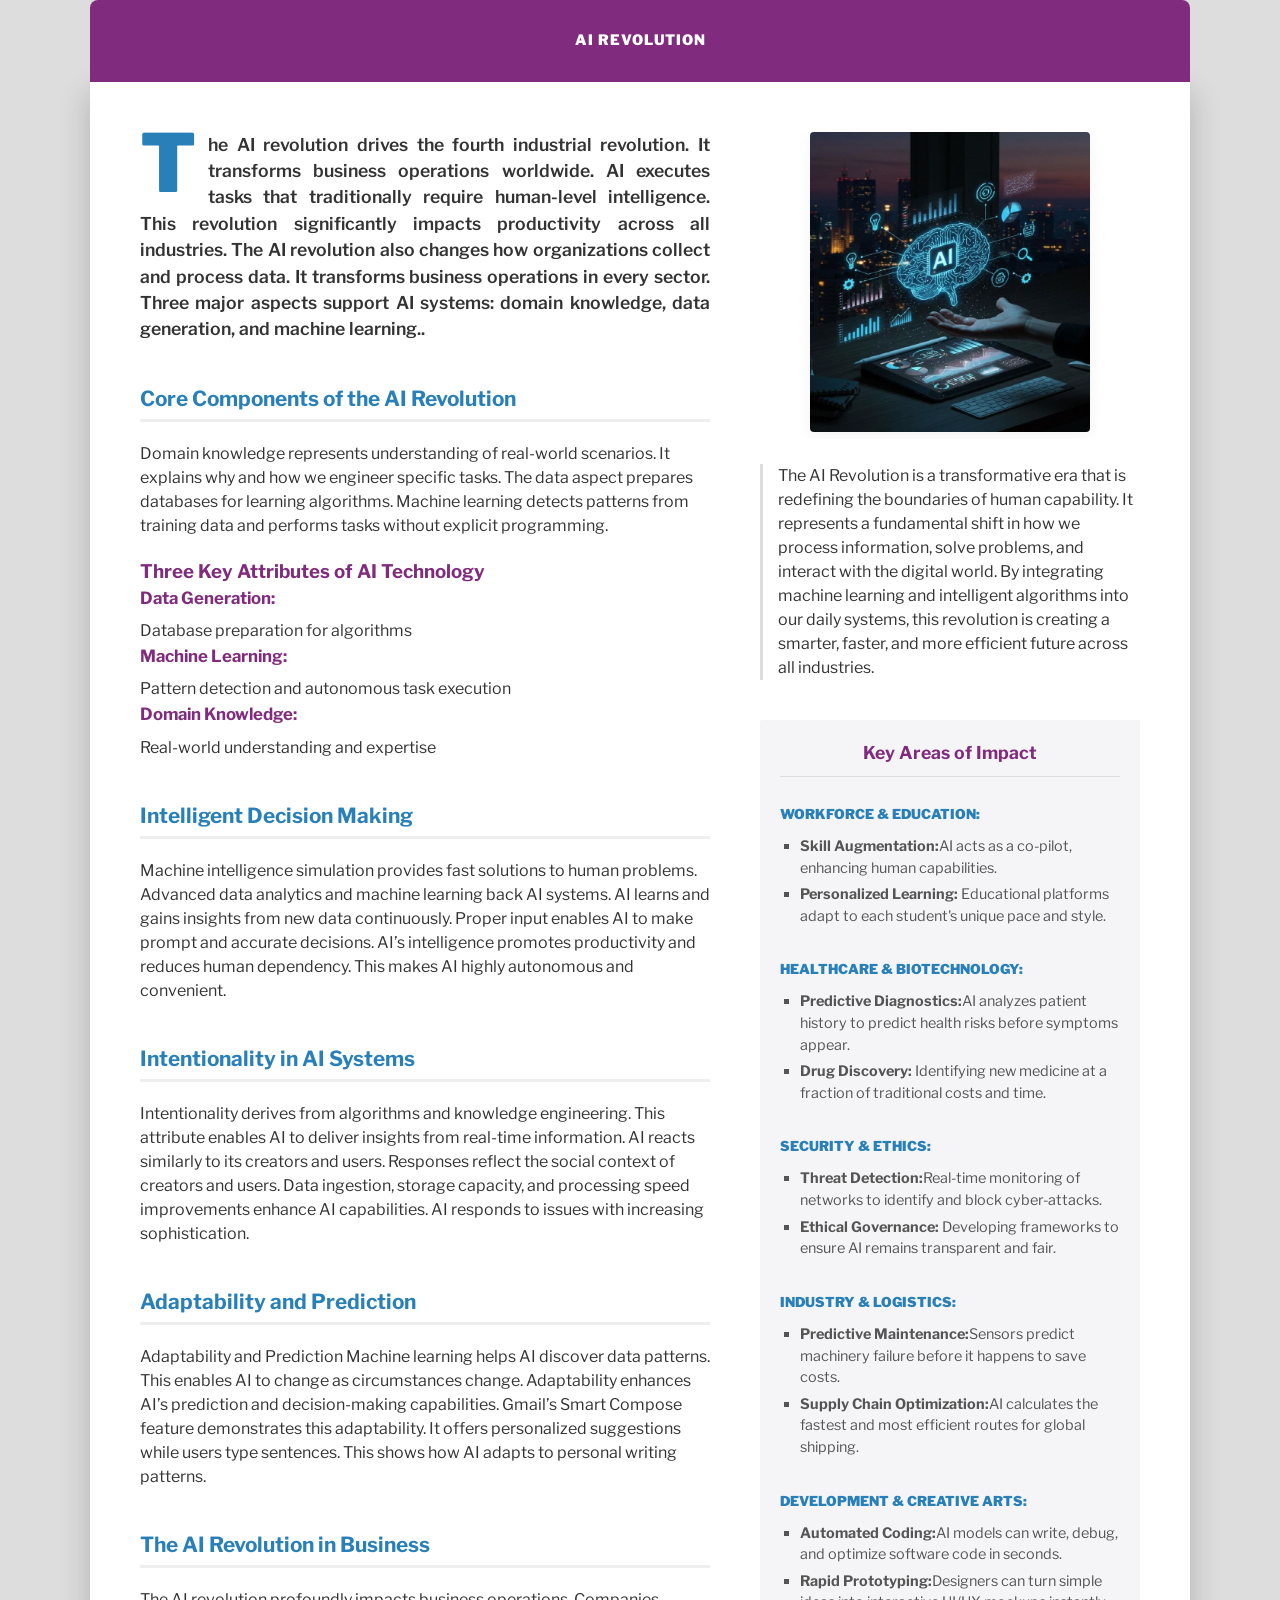
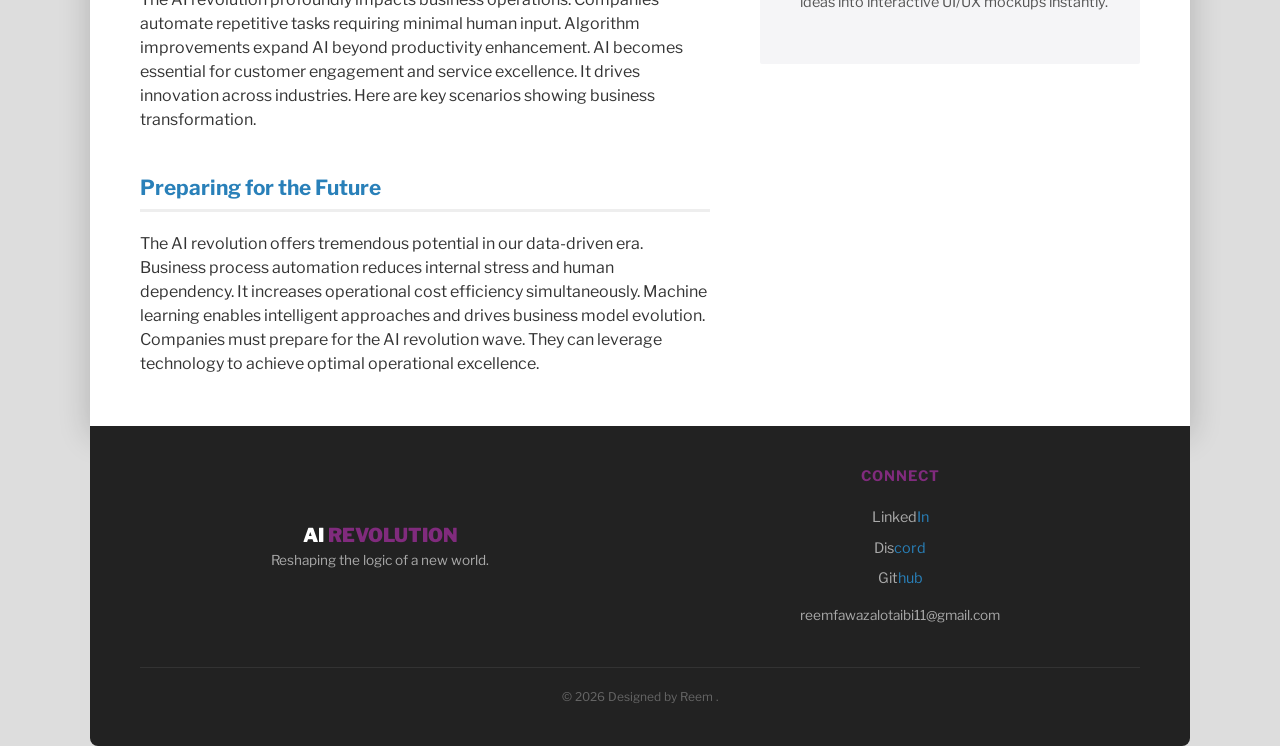
<file: article/ai/index.html>
<!DOCTYPE html>
<html lang="en">

<head>
    <meta charset="UTF-8">
    <meta name="viewport" content="width=device-width, initial-scale=1.0">
    <title>AI Revolution</title>
    <link rel="stylesheet" href="style.css">
    <link href="https://fonts.googleapis.com/css2?family=Libre+Franklin:wght@300;400;600;700;900&display=swap"
        rel="stylesheet">
</head>

<body>

    <div class="top-bar">
        <div class="nav-container">
            <div class="logo">AI Revolution </div>
        </div>
    </div>

    <main class="article-container">

        <section class="intro-grid">
            <div class="column-left">
                <!--start intro   -->
                <p class="intro">
                    <span class="intro-span">T</span> he AI revolution drives the fourth industrial revolution. It
                    transforms business operations worldwide. AI executes tasks that traditionally require human-level
                    intelligence. This revolution significantly impacts productivity across all industries.
                    The AI revolution also changes how organizations collect and process data. It
                    transforms business operations in every sector. Three major aspects support AI systems: domain
                    knowledge, data generation, and machine learning..
                </p>
                <!--end intro   -->

                <!--start first section   -->

                <h2 id="intro" class="section-title">Core Components of the AI Revolution</h2>
                <p>Domain knowledge represents understanding of real-world scenarios. It
                    explains why and how we
                    engineer specific tasks. The data aspect prepares databases for learning algorithms. Machine
                    learning detects patterns from training data and performs tasks without explicit programming.</p>

                <div id="Components" class="Components-section">
                    <h3 class="Components-main-title">Three Key Attributes of AI Technology </h3>


                    <div class="Components-block">
                        <h4>Data Generation:</h4>
                        <p>Database preparation for algorithms</p>

                    </div>

                    <div class="Components-block">
                        <h4>Machine Learning: </h4>
                        <p>Pattern detection and autonomous task execution
                        </p>

                    </div>
                    <div class="Components-block">
                        <h4>Domain Knowledge:</h4>
                        <p>Real-world understanding and expertise</p>

                    </div>

                </div>
                <!--end first section   -->

                <!-- start paragrph -->
                <h2 id="intro" class="section-title">Intelligent Decision Making

                </h2>
                <p>Machine intelligence simulation provides fast solutions to human problems. Advanced data analytics
                    and machine learning back AI systems. AI learns and gains insights from new data continuously.

                    Proper input enables AI to make prompt and accurate decisions. AI’s intelligence promotes
                    productivity and reduces human dependency. This makes AI highly autonomous and convenient.</p>

                <h2 id="intro" class="section-title">Intentionality in AI Systems</h2>
                <p>Intentionality derives from algorithms and knowledge engineering. This attribute enables AI to
                    deliver insights from real-time information. AI reacts similarly to its creators and users.

                    Responses reflect the social context of creators and users. Data ingestion, storage capacity, and
                    processing speed improvements enhance AI capabilities. AI responds to issues with increasing
                    sophistication.</p>

                <h2 id="intro" class="section-title">Adaptability and Prediction </h2>
                <p>Adaptability and Prediction
                    Machine learning helps AI discover data patterns. This enables AI to change as circumstances change.
                    Adaptability enhances AI’s prediction and decision-making capabilities.

                    Gmail’s Smart Compose feature demonstrates this adaptability. It offers personalized suggestions
                    while users type sentences. This shows how AI adapts to personal writing patterns.</p>

                <h2 id="intro" class="section-title">The AI Revolution in Business </h2>
                <p>
                    The AI revolution profoundly impacts business operations. Companies automate repetitive tasks
                    requiring minimal human input. Algorithm improvements expand AI beyond productivity enhancement.

                    AI becomes essential for customer engagement and service excellence. It drives innovation across
                    industries. Here are key scenarios showing business transformation.</p>

                <h2 id="intro" class="section-title">Preparing for the Future</h2>
                <p>
                    The AI revolution offers tremendous potential in our data-driven era. Business process automation
                    reduces internal stress and human dependency. It increases operational cost efficiency
                    simultaneously.

                    Machine learning enables intelligent approaches and drives business model evolution. Companies must
                    prepare for the AI revolution wave. They can leverage technology to achieve optimal operational
                    excellence.</p>


                <!-- end paragrph -->
            </div>


            <!-- start right column -->
            <div class="column-right">
                <div class="side-image">
                    <img src="2.jpg" alt="AI Robot Concept">
                </div>
                <div class="side-intro">
                    <p>The AI Revolution is a transformative era that is redefining the boundaries of human capability.
                        It represents a fundamental shift in how we process information, solve problems, and interact
                        with the digital world. By integrating machine learning and intelligent algorithms into our
                        daily systems, this revolution is creating a smarter, faster, and more efficient future across
                        all industries.</p>
                </div>

                <div class="Impact-box">
                    <h3 class="box-title">Key Areas of Impact</h3>

                    <div class="impact-area">
                        <span class="area-label">Workforce & Education:</span>
                        <ul class="example-list">
                            <li><strong>Skill Augmentation:</strong>AI acts as a co-pilot, enhancing human capabilities.
                            </li>
                            <li><strong>Personalized Learning:</strong> Educational platforms adapt to each student's
                                unique pace and style.</li>
                        </ul>
                    </div>

                    <div class="impact-area">
                        <span class="area-label">Healthcare & Biotechnology:</span>
                        <ul class="example-list">

                            <li><strong>Predictive Diagnostics:</strong>AI analyzes patient history to predict health
                                risks
                                before symptoms appear.
                            </li>
                            <li><strong>Drug Discovery:</strong> Identifying new medicine at a fraction of traditional
                                costs
                                and time.</li>
                        </ul>
                    </div>

                    <div class="impact-area">
                        <span class="area-label">Security & Ethics:</span>
                        <ul class="example-list">

                            <li><strong>Threat Detection:</strong>Real-time monitoring of networks to identify and block
                                cyber-attacks.
                            </li>
                            <li><strong>Ethical Governance:</strong> Developing frameworks to ensure AI remains
                                transparent
                                and fair.</li>
                        </ul>
                    </div>

                    <div class="impact-area">
                        <span class="area-label">Industry & Logistics:</span>
                        <ul class="example-list">

                            <li><strong>Predictive Maintenance:</strong>Sensors predict machinery failure before it
                                happens
                                to save costs.
                            </li>
                            <li><strong>Supply Chain Optimization:</strong>AI calculates the fastest and most efficient
                                routes for global shipping.</li>
                        </ul>
                    </div>

                    <div class="impact-area">
                        <span class="area-label">Development & Creative Arts:</span>
                        <ul class="example-list">

                            <li><strong>Automated Coding:</strong>AI models can write, debug, and optimize software code
                                in
                                seconds.
                            </li>
                            <li><strong>Rapid Prototyping:</strong>Designers can turn simple ideas into interactive
                                UI/UX
                                mockups instantly.</li>
                        </ul>
                    </div>

                </div>
            </div>
            <!-- end  right column -->

        </section>

    </main>

    <!-- start footer -->
    <footer class="main-footer">
        <div class="footer-container">
            <div class="footer-section ">
                <h2 class="footer-logo">AI <span>REVOLUTION</span></h2>
                <p>Reshaping the logic of a new world.</p>
            </div>



            <div class="footer-section ">
                <h4>Connect</h4>
                <div class="social-icons">
                    <a href="https://www.linkedin.com/in/reemfawazalotaibi/">Linked<span>In</span></a>
                    <a href="https://discord.gg/av5KKYyQG">Dis<span>cord</span></a>
                    <a href="https://github.com/Reem-Fawaz-Alotaibi">Git<span>hub</span></a>

                </div>
                <p class="email">reemfawazalotaibi11@gmail.com</p>
            </div>
        </div>
        <div class="footer-bottom">
            &copy; 2026 Designed by Reem .
        </div>
    </footer>

    <!-- end footer -->
</body>

</html>
</file>
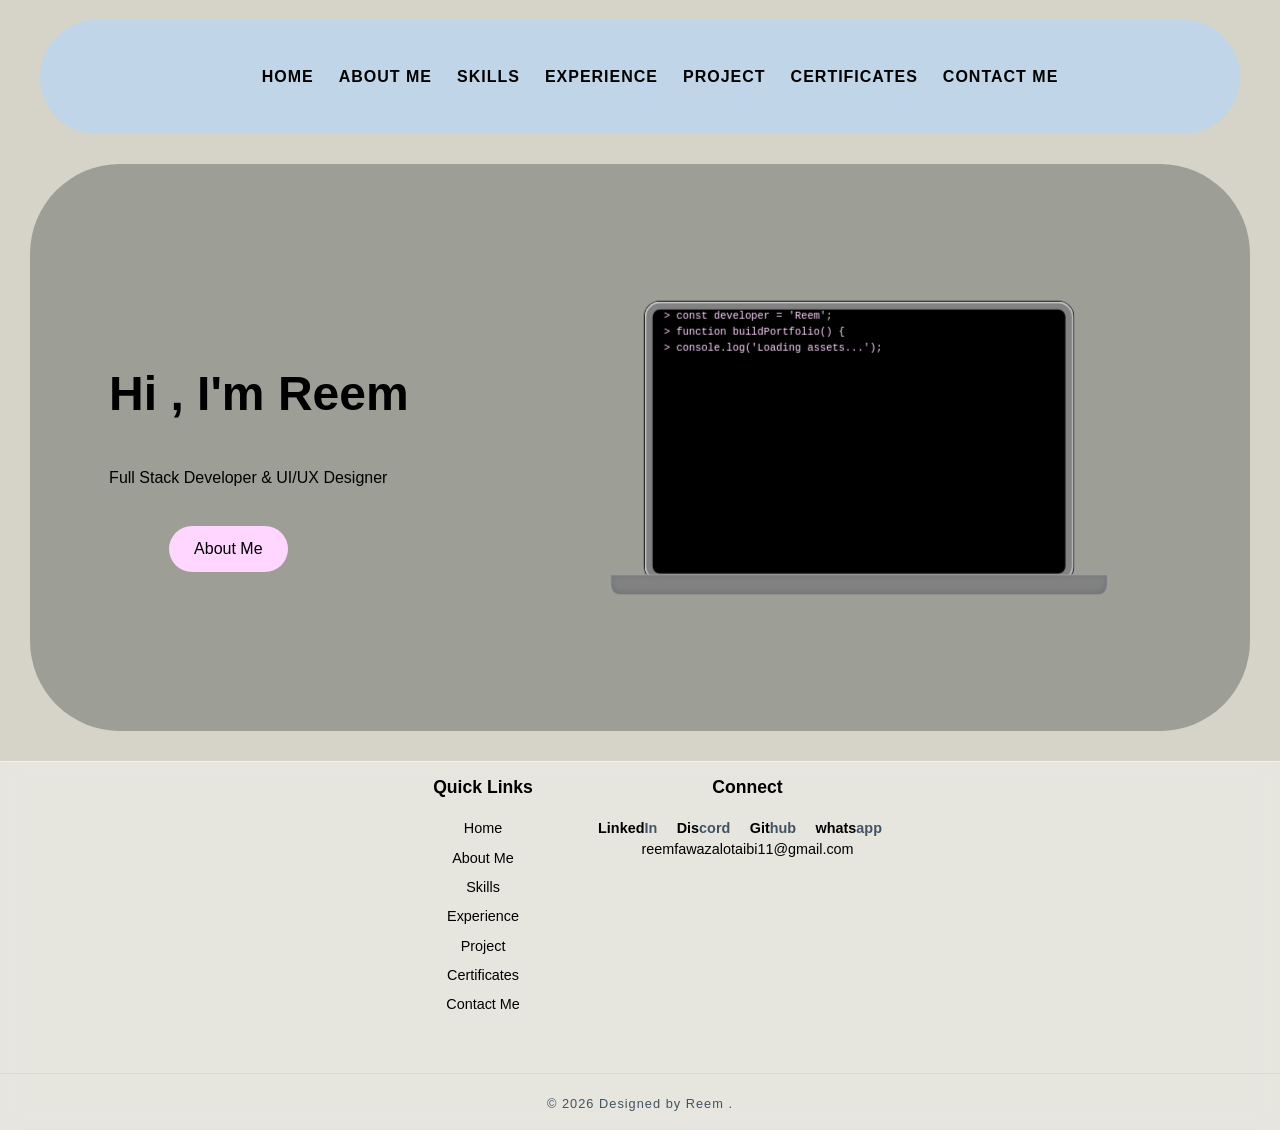
<file: careers/cv/index.html>
<!DOCTYPE html>
<html lang="en">

<head>
    <meta charset="UTF-8">
    <meta name="viewport" content="width=device-width, initial-scale=1.0">
    <title>REEM CV</title>
    <link rel="stylesheet" href="style.css">
</head>

<body>
    <!-- start nav -->
    <nav class="navbar">
        <div class="top-bar">
            <div class="nav-container">

                <ul class="nav-links">
                    <li class="active"><a href="index.html">Home</a></li>
                    <li><a href="about-me.html">About Me</a></li>
                    <li><a href="skills.html">Skills</a></li>
                    <li><a href="exp.html">Experience</a></li>
                    <li><a href="projects.html">Project</a></li>
                    <li><a href="certificates.html">Certificates</a></li>
                    <li><a href="contact.html">Contact Me</a></li>
                </ul>
            </div>
        </div>
    </nav>
    <!-- end nav -->

    <!-- start intro -->
    <header class="intro">


        <div class="intro-content">
            <h1>Hi , I'm Reem</h1>
            <p>Full Stack Developer & UI/UX Designer </p>
            <a href="about-me.html" class="btn">About Me</a>


        </div>

        <div class="laptop">
            <div class="screen">
                <div class="header"></div>
                <div id="code-terminal" class="code-container"></div>
            </div>
            <div class="keyboard"></div>
        </div>
    </header>
    <!-- end intro -->

    <!-- start footer -->
    <footer class="main-footer">
        <div class="footer-container">

            <div class="footer-section links">
                <h4>Quick Links</h4>
                <ul>
                    <li class="active"><a href="index.html">Home</a></li>
                    <li><a href="about-me.html">About Me</a></li>
                    <li><a href="skills.html">Skills</a></li>
                    <li><a href="exp.html">Experience</a></li>
                    <li><a href="projects.html">Project</a></li>
                    <li><a href="certificates.html">Certificates</a></li>
                    <li><a href="contact.html">Contact Me</a></li>
                </ul>
            </div>

            <div class="footer-section contact">
                <h4>Connect</h4>
                <div class="social-icons">
                    <a href="https://www.linkedin.com/in/reemfawazalotaibi/">Linked<span>In</span></a>
                    <a href="https://discord.gg/av5KKYyQG">Dis<span>cord</span></a>
                    <a href="https://github.com/Reem-Fawaz-Alotaibi">Git<span>hub</span></a>
                    <a href="https://wa.me/966509081713">whats<span>app</span></a>

                </div>
                <p>reemfawazalotaibi11@gmail.com</p>
            </div>
        </div>
        <div class="footer-bottom">
            &copy; 2026 Designed by Reem .
        </div>
    </footer>
    <!-- end footer -->
    <script src="script.js"></script>
</body>

</html>
</file>
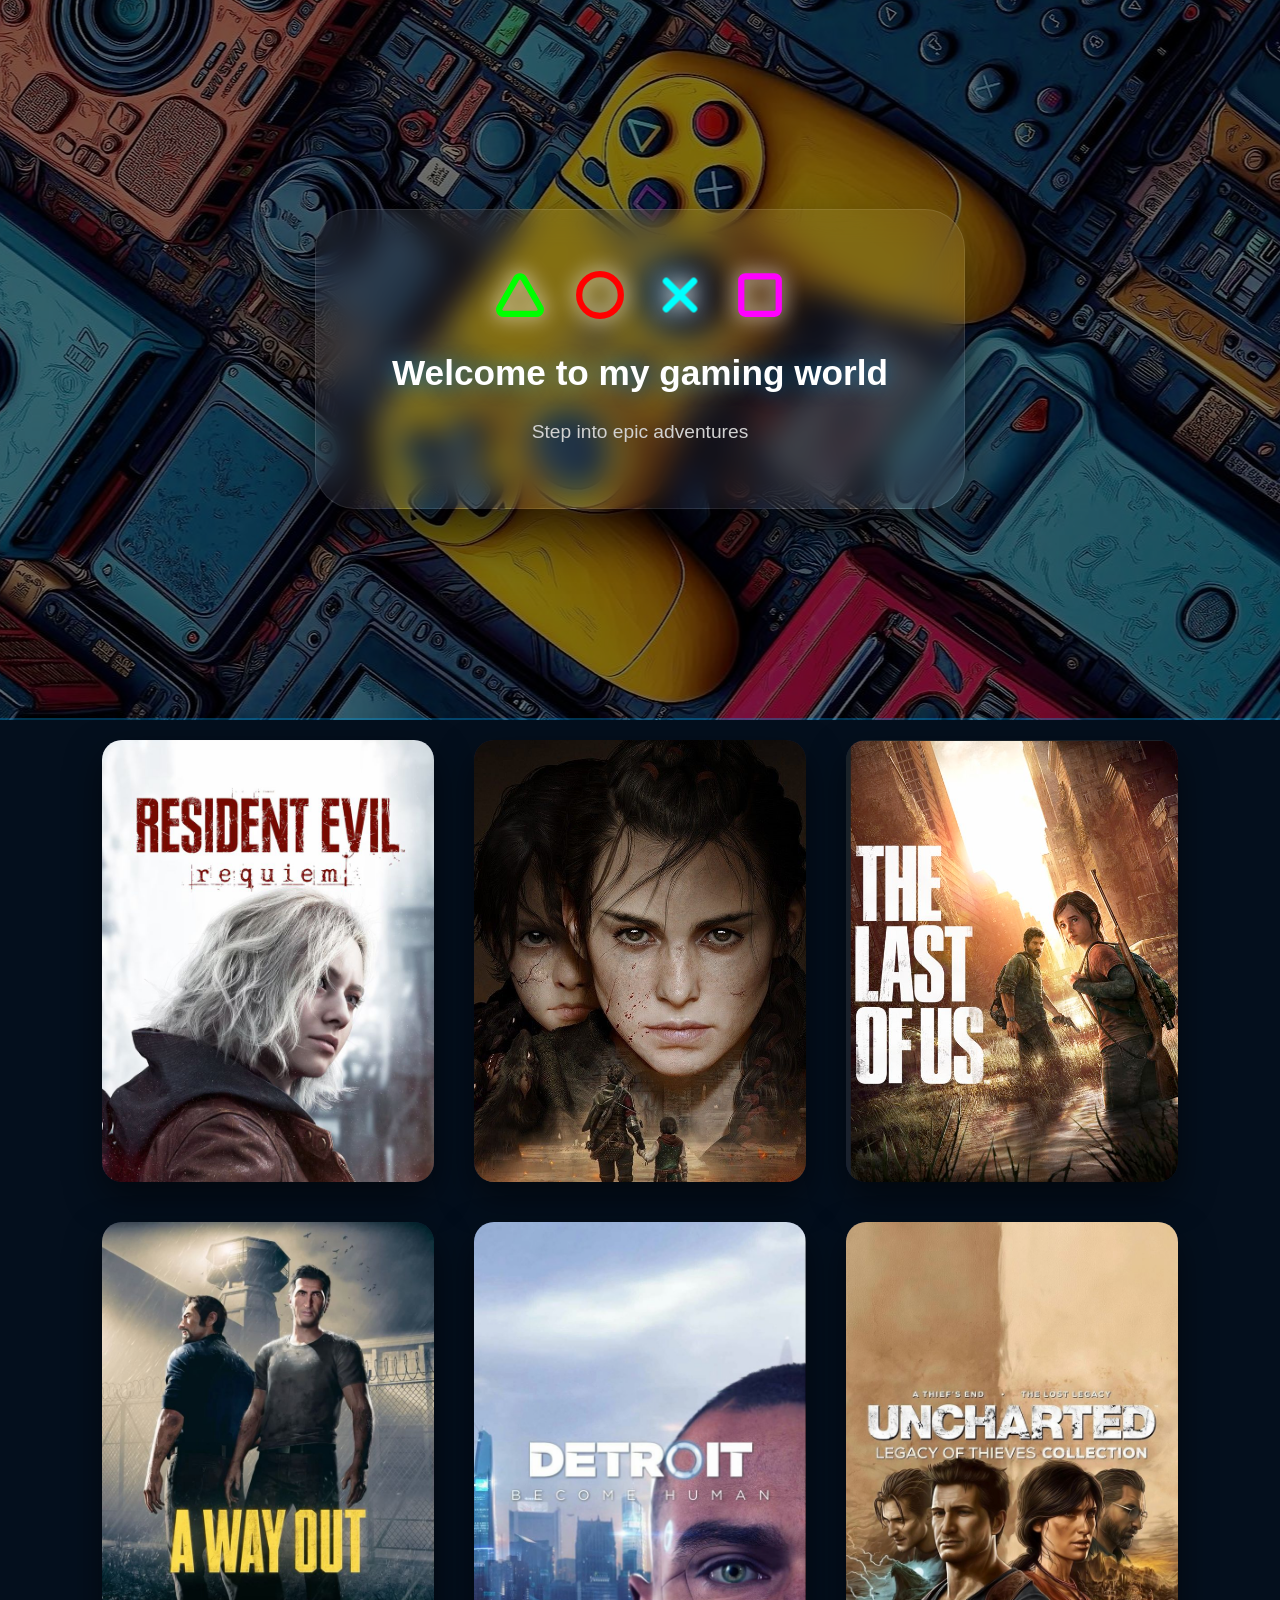
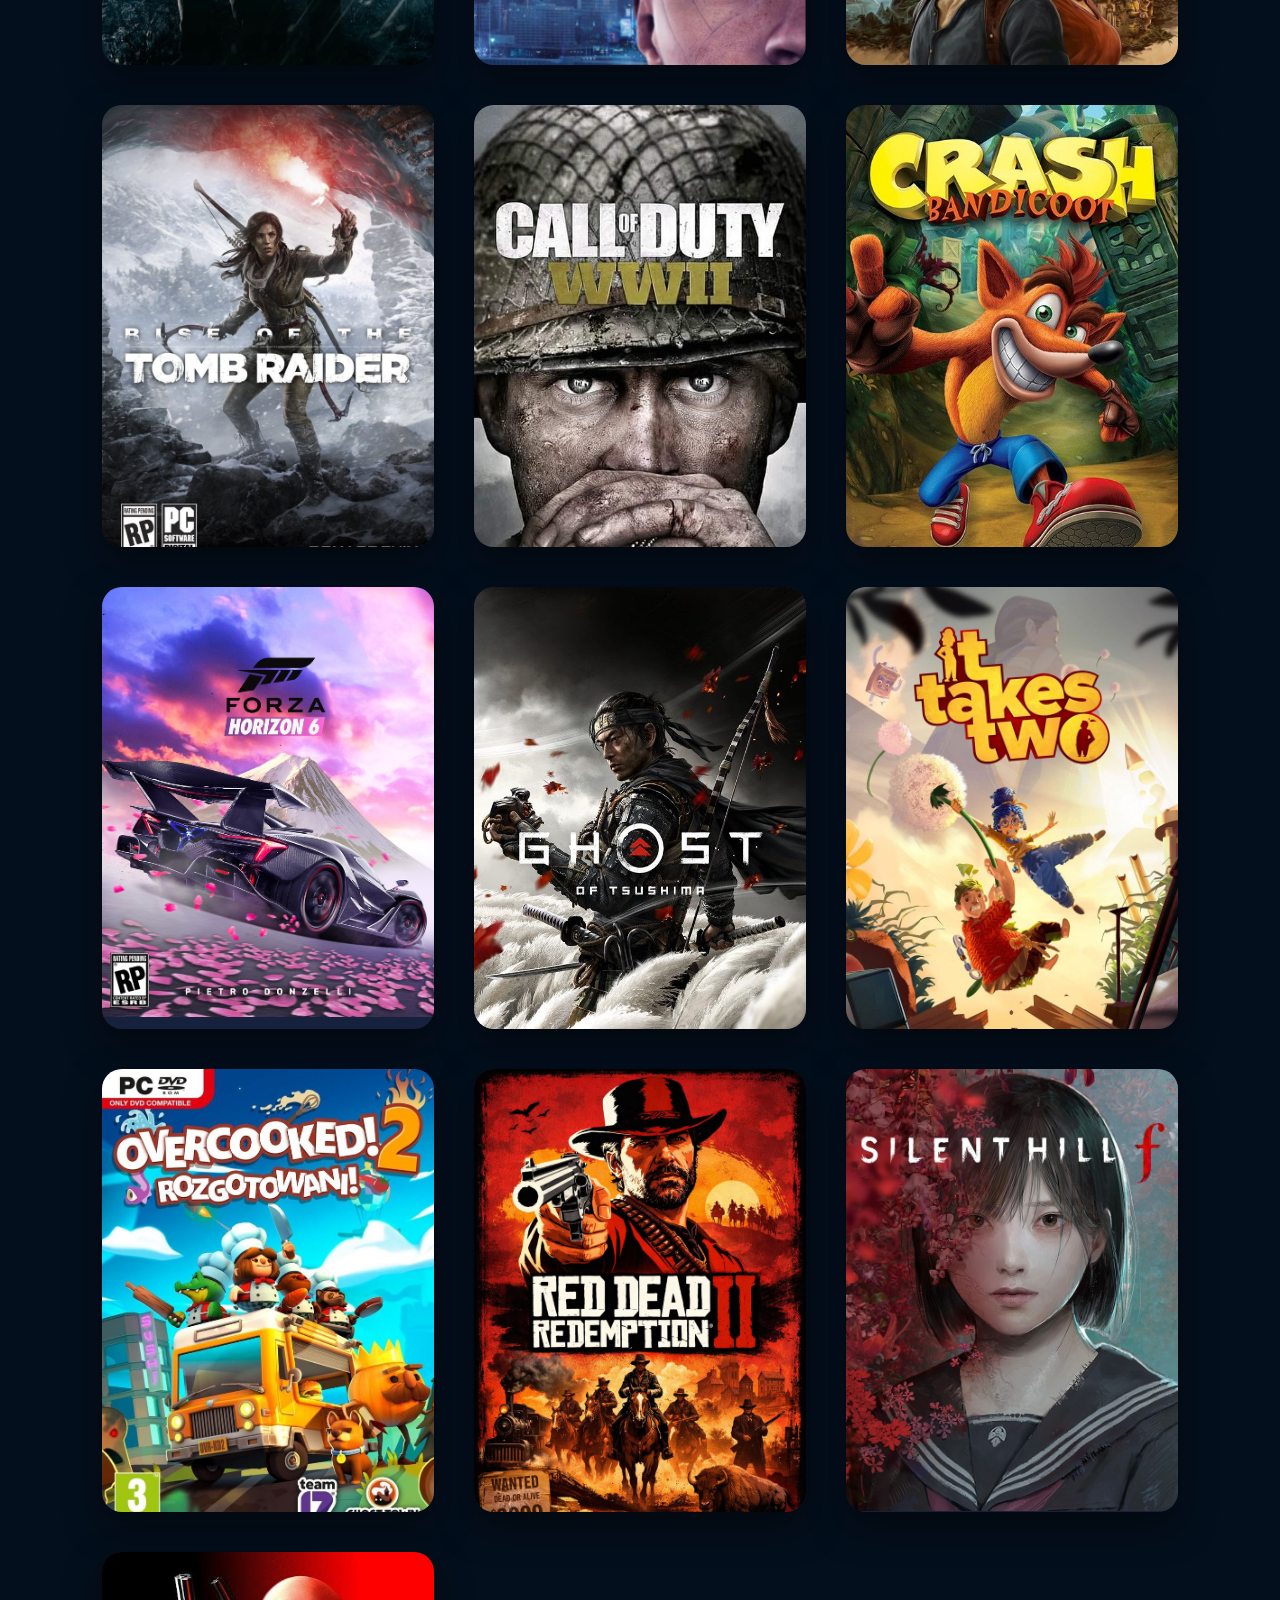
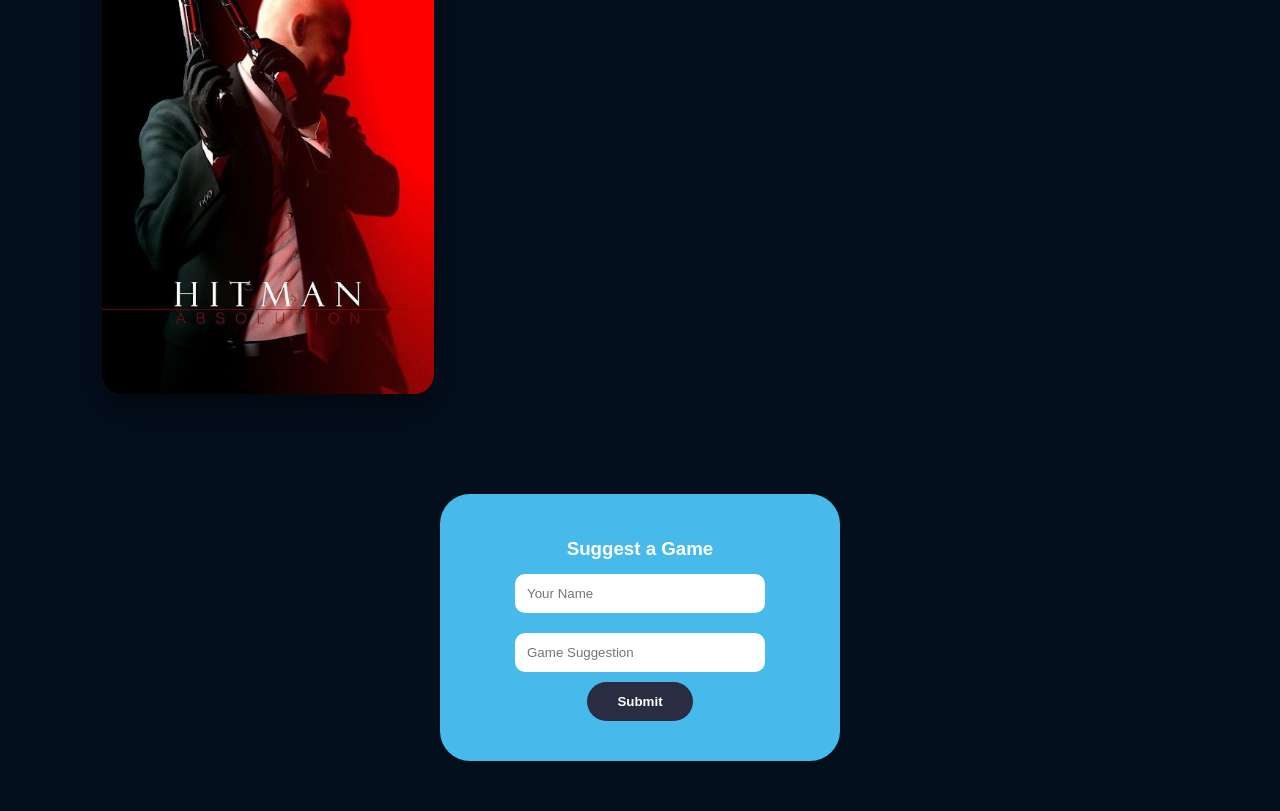
<file: css/introduction/index.html>
<!DOCTYPE html>
<html lang="en">

<head>
    <meta charset="UTF-8">
    <meta name="viewport" content="width=device-width, initial-scale=1.0">
    <link rel="stylesheet" href="style.css">
    <title>gaming</title>
</head>

<body>
    <!-- start header -->
    <header class="header-section">
        <div class="glass-box">

            <div class="ps-icons-group">
                <svg id="triangle" xmlns="http://www.w3.org/2000/svg" viewBox="0 0 24 24" fill="none" stroke-width="3"
                    stroke-linecap="round" stroke-linejoin="round">
                    <path d="M13.73 4a2 2 0 0 0-3.46 0l-8 14A2 2 0 0 0 4 21h16a2 2 0 0 0 1.73-3Z" />
                </svg>
                <svg id="circle" xmlns="http://www.w3.org/2000/svg" viewBox="0 0 24 24" fill="none" stroke-width="3"
                    stroke-linecap="round" stroke-linejoin="round">
                    <circle cx="12" cy="12" r="10" />
                </svg>
                <svg id="x" xmlns="http://www.w3.org/2000/svg" viewBox="0 0 24 24" fill="none" stroke-width="3"
                    stroke-linecap="round" stroke-linejoin="round">
                    <path d="M18 6 6 18" />
                    <path d="m6 6 12 12" />
                </svg>
                <svg id="square" xmlns="http://www.w3.org/2000/svg" viewBox="0 0 24 24" fill="none" stroke-width="3"
                    stroke-linecap="round" stroke-linejoin="round">
                    <rect width="18" height="18" x="3" y="3" rx="2" />
                </svg>
            </div>

            <div class="header-text">
                <h1>Welcome to my gaming world</h1>
                <p>Step into epic adventures </p>
            </div>

        </div>
    </header>
    <!-- end header -->
    <!-- start main -->
    <main class="games-gallery-container">

        </div> <!-- game 1 -->
        <div class="game-card">
            <div class="card-front">
                <img src="images/Resident Evil.jpg" alt="Resident Evil">
                <p class="game-title">Resident Evil</p>
            </div>

            <div class="card-hover-details">
                <h3>A survival horror series about a virus outbreak that turns people into zombies.</h3>
                <table class="specs-table">
                    <tr>
                        <td>Genre:</td>
                        <td>Survival Horror</td>
                    </tr>
                    <tr>
                        <td>Rating:</td>
                        <td>10/10</td>
                    </tr>
                    <tr>
                        <td>Link:</td>
                        <td><a href="https://www.youtube.com/watch?v=POz1-EmLsTY" target="_blank">Official Trailer</a>
                        </td>
                    </tr>
                </table>
            </div>
        </div>

        <!-- game 2 -->
        <div class="game-card">
            <div class="card-front">
                <img src="images/a plague tale requiem.jpg" alt="a plague tale requiem">
                <p class="game-title">A plague Tale Requiem</p>
            </div>

            <div class="card-hover-details">
                <h3>A sister fights to protect her brother from a deadly curse in a world overrun by rats and death.
                </h3>
                <table class="specs-table">
                    <tr>
                        <td>Genre:</td>
                        <td>Action-Adventure</td>
                    </tr>
                    <tr>
                        <td>Rating:</td>
                        <td>10/10</td>
                    </tr>
                    <tr>
                        <td>Link:</td>
                        <td><a href="https://www.youtube.com/watch?v=qIbzwb8vzNI" target="_blank">Official Trailer</a>
                        </td>
                    </tr>
                </table>
            </div>
        </div>

        <!-- game 3 -->
        <div class="game-card">
            <div class="card-front">
                <img src="images/The last.png" alt="The Last of Us">
                <p class="game-title">The Last of Us</p>
            </div>

            <div class="card-hover-details">
                <h3>A broken man escorts a girl who may be humanity’s last hope across a world devastated by a deadly
                    infection.</h3>
                <table class="specs-table">
                    <tr>
                        <td>Genre:</td>
                        <td>Survival Horror</td>
                    </tr>
                    <tr>
                        <td>Rating:</td>
                        <td>10/10</td>
                    </tr>
                    <tr>
                        <td>Link:</td>
                        <td><a href="https://www.youtube.com/watch?v=vhII1qlcZ4E" target="_blank">Official Trailer</a>
                        </td>
                    </tr>
                </table>
            </div>
        </div>

        <!-- game 4 -->
        <div class="game-card">
            <div class="card-front">
                <img src="images/A Way Out.jpg" alt="A Way Out">
                <p class="game-title">A Way Out</p>
            </div>

            <div class="card-hover-details">
                <h3>A co-op story about two prisoners working together to escape and survive.</h3>
                <table class="specs-table">
                    <tr>
                        <td>Genre:</td>
                        <td>Action / Co-op</td>
                    </tr>
                    <tr>
                        <td>Rating:</td>
                        <td>10/10</td>
                    </tr>
                    <tr>
                        <td>Link:</td>
                        <td><a href="https://www.youtube.com/watch?v=yGZGSdgJVPM" target="_blank">Official Trailer</a>
                        </td>
                    </tr>
                </table>
            </div>
        </div>

        <!-- game 5 -->
        <div class="game-card">
            <div class="card-front">
                <img src="images/Detroit Become Human.jpg" alt="Detroit Become Human">
                <p class="game-title">Detroit Become Human</p>
            </div>

            <div class="card-hover-details">
                <h3>A futuristic story where androids develop emotions and rebel against humans.</h3>
                <table class="specs-table">
                    <tr>
                        <td>Genre:</td>
                        <td>Interactive Drama, Adventure</td>
                    </tr>
                    <tr>
                        <td>Rating:</td>
                        <td>10/10</td>
                    </tr>
                    <tr>
                        <td>Link:</td>
                        <td><a href="https://www.youtube.com/watch?v=QD1pbWCJcKQ" target="_blank">Official Trailer</a>
                        </td>
                    </tr>
                </table>
            </div>
        </div>

        <!-- game 6 -->
        <div class="game-card">
            <div class="card-front">
                <img src="images/Uncharted legacy of thieves collection.jpg" alt="Uncharted">
                <p class="game-title">Uncharted</p>
            </div>

            <div class="card-hover-details">
                <h3>A treasure hunter embarks on thrilling adventures to uncover historical secrets.</h3>
                <table class="specs-table">
                    <tr>
                        <td>Genre:</td>
                        <td>Action-Adventure</td>
                    </tr>
                    <tr>
                        <td>Rating:</td>
                        <td>10/10</td>
                    </tr>
                    <tr>
                        <td>Link:</td>
                        <td><a href="https://www.youtube.com/watch?v=-PhhiKPHTWM" target="_blank">Official Trailer</a>
                        </td>
                    </tr>
                </table>
            </div>
        </div>

        <!-- game 7 -->
        <div class="game-card">
            <div class="card-front">
                <img src="images/Tomb Raider.jpg" alt="Tomb Raider">
                <p class="game-title">Tomb Raider</p>
            </div>

            <div class="card-hover-details">
                <h3>Lara Croft explores ancient ruins, solves puzzles, and survives dangerous adventures.</h3>
                <table class="specs-table">
                    <tr>
                        <td>Genre:</td>
                        <td>Action-Adventure</td>
                    </tr>
                    <tr>
                        <td>Rating:</td>
                        <td>10/10</td>
                    </tr>
                    <tr>
                        <td>Link:</td>
                        <td><a href="https://www.youtube.com/watch?v=olOTdoW6XsQ" target="_blank">Official Trailer</a>
                        </td>
                    </tr>
                </table>
            </div>
        </div>
        <!-- game 8 -->
        <div class="game-card">
            <div class="card-front">
                <img src="images/Call Of Duty.jpg" alt="Call Of Duty">
                <p class="game-title">Call Of Duty</p>
            </div>

            <div class="card-hover-details">
                <h3>Soldiers engage in intense, cinematic military campaigns across various historical and futuristic
                    global
                    conflicts.</h3>
                <table class="specs-table">
                    <tr>
                        <td>Genre:</td>
                        <td>First-Person Shooter</td>
                    </tr>
                    <tr>
                        <td>Rating:</td>
                        <td>10/10</td>
                    </tr>
                    <tr>
                        <td>Link:</td>
                        <td><a href="https://www.youtube.com/watch?v=zu3wZ-_IKrM" target="_blank">Official Trailer</a>
                        </td>
                    </tr>
                </table>
            </div>
        </div>

        <!-- game 9 -->
        <div class="game-card">
            <div class="card-front">
                <img src="images/Crash.jpg" alt="Crash">
                <p class="game-title">Crash</p>
            </div>

            <div class="card-hover-details">
                <h3>An genetically enhanced marsupial named Crash must jump and spin through levels to stop the evil
                    Doctor Neo
                    Cortex</h3>
                <table class="specs-table">
                    <tr>
                        <td>Genre:</td>
                        <td>Platformer</td>
                    </tr>
                    <tr>
                        <td>Rating:</td>
                        <td>10/10</td>
                    </tr>
                    <tr>
                        <td>Link:</td>
                        <td><a href="https://www.youtube.com/watch?v=U1qGQqOkZI8" target="_blank">Official Trailer</a>
                        </td>
                    </tr>
                </table>
            </div>
        </div>

        <!-- game 10 -->
        <div class="game-card">
            <div class="card-front">
                <img src="images/Forza.jpg" alt="Forza">
                <p class="game-title">Forza</p>
            </div>

            <div class="card-hover-details">
                <h3>Players compete in high-stakes racing festivals or professional circuits to become the ultimate
                    driving champion.</h3>
                <table class="specs-table">
                    <tr>
                        <td>Genre:</td>
                        <td>Racing / Simulation.</td>
                    </tr>
                    <tr>
                        <td>Rating:</td>
                        <td>10/10</td>
                    </tr>
                    <tr>
                        <td>Link:</td>
                        <td><a href="https://www.youtube.com/watch?v=5xy4n73WOMM" target="_blank">Official Trailer</a>
                        </td>
                    </tr>
                </table>
            </div>
        </div>

        <!-- game 11 -->
        <div class="game-card">
            <div class="card-front">
                <img src="images/Ghost.jpg" alt="Ghost of Tsushima">
                <p class="game-title">Ghost of Tsushima</p>
            </div>

            <div class="card-hover-details">
                <h3>A samurai must break his code to protect Tsushima from a Mongol invasion.</h3>
                <table class="specs-table">
                    <tr>
                        <td>Genre:</td>
                        <td>Action-Adventure / Open World.</td>
                    </tr>
                    <tr>
                        <td>Rating:</td>
                        <td>10/10</td>
                    </tr>
                    <tr>
                        <td>Link:</td>
                        <td><a href="https://www.youtube.com/watch?v=mnVkV_NlIXs" target="_blank">Official Trailer</a>
                        </td>
                    </tr>
                </table>
            </div>
        </div>

        <!-- game 12 -->
        <div class="game-card">
            <div class="card-front">
                <img src="images/It Takes Two.jpg" alt="It Takes Two">
                <p class="game-title">It Takes Two</p>
            </div>

            <div class="card-hover-details">
                <h3>A clashing couple transformed into dolls must cooperate through magical challenges to fix their
                    relationship and return to their daughter.</h3>
                <table class="specs-table">
                    <tr>
                        <td>Genre:</td>
                        <td>Cooperative Action.</td>
                    </tr>
                    <tr>
                        <td>Rating:</td>
                        <td>10/10</td>
                    </tr>
                    <tr>
                        <td>Link:</td>
                        <td><a href="https://www.youtube.com/watch?v=ohClxMmNLQQ" target="_blank">Official Trailer</a>
                        </td>
                    </tr>
                </table>
            </div>
        </div>


        <!-- game 13 -->
        <div class="game-card">
            <div class="card-front">
                <img src="images/Overcooked.jpg" alt="Overcooked">
                <p class="game-title">Overcooked</p>
            </div>

            <div class="card-hover-details">
                <h3>Chefs team up in chaotic kitchens to save the Onion Kingdom from a food monster.</h3>
                <table class="specs-table">
                    <tr>
                        <td>Genre:</td>
                        <td>Cooperative / Cooking Simulation</td>
                    </tr>
                    <tr>
                        <td>Rating:</td>
                        <td>10/10</td>
                    </tr>
                    <tr>
                        <td>Link:</td>
                        <td><a href="https://www.youtube.com/watch?v=0ZK7veYPEJQ" target="_blank">Official Trailer</a>
                        </td>
                    </tr>
                </table>
            </div>
        </div>


        <!-- game 14 -->
        <div class="game-card">
            <div class="card-front">
                <img src="images/Red Dead Redemption 2.jpg" alt="Red Dead Redemption">
                <p class="game-title">Red Dead Redemption</p>
            </div>

            <div class="card-hover-details">
                <h3>Outlaw Arthur Morgan struggles to survive the decline of the Wild West while dealing with the
                    internal collapse
                    of his gang.</h3>
                <table class="specs-table">
                    <tr>
                        <td>Genre:</td>
                        <td>Western Action-Adventure.</td>
                    </tr>
                    <tr>
                        <td>Rating:</td>
                        <td>10/10</td>
                    </tr>
                    <tr>
                        <td>Link:</td>
                        <td><a href="https://www.youtube.com/watch?v=eaW0tYpxyp0" target="_blank">Official Trailer</a>
                        </td>
                    </tr>
                </table>
            </div>
        </div>


        <!-- game 15 -->
        <div class="game-card">
            <div class="card-front">
                <img src="images/Silent hill.jpg" alt="Silent Hill">
                <p class="game-title">Silent Hill</p>
            </div>

            <div class="card-hover-details">

                <h3>A protagonist enters a fog-shrouded town to search for a missing loved one, only to face their
                    deepest
                    psychological fears.</h3>
                <table class="specs-table">
                    <tr>
                        <td>Genre:</td>
                        <td>Psychological Horror / Survival.</td>
                    </tr>
                    <tr>
                        <td>Rating:</td>
                        <td>10/10</td>
                    </tr>
                    <tr>
                        <td>Link:</td>
                        <td><a href="https://www.youtube.com/watch?v=VDO39mY2gq4" target="_blank">Official Trailer</a>
                        </td>
                    </tr>
                </table>
            </div>
        </div>


        <!-- game 16 -->
        <div class="game-card">
            <div class="card-front">
                <img src="images/HITMAN.jpg" alt="Hit Man">
                <p class="game-title">Hit Man</p>
            </div>

            <div class="card-hover-details">
                <h3>Professional assassin Agent 47 travels the globe to eliminate high-profile targets in a high-stakes
                    world of
                    corporate and political conspiracy.</h3>
                <table class="specs-table">
                    <tr>
                        <td>Genre:</td>
                        <td>Stealth / Sandbox Action.</td>
                    </tr>
                    <tr>
                        <td>Rating:</td>
                        <td>10/10</td>
                    </tr>
                    <tr>
                        <td>Link:</td>
                        <td><a href="https://www.youtube.com/watch?v=69kRCyyxdEY" target="_blank">Official Trailer</a>
                        </td>
                    </tr>
                </table>
            </div>
        </div>

    </main>
    <!-- end main -->

    <!-- start footer -->
    <footer class="footer-area">
        <div class="form-container">
            <h3>Suggest a Game</h3>

            <form action="https://formspree.io/f/xkoprzwl" method="POST" id="Gaming Suggestions">
                <input type="text" name="user_name" placeholder="Your Name" required>
                <input type="text" name="game_suggestion" placeholder="Game Suggestion" required>
                <button type="submit">Submit</button>

            </form>
        </div>
    </footer>
    <!-- end footer -->
</body>

</html>
</file>
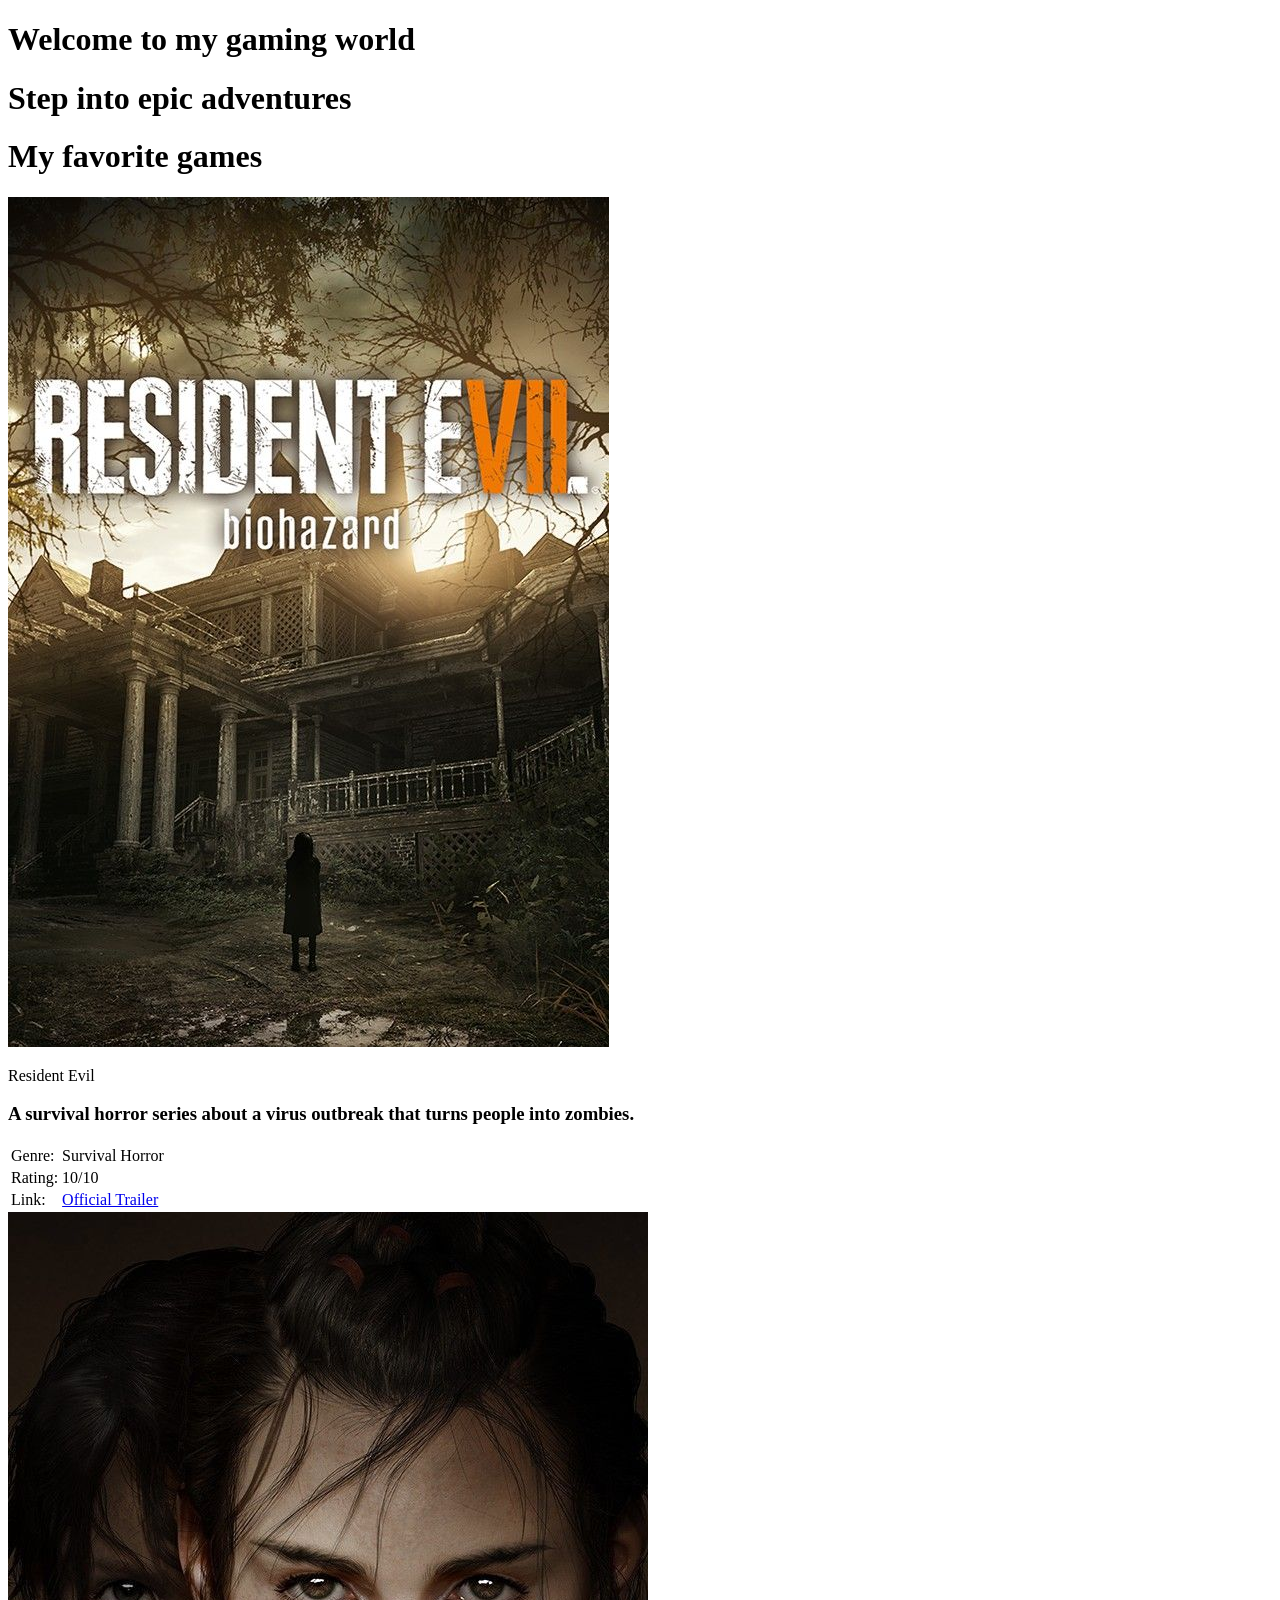
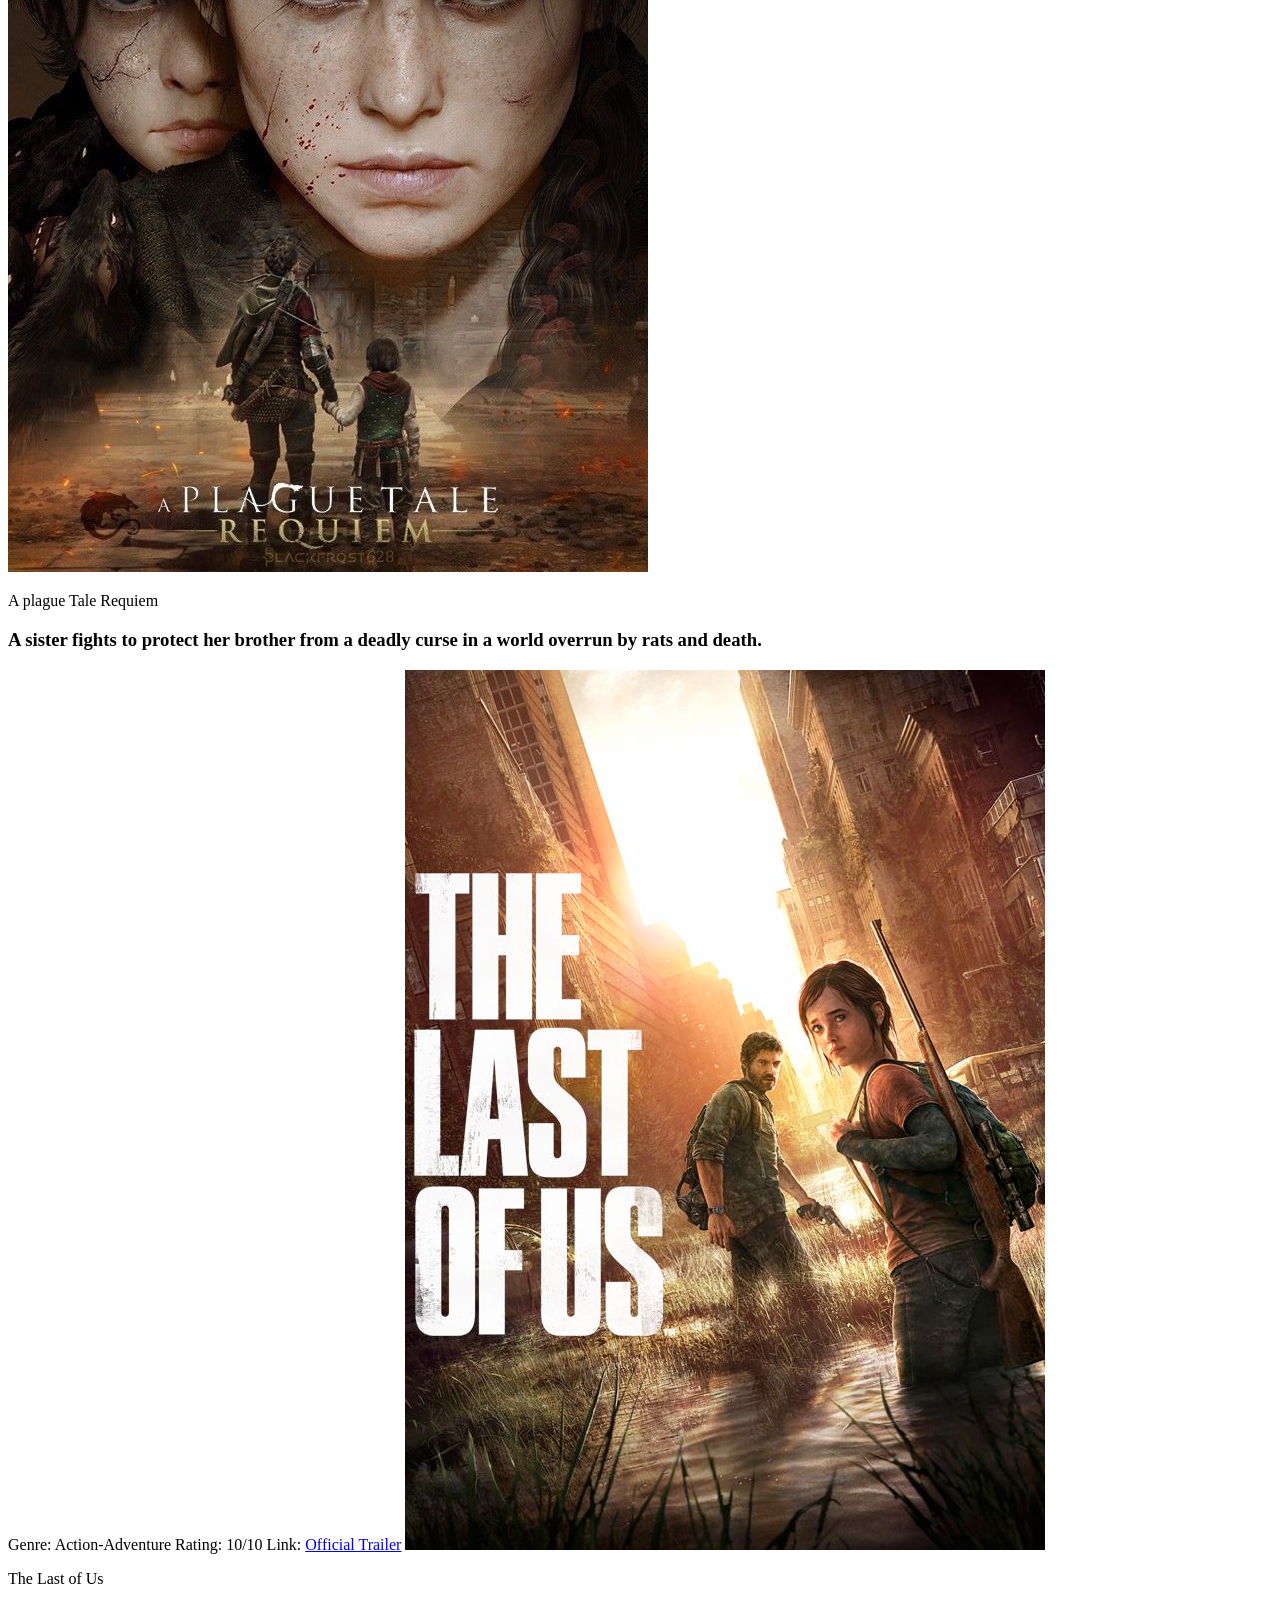
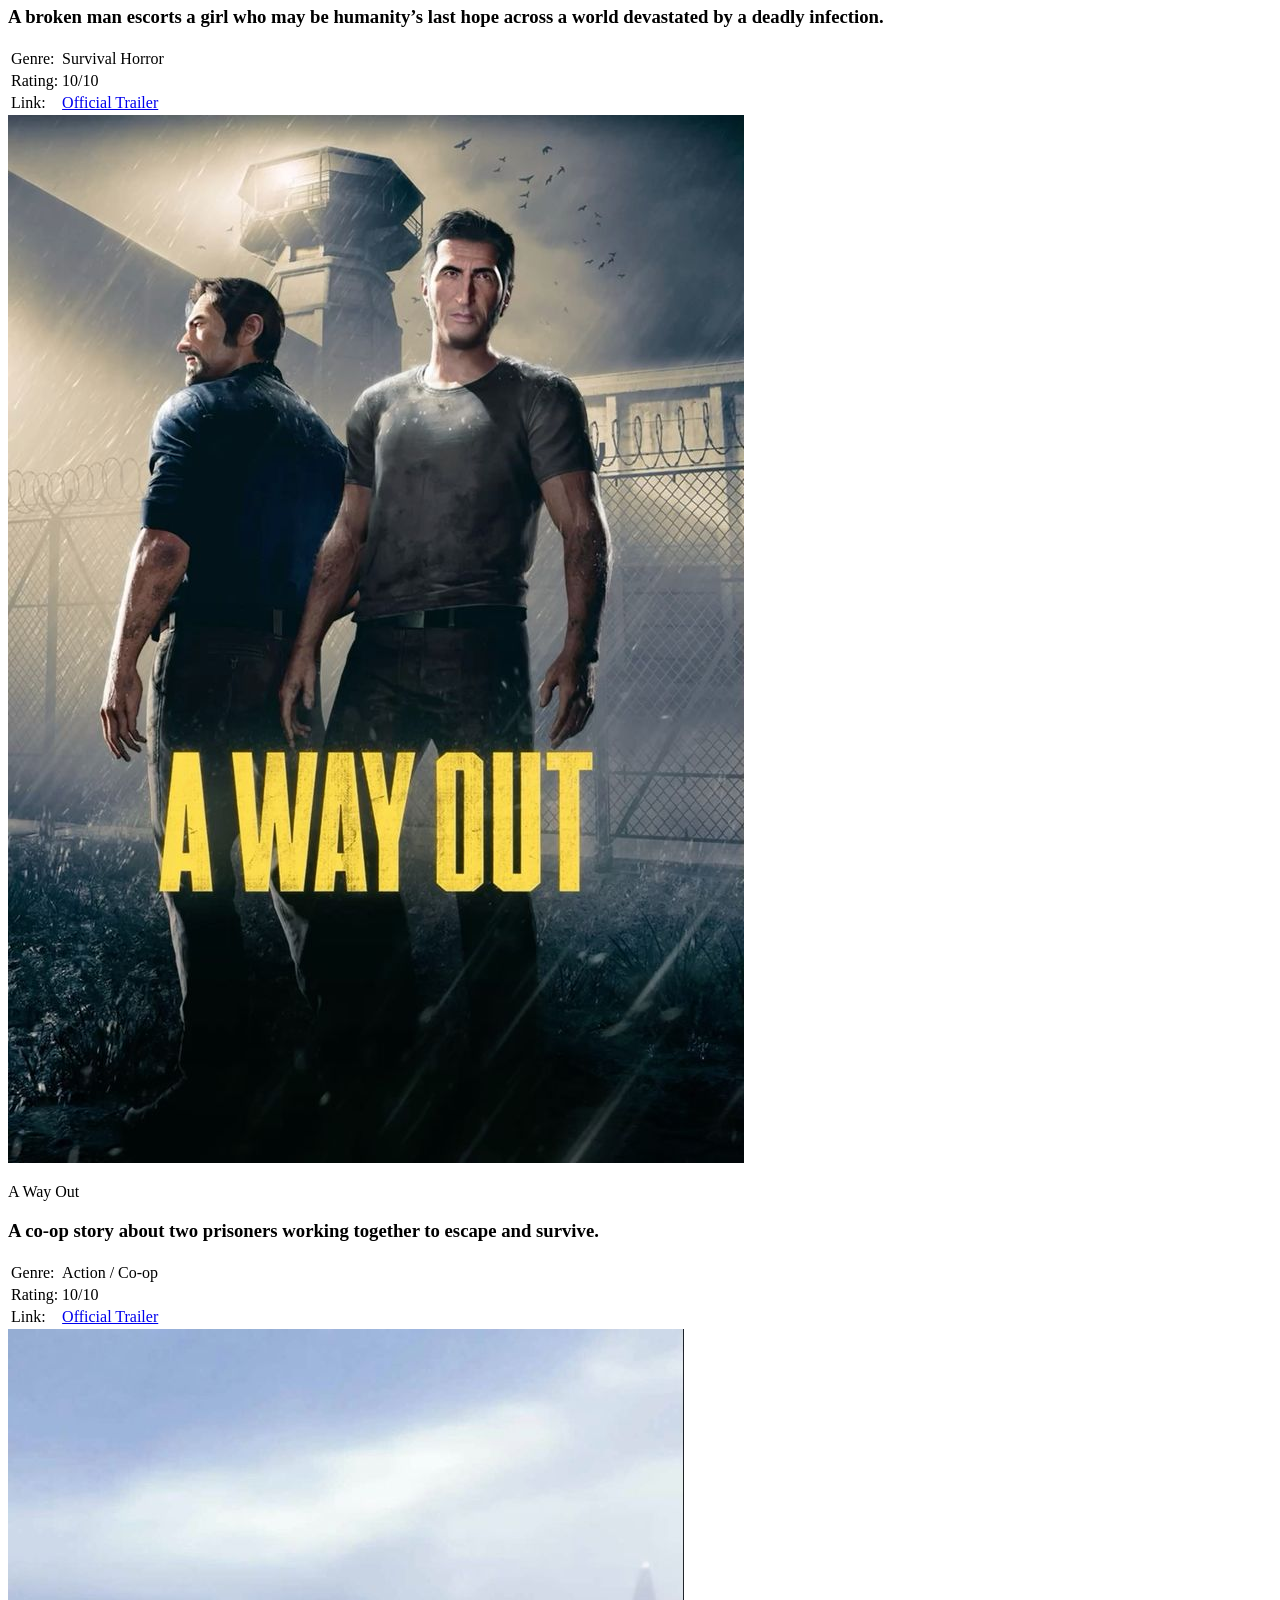
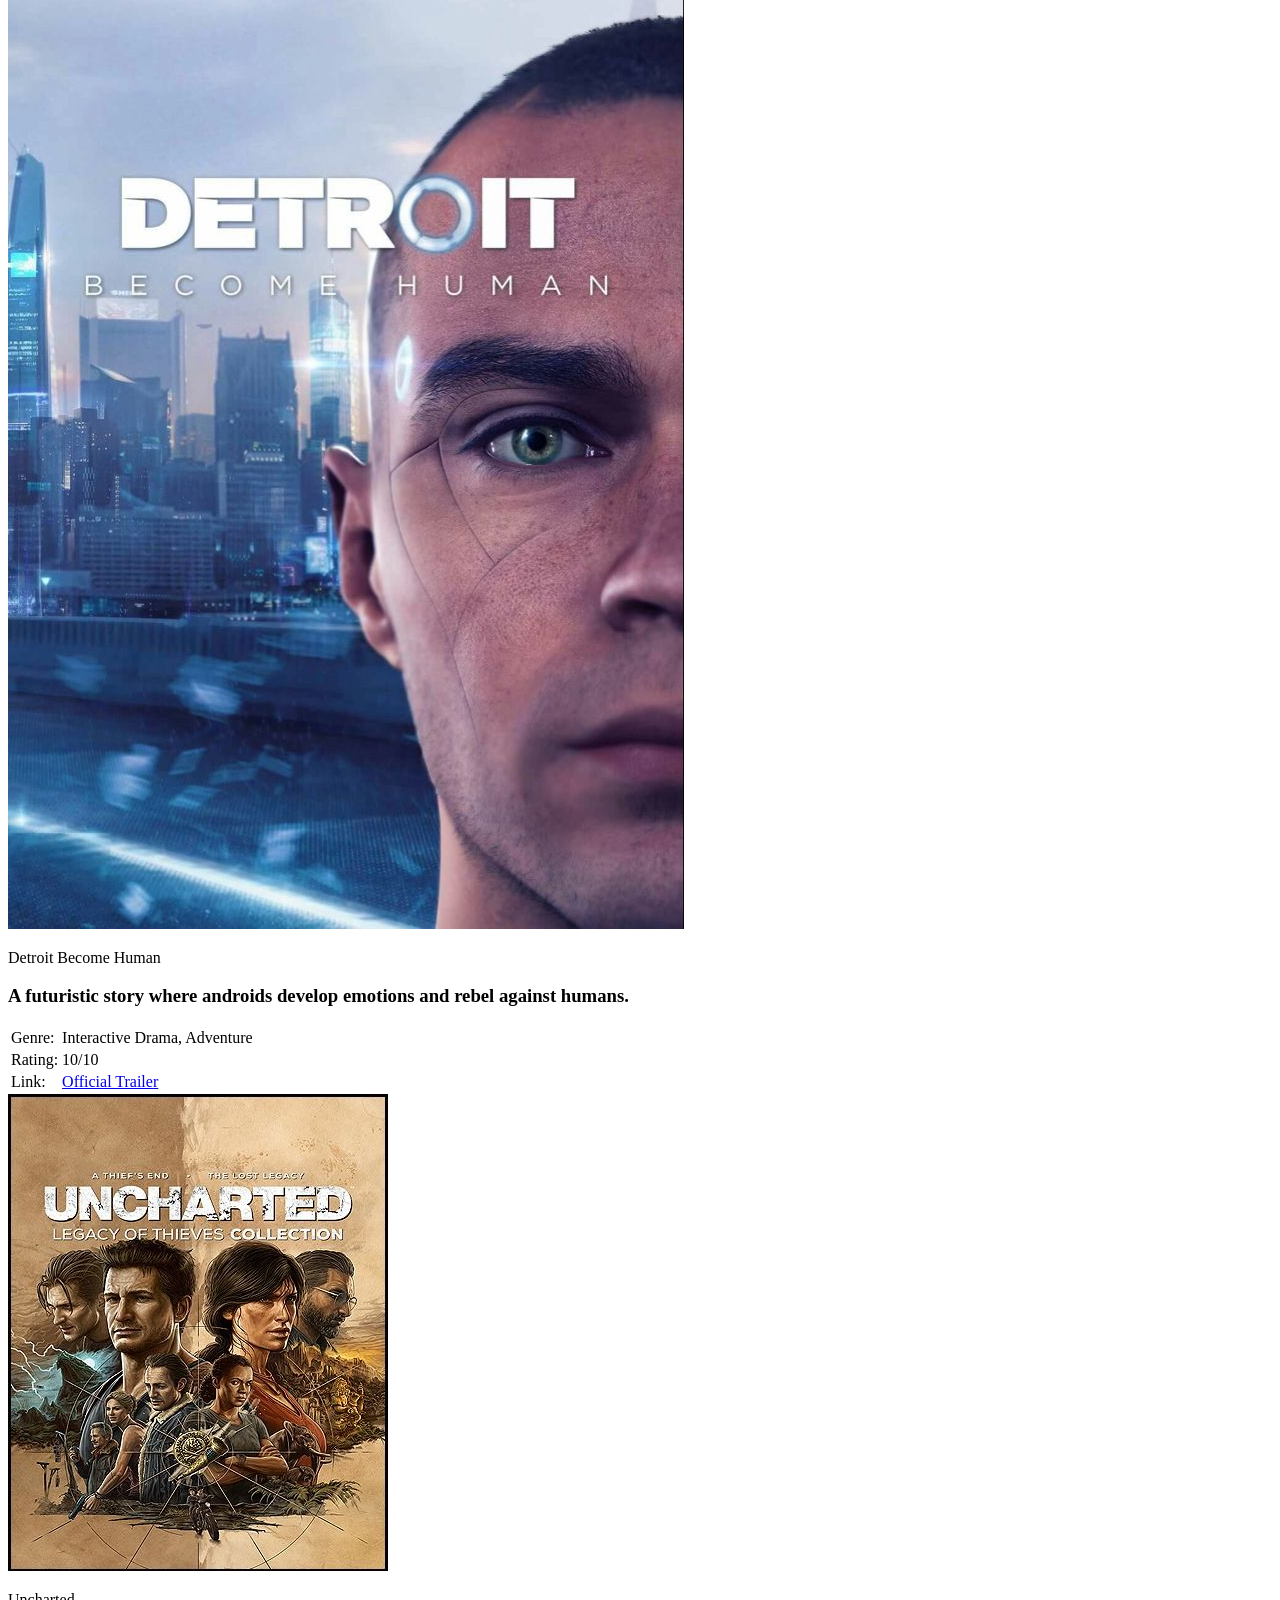
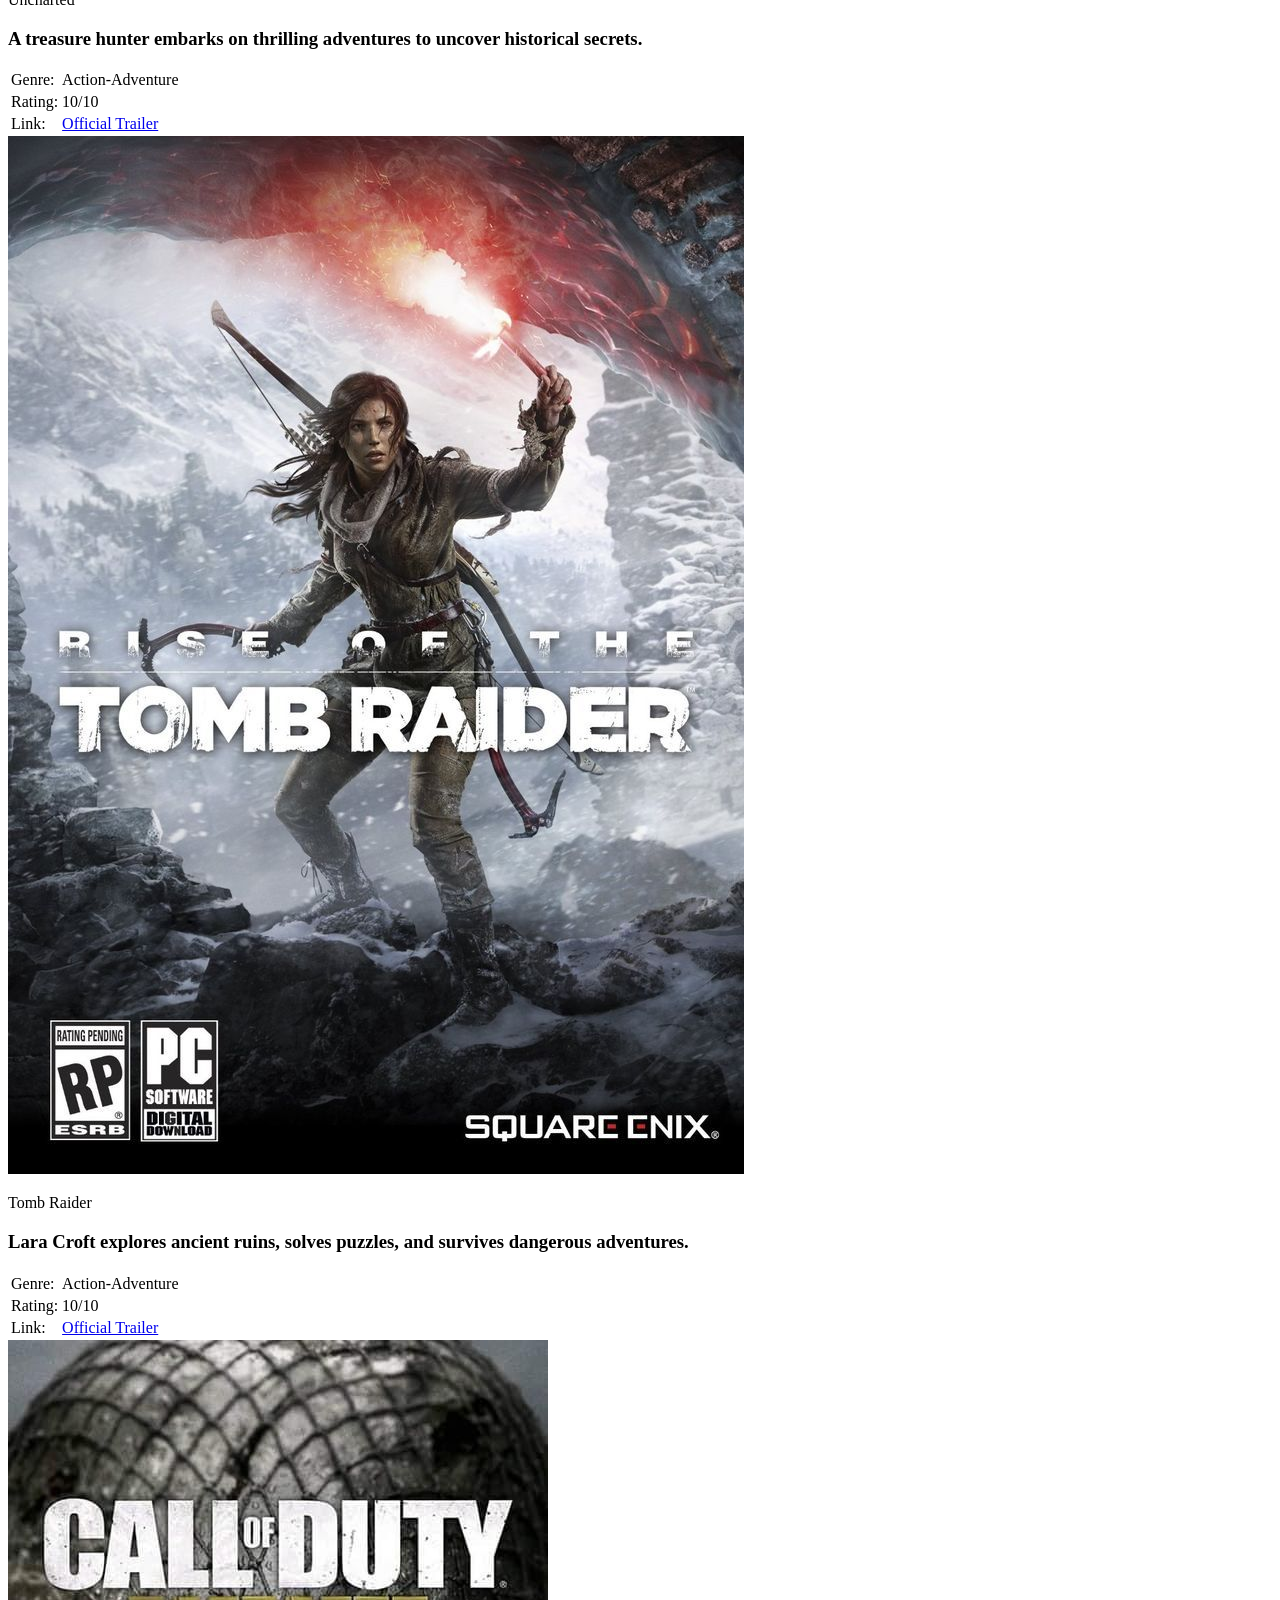
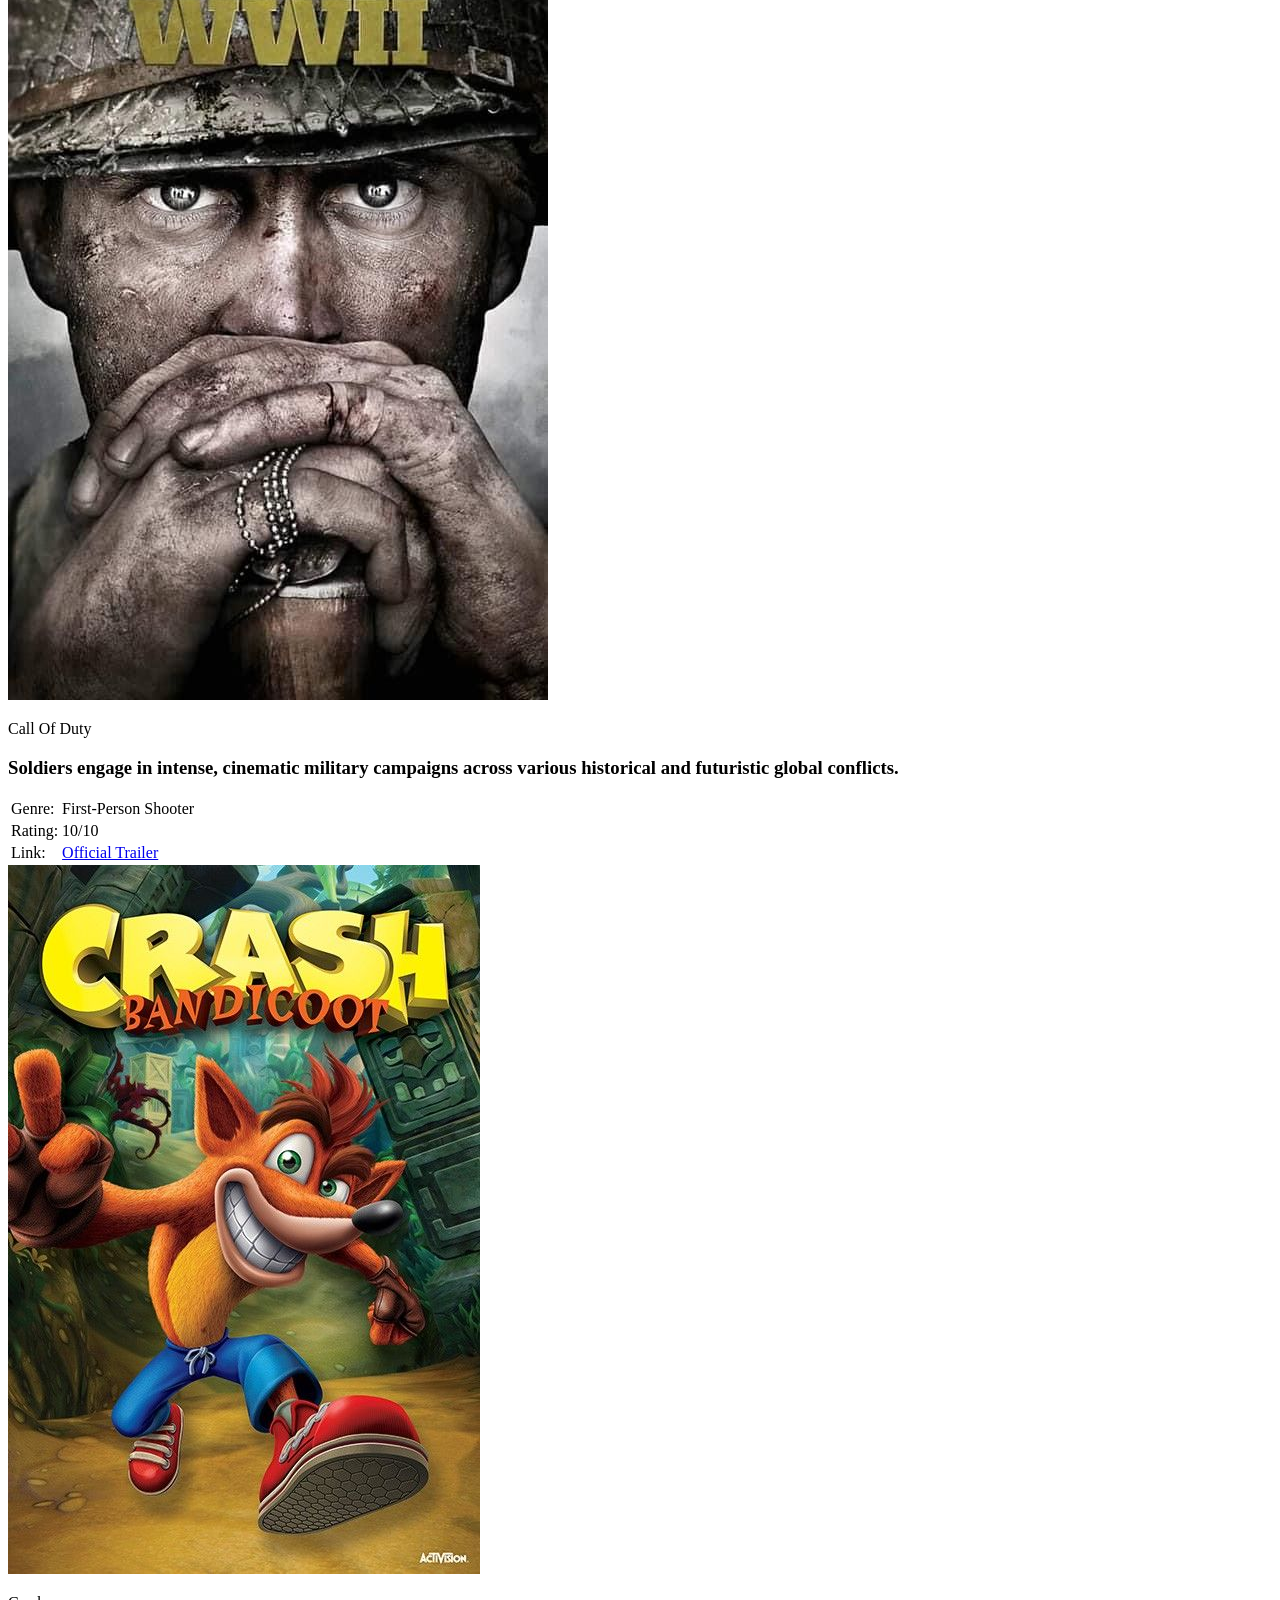
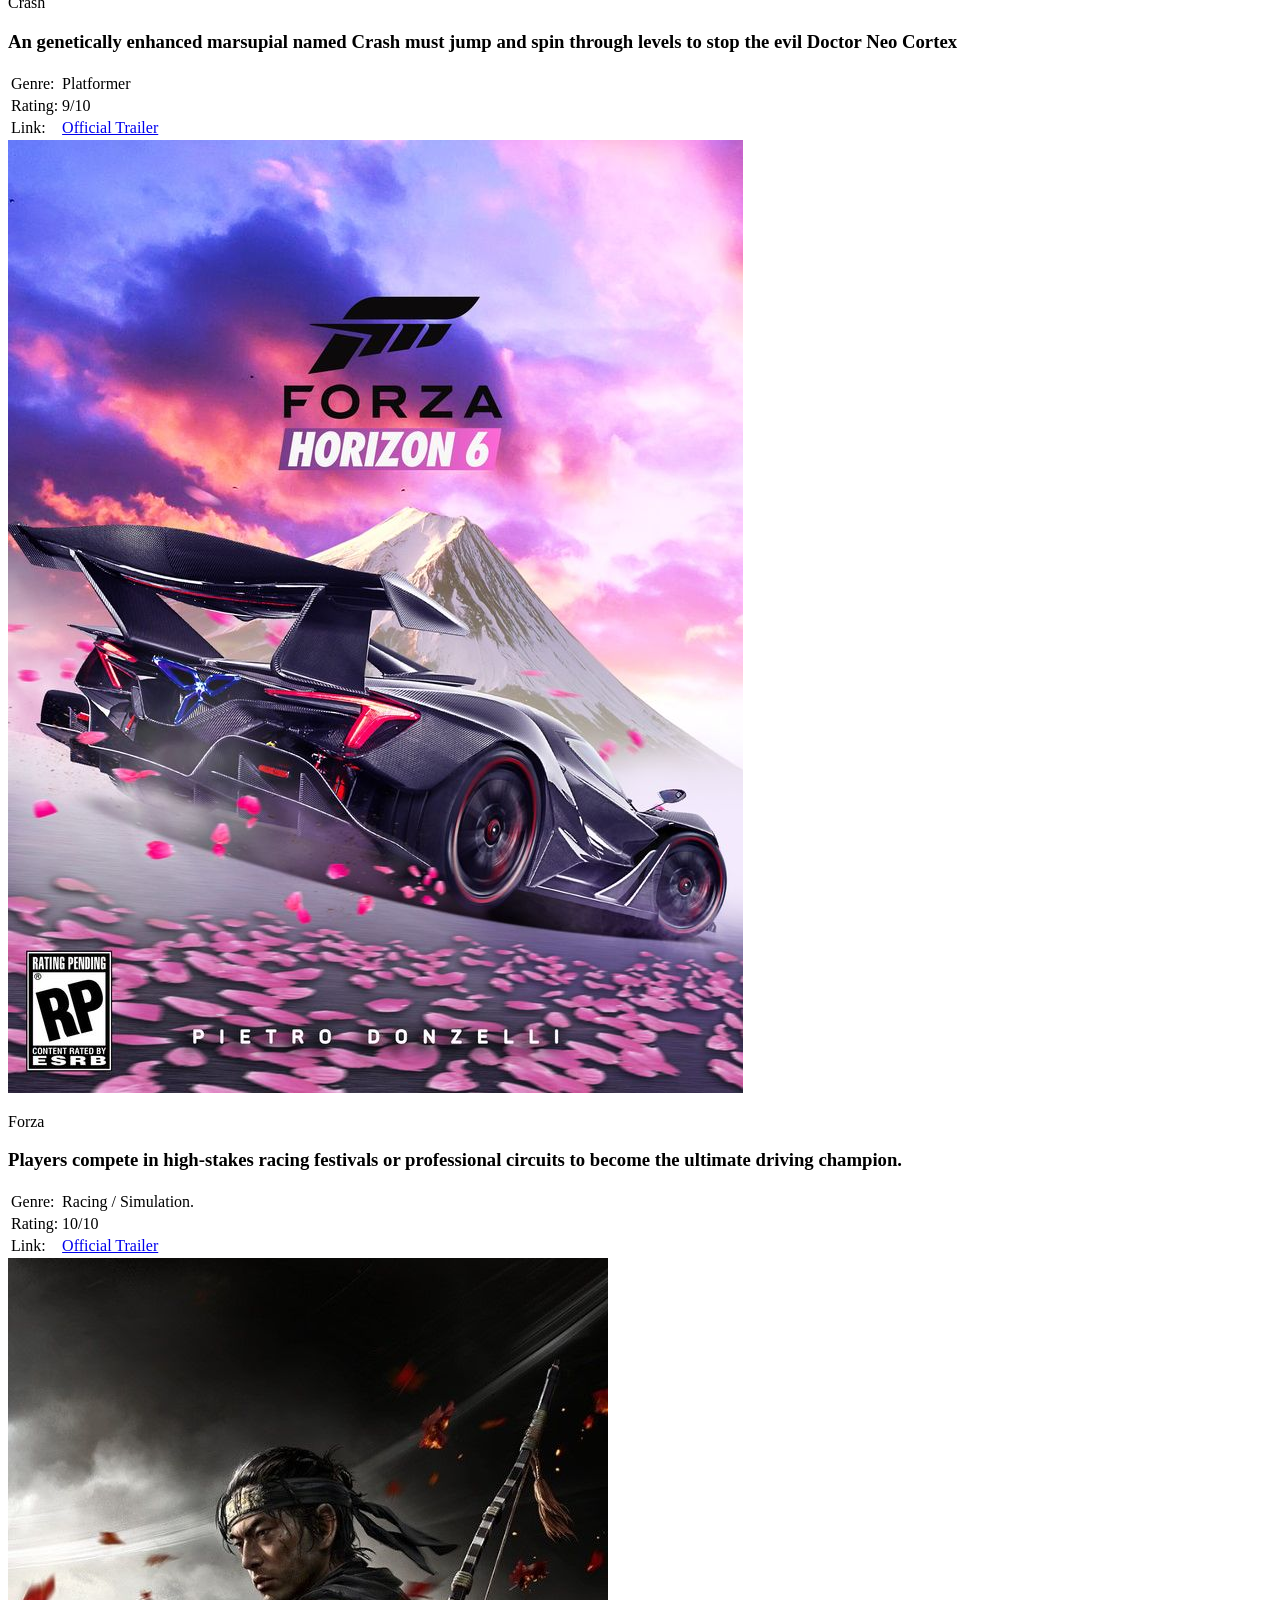
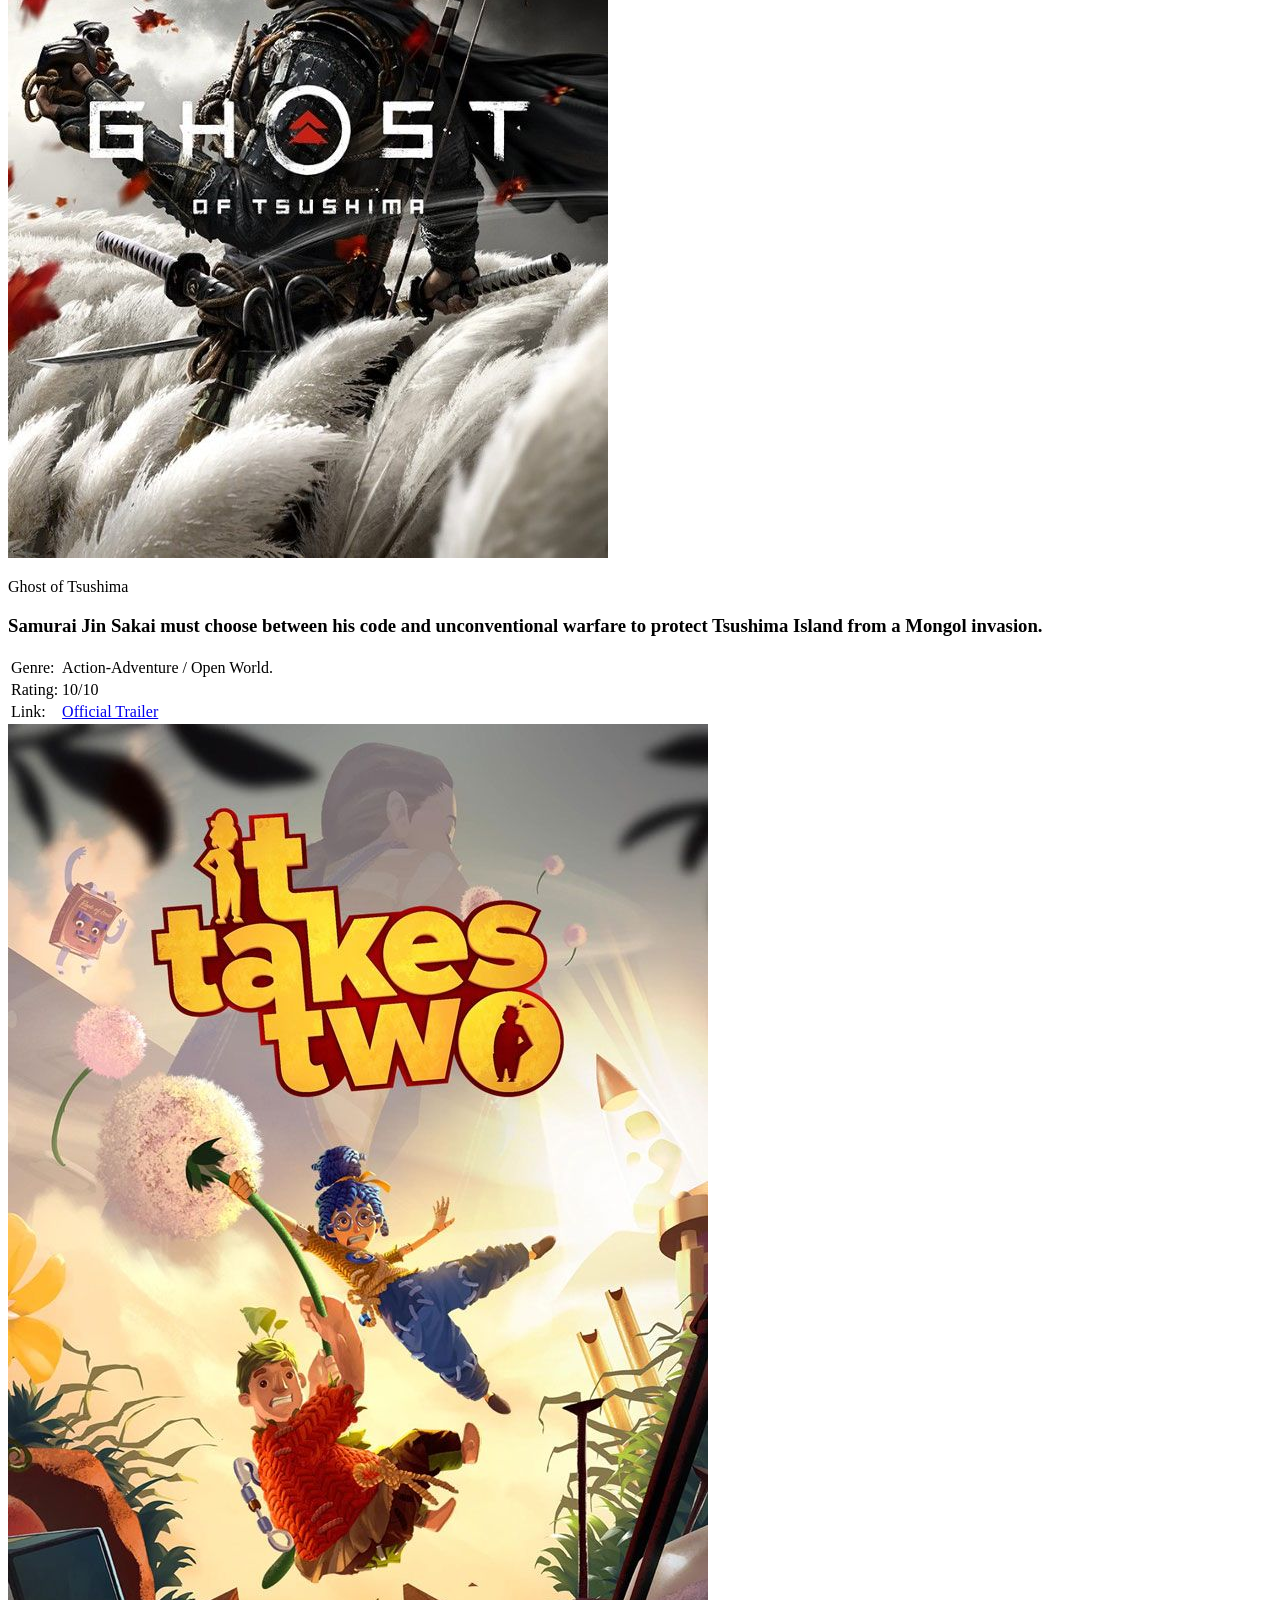
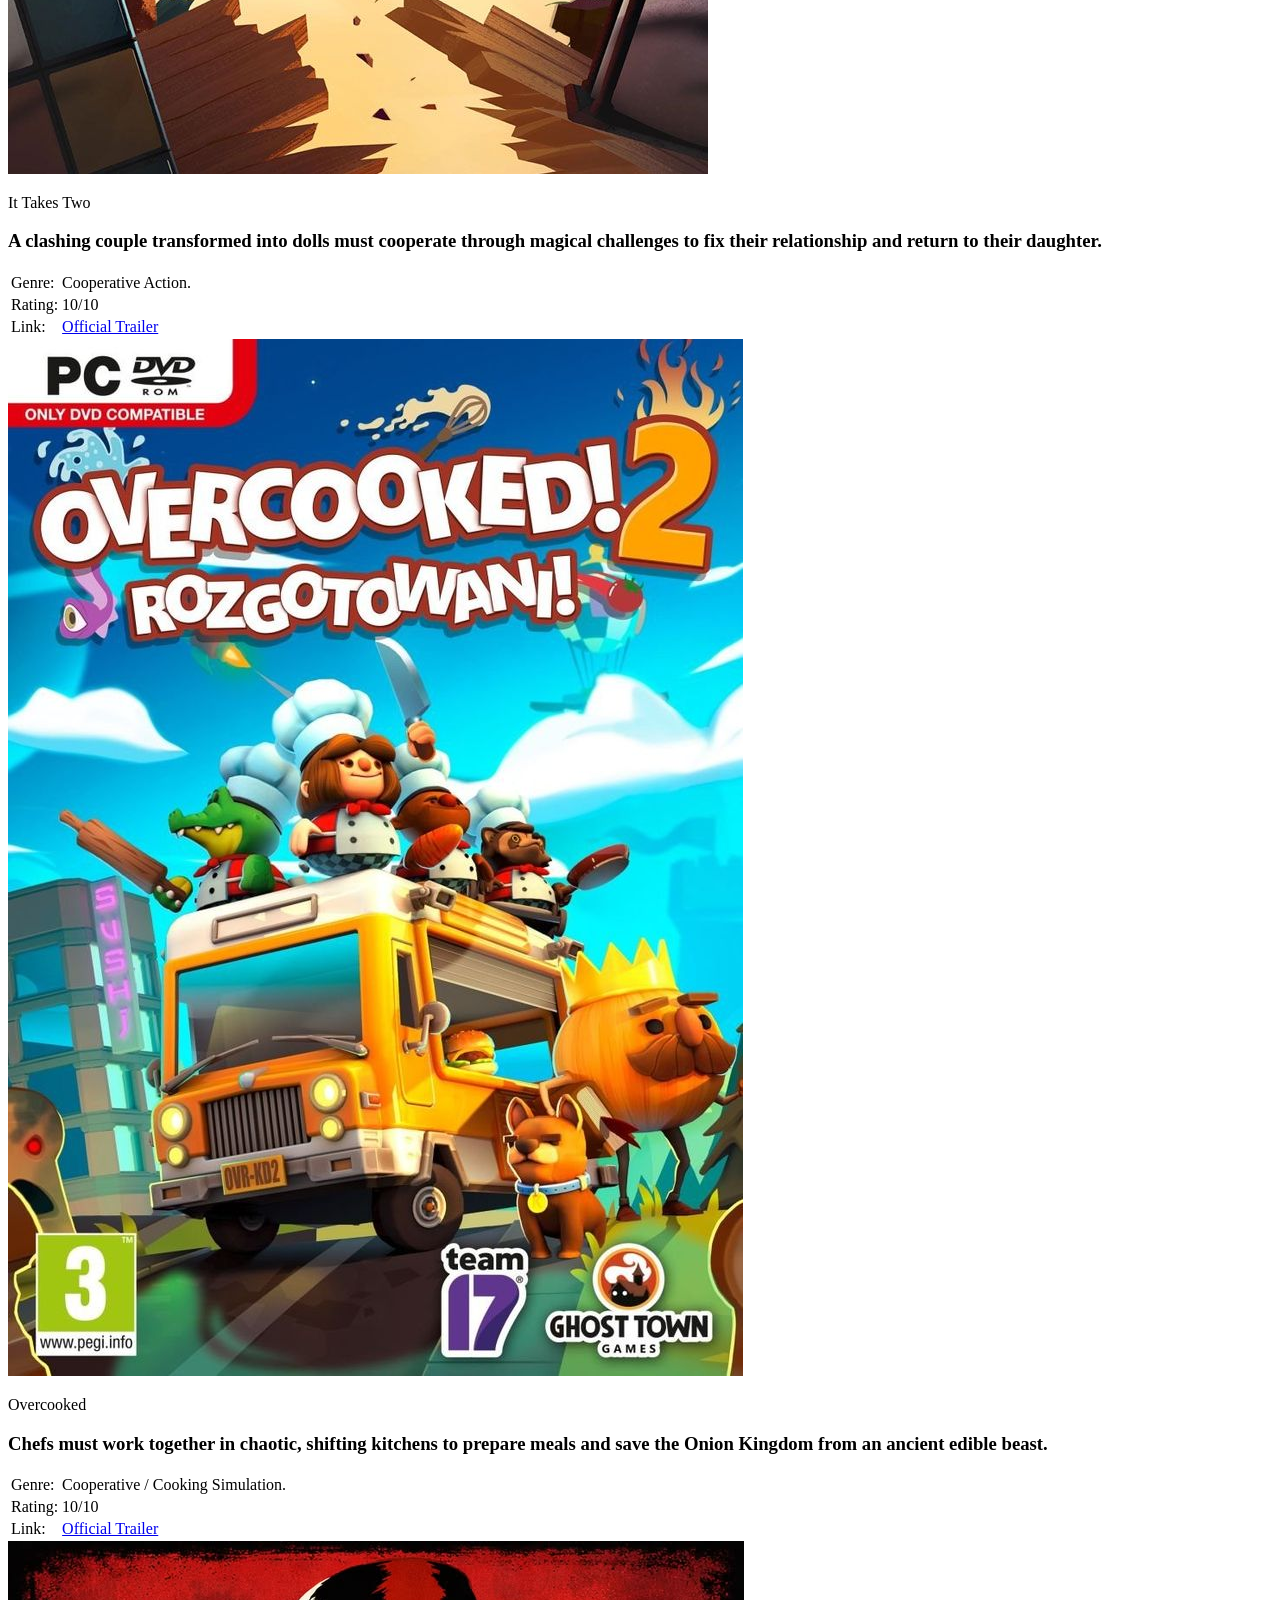
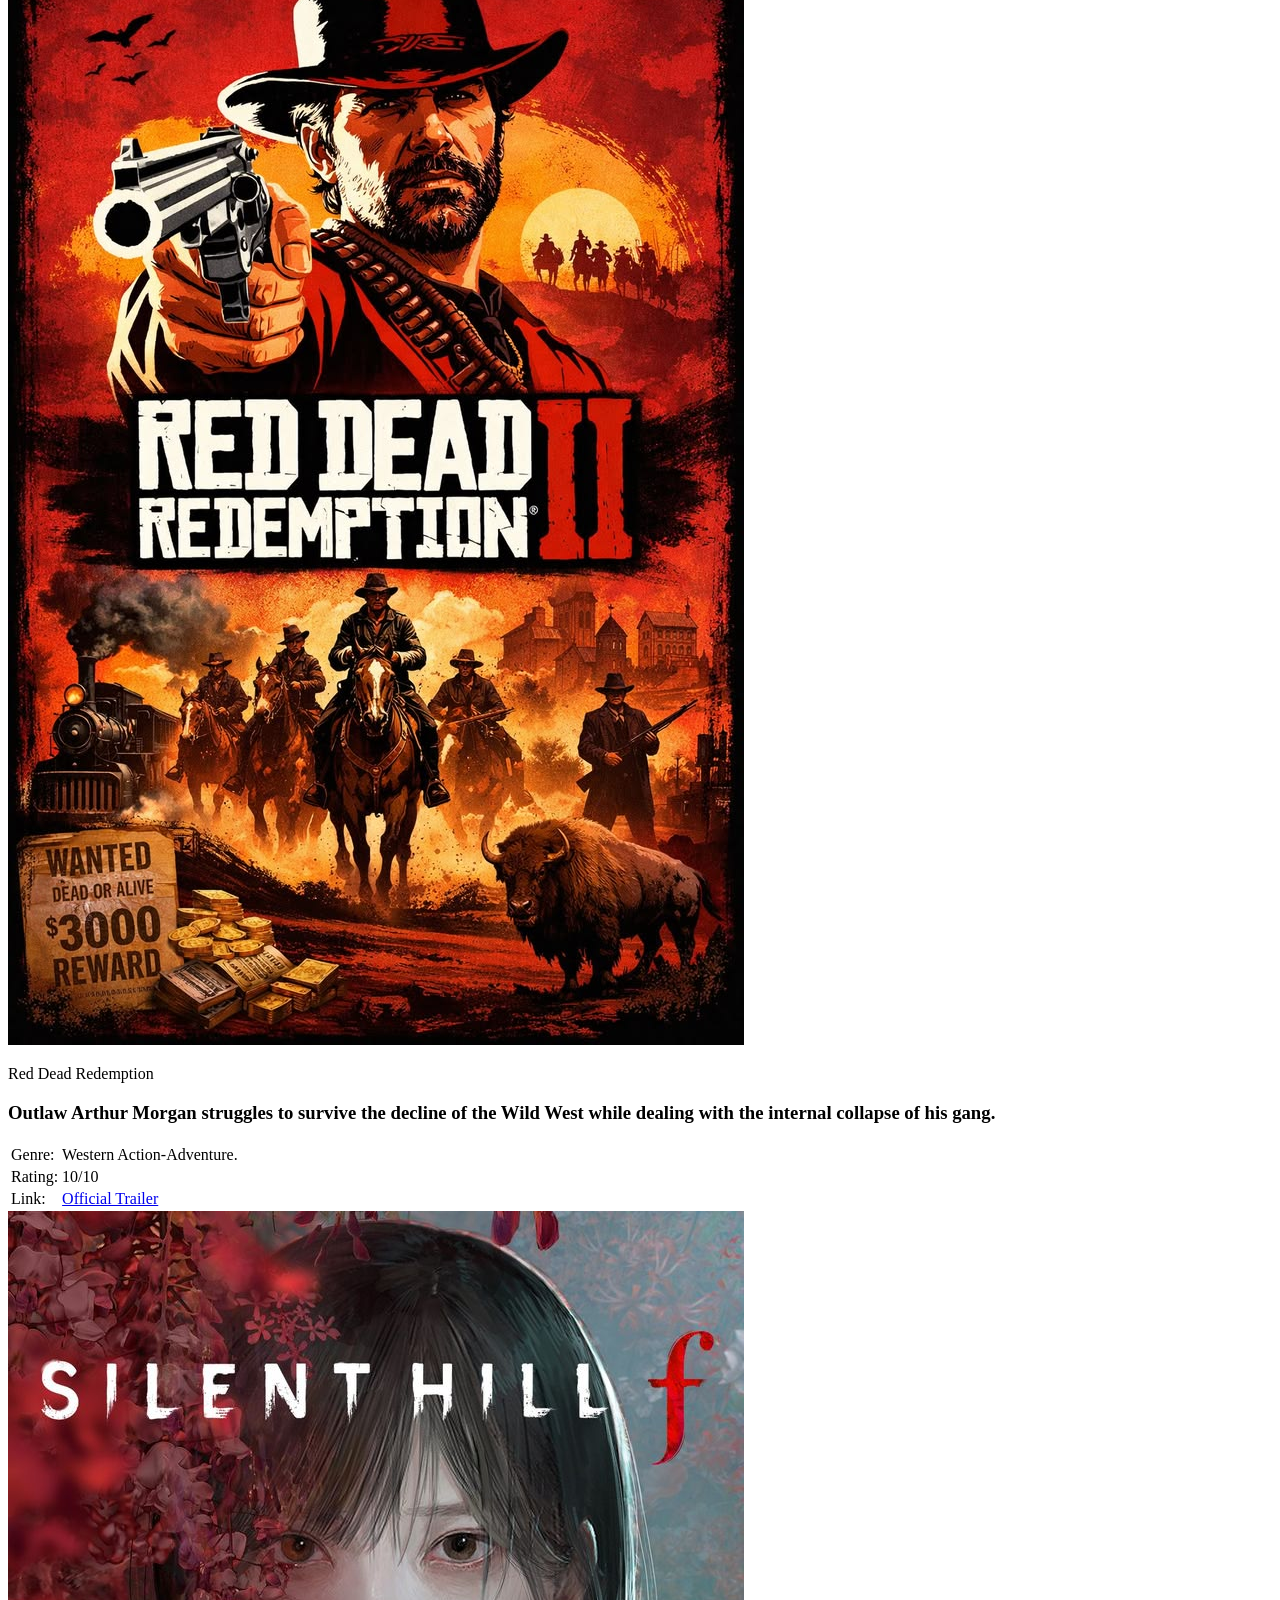
<file: html/introduction/index.html>
<!DOCTYPE html>
<html lang="en">

<head>
    <meta charset="UTF-8">
    <title>Document</title>
</head>

<body>
    <h1>Welcome to my gaming world</h1>
    <h1>Step into epic adventures </h1>

    <!-- game 1 -->
    <h1>My favorite games</h1>
    <img src="images/Resident Evil.jpg" alt="Resident Evil">
    <p>Resident Evil</p>
    </div>

    <h3>A survival horror series about a virus outbreak that turns people into zombies.</h3>
    <table>
        <tr>
            <td>Genre:</td>
            <td>Survival Horror</td>
        </tr>
        <tr>
            <td>Rating:</td>
            <td>10/10</td>
        </tr>
        <tr>
            <td>Link:</td>
            <td><a href="https://www.youtube.com/watch?v=POz1-EmLsTY" target="_blank">Official Trailer</a>
            </td>
        </tr>
    </table>
    </div>
    </div>

    <!-- game 2 -->

    <img src="images/a plague tale requiem.jpg" alt="a plague tale requiem">
    <p>A plague Tale Requiem</p>

    <h3>A sister fights to protect her brother from a deadly curse in a world overrun by rats and death.
    </h3>
    <tr>
        <td>Genre:</td>
        <td>Action-Adventure</td>
    </tr>
    <tr>
        <td>Rating:</td>
        <td>10/10</td>
    </tr>
    <tr>
        <td>Link:</td>
        <td><a href="https://www.youtube.com/watch?v=qIbzwb8vzNI" target="_blank">Official Trailer</a>
        </td>
    </tr>
    </table>


    <!-- game 3 -->

    <img src="images/The Last of Us.jpg" alt="The Last of Us">
    <p>The Last of Us</p>

    <h3>A broken man escorts a girl who may be humanity’s last hope across a world devastated by a deadly
        infection.</h3>
    <table>
        <tr>
            <td>Genre:</td>
            <td>Survival Horror</td>
        </tr>
        <tr>
            <td>Rating:</td>
            <td>10/10</td>
        </tr>
        <tr>
            <td>Link:</td>
            <td><a href="https://www.youtube.com/watch?v=vhII1qlcZ4E" target="_blank">Official Trailer</a>
            </td>
        </tr>
    </table>
    </div>
    </div>

    <!-- game 4 -->

    <img src="images/A Way Out.jpg" alt="A Way Out">
    <p>A Way Out</p>


    <h3>A co-op story about two prisoners working together to escape and survive.</h3>
    <table class="specs-table">
        <tr>
            <td>Genre:</td>
            <td>Action / Co-op</td>
        </tr>
        <tr>
            <td>Rating:</td>
            <td>10/10</td>
        </tr>
        <tr>
            <td>Link:</td>
            <td><a href="https://www.youtube.com/watch?v=yGZGSdgJVPM" target="_blank">Official Trailer</a>
            </td>
        </tr>
    </table>

    <!-- game 5 -->

    <img src="images/Detroit Become Human.jpg" alt="Detroit Become Human">
    <p>Detroit Become Human</p>

    <h3>A futuristic story where androids develop emotions and rebel against humans.</h3>
    <table>
        <tr>
            <td>Genre:</td>
            <td>Interactive Drama, Adventure</td>
        </tr>
        <tr>
            <td>Rating:</td>
            <td>10/10</td>
        </tr>
        <tr>
            <td>Link:</td>
            <td><a href="https://www.youtube.com/watch?v=QD1pbWCJcKQ" target="_blank">Official Trailer</a>
            </td>
        </tr>
    </table>


    <!-- game 6 -->

    <img src="images/Uncharted.jpg" alt="Uncharted">
    <p>Uncharted</p>


    <h3>A treasure hunter embarks on thrilling adventures to uncover historical secrets.</h3>
    <table>
        <tr>
            <td>Genre:</td>
            <td>Action-Adventure</td>
        </tr>
        <tr>
            <td>Rating:</td>
            <td>10/10</td>
        </tr>
        <tr>
            <td>Link:</td>
            <td><a href="https://www.youtube.com/watch?v=-PhhiKPHTWM" target="_blank">Official Trailer</a>
            </td>
        </tr>
    </table>


    <!-- game 7 -->

    <img src="images/Tomb Raider.jpg" alt="Tomb Raider">
    <p>Tomb Raider</p>

    <h3>Lara Croft explores ancient ruins, solves puzzles, and survives dangerous adventures.</h3>
    <table>
        <tr>
            <td>Genre:</td>
            <td>Action-Adventure</td>
        </tr>
        <tr>
            <td>Rating:</td>
            <td>10/10</td>
        </tr>
        <tr>
            <td>Link:</td>
            <td><a href="https://www.youtube.com/watch?v=olOTdoW6XsQ" target="_blank">Official Trailer</a>
            </td>
        </tr>
    </table>
    <!-- game 8 -->

    <img src="images/Call Of Duty.jpg" alt="Call Of Duty">
    <p>Call Of Duty</p>

    <h3>Soldiers engage in intense, cinematic military campaigns across various historical and futuristic global
        conflicts.</h3>
    <table>
        <tr>
            <td>Genre:</td>
            <td>First-Person Shooter</td>
        </tr>
        <tr>
            <td>Rating:</td>
            <td>10/10</td>
        </tr>
        <tr>
            <td>Link:</td>
            <td><a href="https://www.youtube.com/watch?v=zu3wZ-_IKrM" target="_blank">Official Trailer</a>
            </td>
        </tr>
    </table>
    <!-- game 9 -->

    <img src="images/Crash.jpg" alt="Crash">
    <p>Crash</p>

    <h3>An genetically enhanced marsupial named Crash must jump and spin through levels to stop the evil Doctor Neo
        Cortex</h3>
    <table>
        <tr>
            <td>Genre:</td>
            <td>Platformer</td>
        </tr>
        <tr>
            <td>Rating:</td>
            <td>9/10</td>
        </tr>
        <tr>
            <td>Link:</td>
            <td><a href="https://www.youtube.com/watch?v=U1qGQqOkZI8" target="_blank">Official Trailer</a>
            </td>
        </tr>
    </table>
    <!-- game 10 -->

    <img src="images/Forza.jpg" alt="Forza">
    <p>Forza</p>

    <h3>Players compete in high-stakes racing festivals or professional circuits to become the ultimate driving
        champion.</h3>
    <table>
        <tr>
            <td>Genre:</td>
            <td>Racing / Simulation.</td>
        </tr>
        <tr>
            <td>Rating:</td>
            <td>10/10</td>
        </tr>
        <tr>
            <td>Link:</td>
            <td><a href="https://www.youtube.com/watch?v=5xy4n73WOMM" target="_blank">Official Trailer</a>
            </td>
        </tr>
    </table>
    <!-- game 11 -->

    <img src="images/Ghost.jpg" alt="Ghost of Tsushima">
    <p>Ghost of Tsushima</p>

    <h3>Samurai Jin Sakai must choose between his code and unconventional warfare to protect Tsushima Island from a
        Mongol invasion.</h3>
    <table>
        <tr>
            <td>Genre:</td>
            <td>Action-Adventure / Open World.</td>
        </tr>
        <tr>
            <td>Rating:</td>
            <td>10/10</td>
        </tr>
        <tr>
            <td>Link:</td>
            <td><a href="https://www.youtube.com/watch?v=mnVkV_NlIXs" target="_blank">Official Trailer</a>
            </td>
        </tr>
    </table>
    <!-- game 12 -->

    <img src="images/It Takes Two.jpg" alt="It Takes Two">
    <p>It Takes Two</p>

    <h3>A clashing couple transformed into dolls must cooperate through magical challenges to fix their relationship and
        return to their daughter.</h3>
    <table>
        <tr>
            <td>Genre:</td>
            <td>Cooperative Action.</td>
        </tr>
        <tr>
            <td>Rating:</td>
            <td>10/10</td>
        </tr>
        <tr>
            <td>Link:</td>
            <td><a href="https://www.youtube.com/watch?v=ohClxMmNLQQ" target="_blank">Official Trailer</a>
            </td>
        </tr>
    </table>
    <!-- game 13 -->

    <img src="images/Overcooked.jpg" alt="Overcooked">
    <p>Overcooked</p>

    <h3>Chefs must work together in chaotic, shifting kitchens to prepare meals and save the Onion Kingdom from an
        ancient edible beast.</h3>
    <table>
        <tr>
            <td>Genre:</td>
            <td>Cooperative / Cooking Simulation.</td>
        </tr>
        <tr>
            <td>Rating:</td>
            <td>10/10</td>
        </tr>
        <tr>
            <td>Link:</td>
            <td><a href="https://www.youtube.com/watch?v=0ZK7veYPEJQ" target="_blank">Official Trailer</a>
            </td>
        </tr>
    </table>
    <!-- game 14 -->

    <img src="images/Red Dead Redemption 2.jpg" alt="Red Dead Redemption">
    <p>Red Dead Redemption</p>

    <h3>Outlaw Arthur Morgan struggles to survive the decline of the Wild West while dealing with the internal collapse
        of his gang.</h3>
    <table>
        <tr>
            <td>Genre:</td>
            <td>Western Action-Adventure.</td>
        </tr>
        <tr>
            <td>Rating:</td>
            <td>10/10</td>
        </tr>
        <tr>
            <td>Link:</td>
            <td><a href="https://www.youtube.com/watch?v=eaW0tYpxyp0" target="_blank">Official Trailer</a>
            </td>
        </tr>
    </table>
    <!-- game 15 -->

    <img src="images/Silent hill.jpg" alt="Silent Hill">
    <p>Silent Hill</p>

    <h3>A protagonist enters a fog-shrouded town to search for a missing loved one, only to face their deepest
        psychological fears.</h3>
    <table>
        <tr>
            <td>Genre:</td>
            <td>Psychological Horror / Survival.</td>
        </tr>
        <tr>
            <td>Rating:</td>
            <td>10/10</td>
        </tr>
        <tr>
            <td>Link:</td>
            <td><a href="https://www.youtube.com/watch?v=VDO39mY2gq4" target="_blank">Official Trailer</a>
            </td>
        </tr>
    </table>
    <!-- game 16 -->

    <img src="images/HITMAN.jpg" alt="Hit Man">
    <p>Hit Man</p>

    <h3>Professional assassin Agent 47 travels the globe to eliminate high-profile targets in a high-stakes world of
        corporate and political conspiracy.</h3>
    <table>
        <tr>
            <td>Genre:</td>
            <td>Stealth / Sandbox Action.</td>
        </tr>
        <tr>
            <td>Rating:</td>
            <td>10/10</td>
        </tr>
        <tr>
            <td>Link:</td>
            <td><a href="https://www.youtube.com/watch?v=69kRCyyxdEY" target="_blank">Official Trailer</a>
            </td>
        </tr>
    </table>
    <h3>Suggest a Game</h3>
    <form>
        <input type="text" placeholder="Your Name">
        <input type="text" placeholder="Game Suggestion">
        <button type="submit">Submit</button>
    </form>
</body>

</html>
</file>
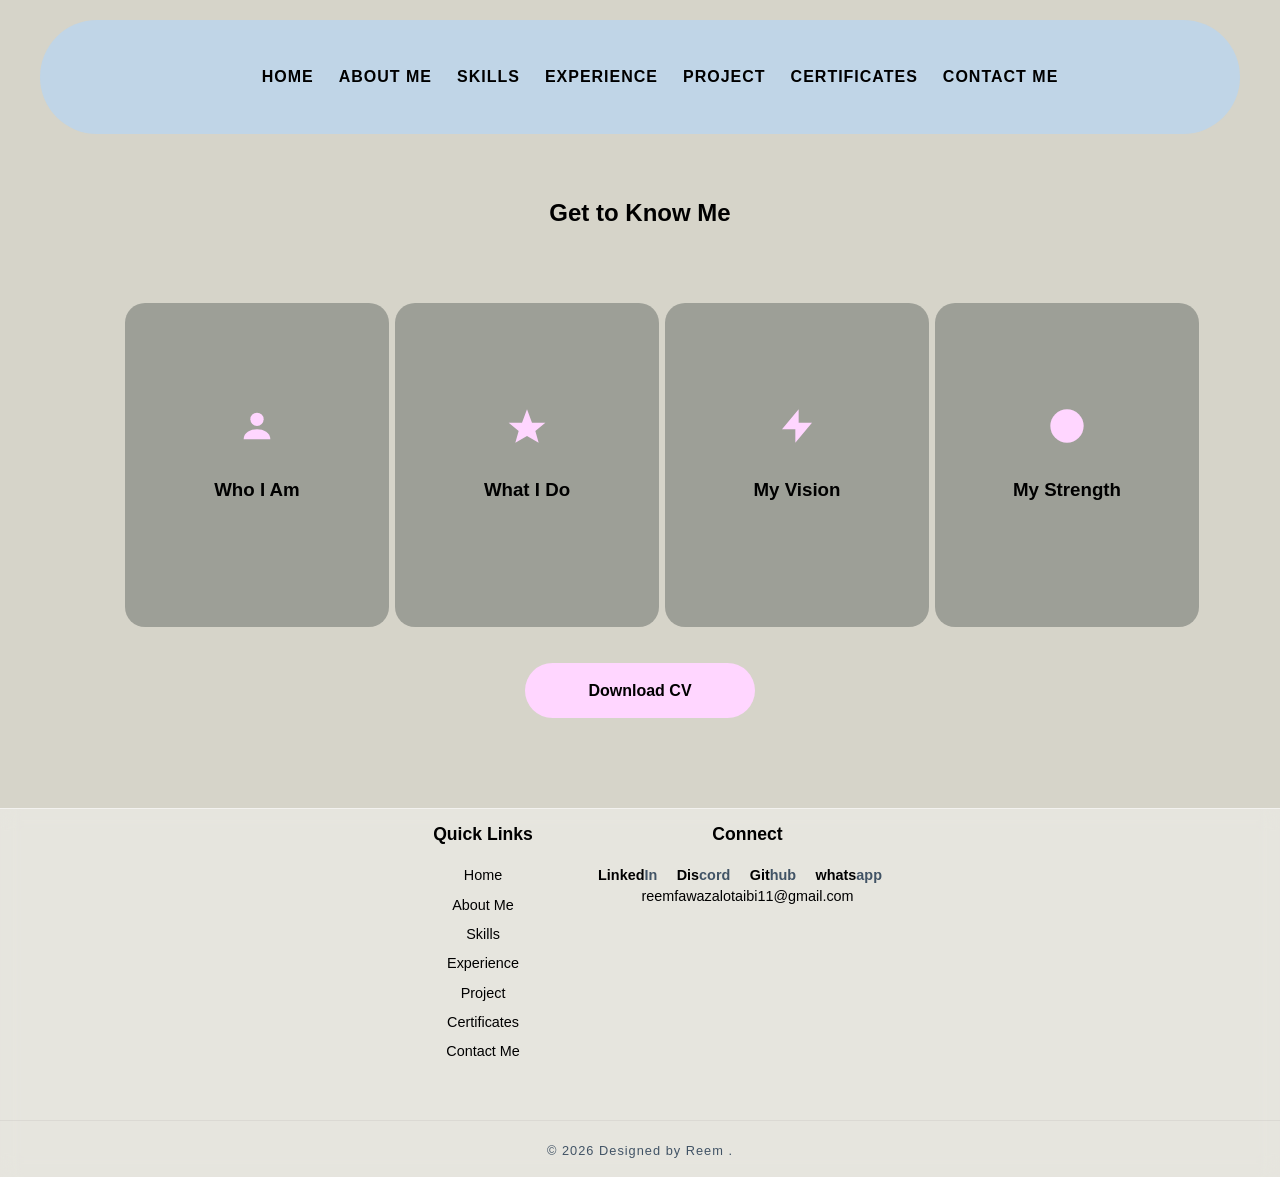
<file: careers/cv/about-me.html>
<!DOCTYPE html>
<html lang="en">

<head>

    <head>
        <meta charset="UTF-8">
        <meta name="viewport" content="width=device-width, initial-scale=1.0">
        <title>REEM CV</title>
        <link rel="stylesheet" href="style.css">
    </head>
</head>

<body>
    <!-- start nav -->
    <nav class="navbar">
        <div class="top-bar">
            <div class="nav-container">

                <ul class="nav-links">
                    <li class="active"><a href="index.html">Home</a></li>
                    <li><a href="about-me.html">About Me</a></li>
                    <li><a href="skills.html">Skills</a></li>
                    <li><a href="exp.html">Experience</a></li>
                    <li><a href="projects.html">Project</a></li>
                    <li><a href="certificates.html">Certificates</a></li>
                    <li><a href="contact.html">Contact Me</a></li>
                </ul>
            </div>
        </div>
    </nav>
    <!-- end nav -->

    <!-- start about me  -->
    <section class="about">
        <h2>Get to Know Me</h2>

        <div class="about-cards">

            <!-- Card 1 -->

            <div class="card">
                <div class="card-inner">
                    <div class="card-front">
                        <svg class="icon" viewBox="0 0 24 24">
                            <circle cx="12" cy="8" r="4" />
                            <path d="M4 20c0-4 4-6 8-6s8 2 8 6" />
                        </svg>
                        <h3>Who I Am</h3>
                    </div>
                    <div class="card-back">
                        <p>I’m a passionate Full Stack Developer and UI/UX Designer who loves turning ideas into
                            meaningful digital experiences.</p>
                    </div>
                </div>
            </div>

            <!-- Card 2 -->
            <div class="card">
                <div class="card-inner">
                    <div class="card-front">
                        <svg class="icon" viewBox="0 0 24 24">
                            <polygon points="12,2 15,10 23,10 17,15 19,22 12,18 5,22 7,15 1,10 9,10" />
                        </svg>
                        <h3>What I Do</h3>
                    </div>
                    <div class="card-back">
                        <p>I design and build modern, user-friendly websites with clean code and elegant visuals.</p>
                    </div>
                </div>
            </div>

            <!-- Card 3 -->
            <div class="card">
                <div class="card-inner">
                    <div class="card-front">
                        <svg class="icon" viewBox="0 0 24 24">
                            <polygon points="13 2 3 14 11 14 11 22 21 10 13 10" />
                        </svg>
                        <h3>My Vision</h3>
                    </div>
                    <div class="card-back">
                        <p>I aim to create impactful digital solutions that feel smooth, intuitive, and beautiful.</p>
                    </div>
                </div>
            </div>

            <!-- Card 4 -->
            <div class="card">
                <div class="card-inner">
                    <div class="card-front">
                        <svg class="icon" viewBox="0 0 24 24">
                            <circle cx="12" cy="12" r="10" />
                            <rect x="11" y="6" width="2" height="8" />
                            <rect x="11" y="16" width="2" height="2" />
                        </svg>
                        <h3>My Strength</h3>
                    </div>
                    <div class="card-back">
                        <p>As a Developer & Designer, I combine creativity and logic to build user-centered products
                            that solve real problems beautifully.</p>
                    </div>
                </div>
            </div>

            <!-- Button -->
            <!-- <button class="cv-btn">
                <a href="Reem Fawaz Alotaibi.pdf" download="Reem Alotaibi" class="download-btn">
                </a>

            </button> Download CV -->

            <a href="Reem Fawaz Alotaibi.pdf" download="Reem Alotaibi" class="cv-btn">
                Download CV
            </a>
        </div>
    </section>
    <!--end about me -->
    <!-- start footer -->
    <footer class="main-footer">
        <div class="footer-container">

            <div class="footer-section links">
                <h4>Quick Links</h4>
                <ul>
                    <li class="active"><a href="index.html">Home</a></li>
                    <li><a href="about-me.html">About Me</a></li>
                    <li><a href="skills.html">Skills</a></li>
                    <li><a href="exp.html">Experience</a></li>
                    <li><a href="projects.html">Project</a></li>
                    <li><a href="certificates.html">Certificates</a></li>
                    <li><a href="contact.html">Contact Me</a></li>
                </ul>
            </div>

            <div class="footer-section contact">
                <h4>Connect</h4>
                <div class="social-icons">
                    <a href="https://www.linkedin.com/in/reemfawazalotaibi/">Linked<span>In</span></a>
                    <a href="https://discord.gg/av5KKYyQG">Dis<span>cord</span></a>
                    <a href="https://github.com/Reem-Fawaz-Alotaibi">Git<span>hub</span></a>
                    <a href="https://wa.me/966509081713">whats<span>app</span></a>

                </div>
                <p>reemfawazalotaibi11@gmail.com</p>
            </div>
        </div>
        <div class="footer-bottom">
            &copy; 2026 Designed by Reem .
        </div>
    </footer>
    <!-- end footer -->
</body>

</html>
</file>
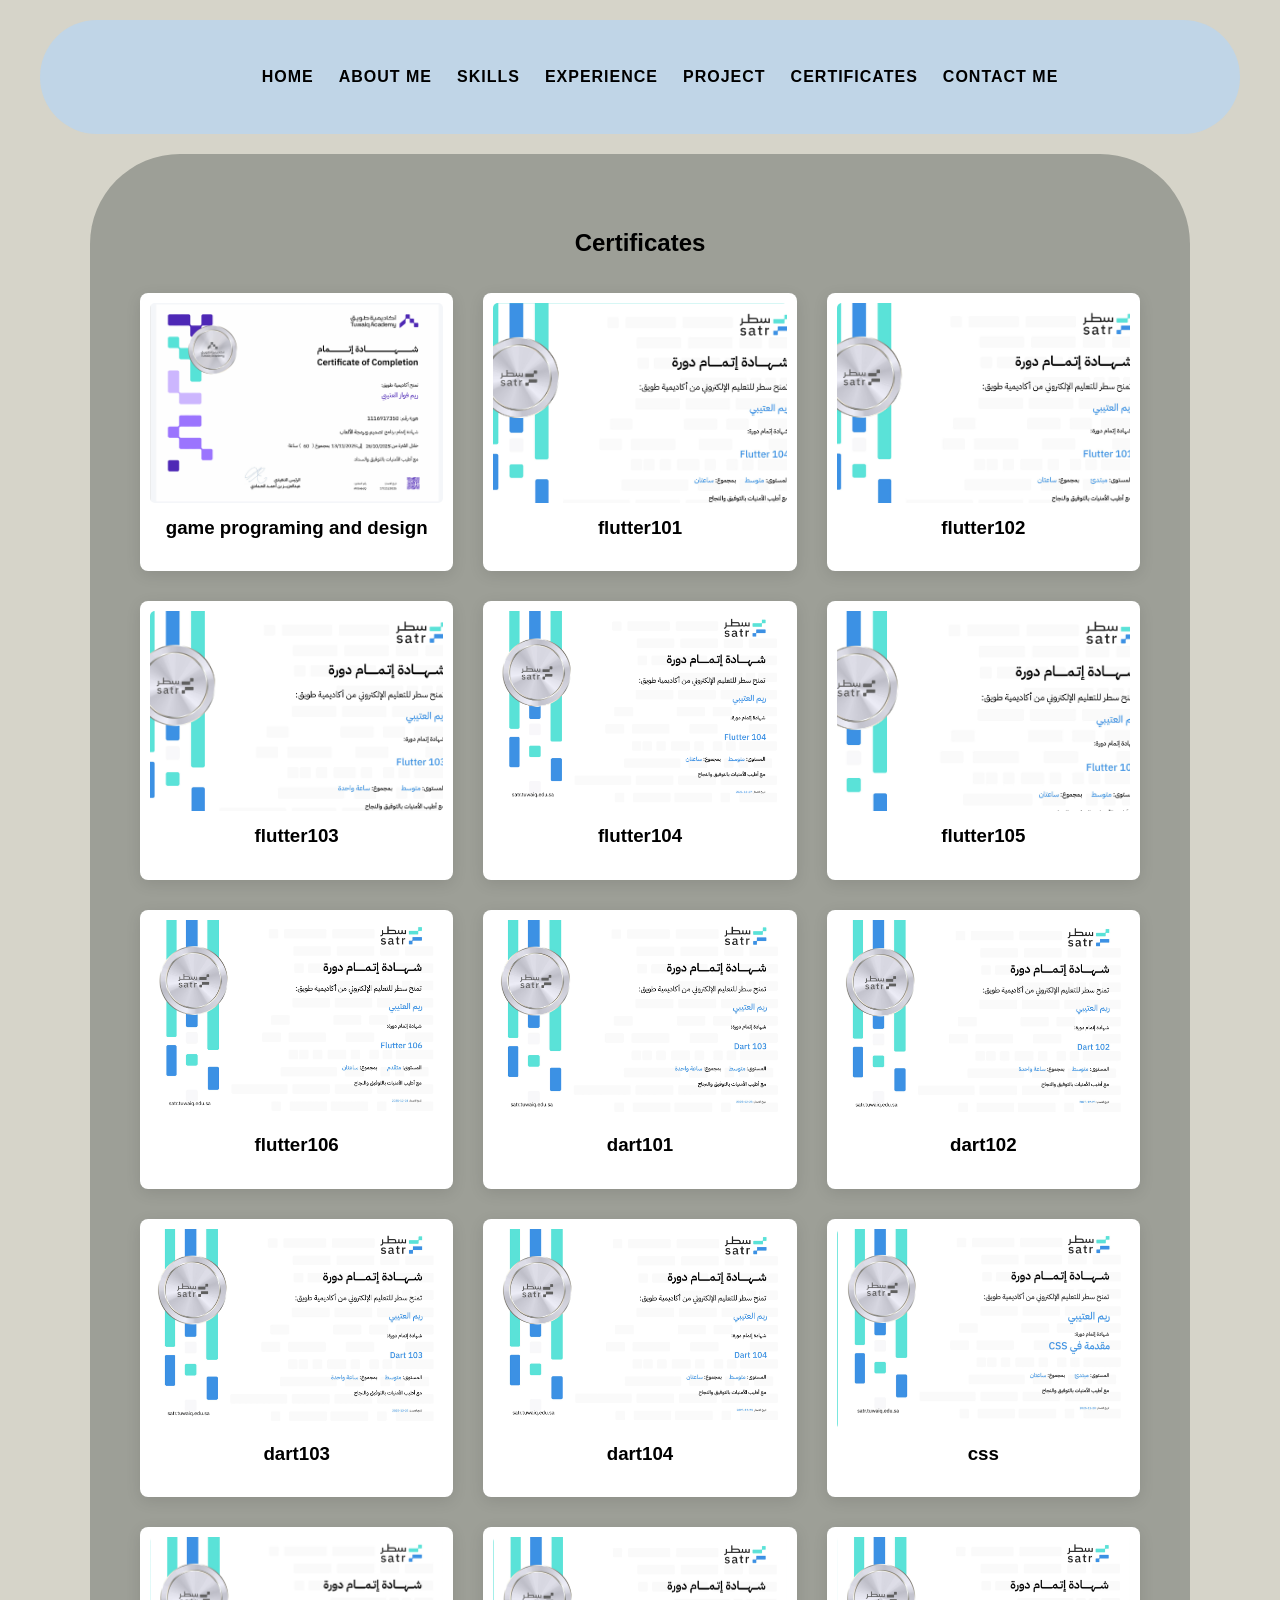
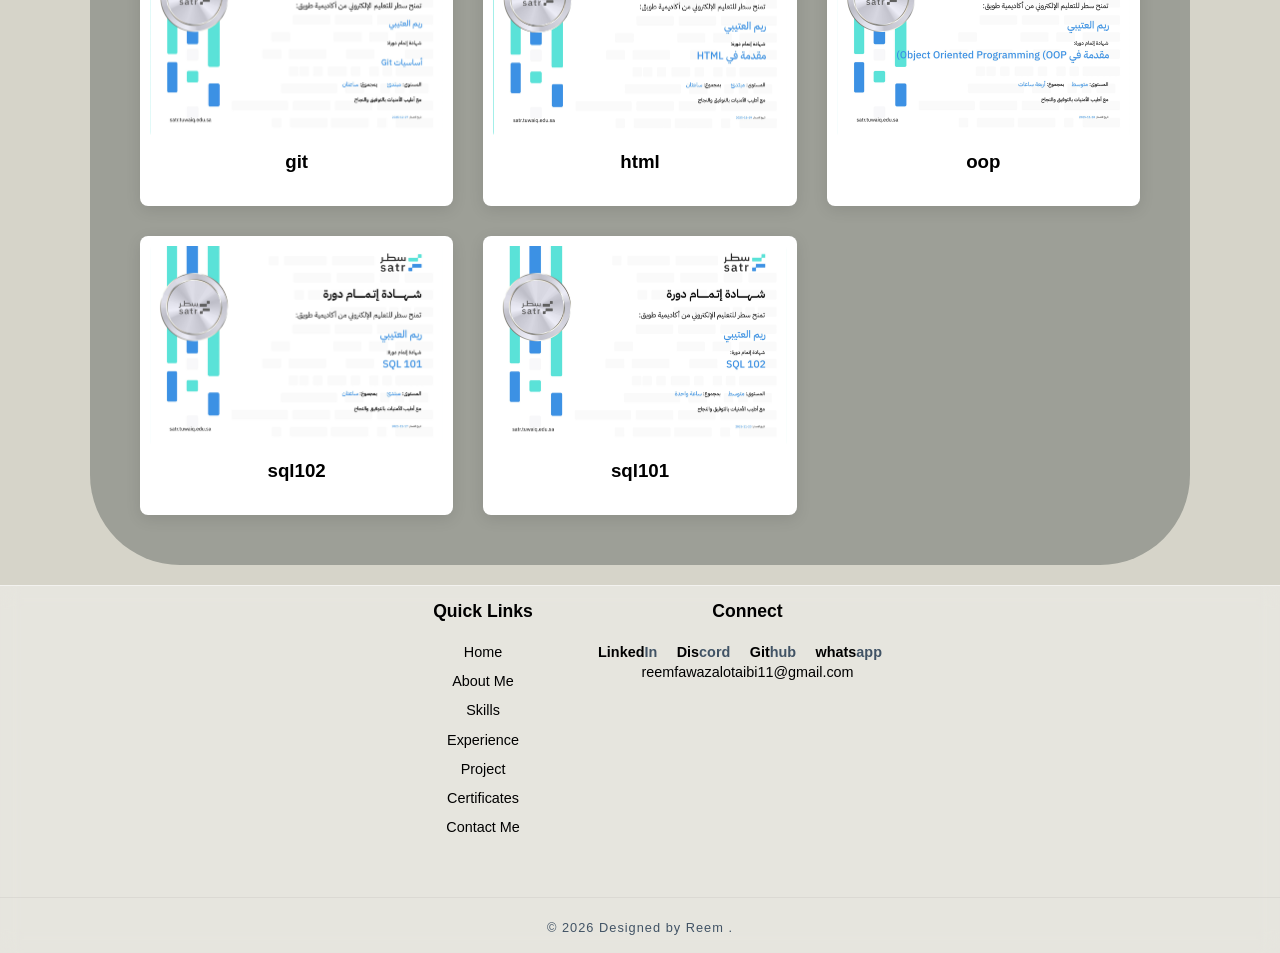
<file: careers/cv/certificates.html>
<!DOCTYPE html>
<html lang="en">

<head>
    <meta charset="UTF-8">
    <meta name="viewport" content="width=device-width, initial-scale=1.0">
    <link rel="stylesheet" href="style.css">

    <title>Certificates</title>
</head>

<body>
    <!-- start nav -->
    <nav class="navbar">
        <div class="top-bar">
            <div class="nav-container">

                <ul class="nav-links">
                    <li class="active"><a href="index.html">Home</a></li>
                    <li><a href="about-me.html">About Me</a></li>
                    <li><a href="skills.html">Skills</a></li>
                    <li><a href="exp.html">Experience</a></li>
                    <li><a href="projects.html">Project</a></li>
                    <li><a href="certificates.html">Certificates</a></li>
                    <li><a href="contact.html">Contact Me</a></li>
                </ul>
            </div>
        </div>
    </nav>
    <!-- end nav -->
    <!-- start certificates -->
    <section class="certificates-section">
        <h2>Certificates</h2>
        <div class="certificates-grid">
            <div class="cert-card">
                <img src="certificates/c1.png" alt="Certificate 1">
                <h3>game programing and design</h3>
            </div>

            <div class="cert-card">
                <img src="certificates/f1.png" alt="Certificate 1">
                <h3>flutter101</h3>
            </div>
            <div class="cert-card">
                <img src="certificates/f2.png" alt="Certificate 1">
                <h3>flutter102</h3>

            </div>
            <div class="cert-card">
                <img src="certificates/f3.png" alt="Certificate 1">
                <h3>flutter103</h3>

            </div>
            <div class="cert-card">
                <img src="certificates/f4.png" alt="Certificate 1">
                <h3>flutter104</h3>

            </div>
            <div class="cert-card">
                <img src="certificates/f5.png" alt="Certificate 1">
                <h3>flutter105</h3>

            </div>
            <div class="cert-card">
                <img src="certificates/f6.png" alt="Certificate 1">
                <h3>flutter106</h3>

            </div>
            <div class="cert-card">
                <img src="certificates/d1.png" alt="Certificate 1">
                <h3>dart101</h3>

            </div>
            <div class="cert-card">
                <img src="certificates/d2.png" alt="Certificate 1">
                <h3>dart102</h3>

            </div>
            <div class="cert-card">
                <img src="certificates/d3 (2).png" alt="Certificate 1">
                <h3>dart103</h3>

            </div>
            <div class="cert-card">
                <img src="certificates/d4.png" alt="Certificate 1">
                <h3>dart104</h3>

            </div>

            <div class="cert-card">
                <img src="certificates/css.png" alt="Certificate 1">
                <h3>css</h3>
            </div>
            <div class="cert-card">
                <img src="certificates/git.png" alt="Certificate 1">
                <h3>git</h3>
            </div>
            <div class="cert-card">
                <img src="certificates/html.png" alt="Certificate 1">
                <h3>html</h3>
            </div>
            <div class="cert-card">
                <img src="certificates/oop.png" alt="Certificate 1">
                <h3>oop</h3>
            </div>
            <div class="cert-card">
                <img src="certificates/sql1.png" alt="Certificate 1">
                <h3>sql102</h3>
            </div>
            <div class="cert-card">
                <img src="certificates/sql2.png" alt="Certificate 1">
                <h3>sql101</h3>
            </div>

        </div>
    </section>


    <!-- end certificates -->

    <!-- start footer -->
    <footer class="main-footer">
        <div class="footer-container">

            <div class="footer-section links">
                <h4>Quick Links</h4>
                <ul>
                    <li class="active"><a href="index.html">Home</a></li>
                    <li><a href="about-me.html">About Me</a></li>
                    <li><a href="skills.html">Skills</a></li>
                    <li><a href="exp.html">Experience</a></li>
                    <li><a href="projects.html">Project</a></li>
                    <li><a href="certificates.html">Certificates</a></li>
                    <li><a href="contact.html">Contact Me</a></li>
                </ul>
            </div>

            <div class="footer-section contact">
                <h4>Connect</h4>
                <div class="social-icons">
                    <a href="https://www.linkedin.com/in/reemfawazalotaibi/">Linked<span>In</span></a>
                    <a href="https://discord.gg/av5KKYyQG">Dis<span>cord</span></a>
                    <a href="https://github.com/Reem-Fawaz-Alotaibi">Git<span>hub</span></a>
                    <a href="https://wa.me/966509081713">whats<span>app</span></a>

                </div>
                <p>reemfawazalotaibi11@gmail.com</p>
            </div>
        </div>
        <div class="footer-bottom">
            &copy; 2026 Designed by Reem .
        </div>
    </footer>
    <!-- end footer -->
</body>

</html>
</file>
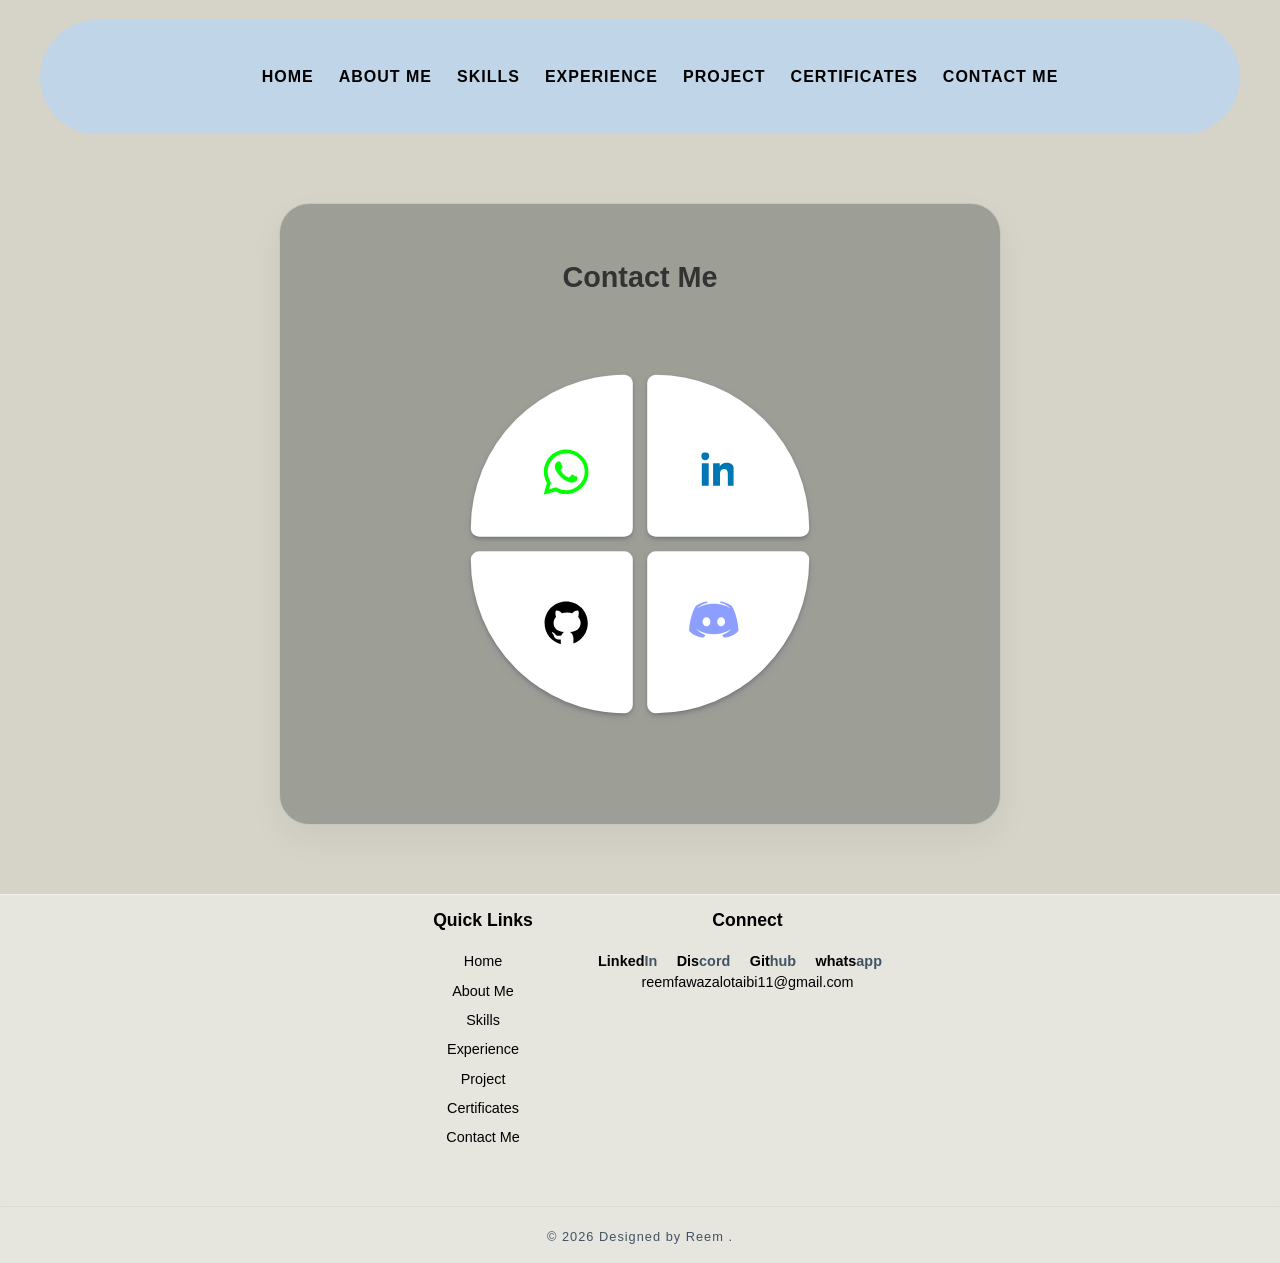
<file: careers/cv/contact.html>
<!DOCTYPE html>
<html lang="en">

<head>
    <meta charset="UTF-8">
    <meta name="viewport" content="width=device-width, initial-scale=1.0">
    <link rel="stylesheet" href="style.css">

    <title>Contact Me</title>
</head>

<body>
    <!-- start nav -->
    <nav class="navbar">
        <div class="top-bar">
            <div class="nav-container">

                <ul class="nav-links">
                    <li class="active"><a href="index.html">Home</a></li>
                    <li><a href="about-me.html">About Me</a></li>
                    <li><a href="skills.html">Skills</a></li>
                    <li><a href="exp.html">Experience</a></li>
                    <li><a href="projects.html">Project</a></li>
                    <li><a href="certificates.html">Certificates</a></li>
                    <li><a href="contact.html">Contact Me</a></li>
                </ul>
            </div>
        </div>
    </nav>
    <!-- end nav -->

    <!--  start contact  -->
    <section class="contact-section">
        <div class="contact-container">
            <h2>Contact Me</h2>

            <div class="main">
                <div class="up">
                    <a href="https://wa.me/966509081713" target="_blank">
                        <button class="card1">
                            <svg class="whatsapp" xmlns="http://www.w3.org/2000/svg" viewBox="0 0 24 24" height="30"
                                width="30">
                                <path
                                    d="M19.001 4.908A9.817 9.817 0 0 0 11.992 2C6.534 2 2.085 6.448 2.08 11.908c0 1.748.458 3.45 1.321 4.956L2 22l5.255-1.377a9.916 9.916 0 0 0 4.737 1.206h.005c5.46 0 9.908-4.448 9.913-9.913A9.872 9.872 0 0 0 19 4.908h.001ZM11.992 20.15A8.216 8.216 0 0 1 7.797 19l-.3-.18-3.117.818.833-3.041-.196-.314a8.2 8.2 0 0 1-1.258-4.381c0-4.533 3.696-8.23 8.239-8.23a8.2 8.2 0 0 1 5.825 2.413 8.196 8.196 0 0 1 2.41 5.825c-.006 4.55-3.702 8.24-8.24 8.24Zm4.52-6.167c-.247-.124-1.463-.723-1.692-.808-.228-.08-.394-.123-.556.124-.166.246-.641.808-.784.969-.143.166-.29.185-.537.062-.247-.125-1.045-.385-1.99-1.23-.738-.657-1.232-1.47-1.38-1.716-.142-.247-.013-.38.11-.504.11-.11.247-.29.37-.432.126-.143.167-.248.248-.413.082-.167.043-.31-.018-.433-.063-.124-.557-1.345-.765-1.838-.2-.486-.404-.419-.557-.425-.142-.009-.309-.009-.475-.009a.911.911 0 0 0-.661.31c-.228.247-.864.845-.864 2.067 0 1.22.888 2.395 1.013 2.56.122.167 1.742 2.666 4.229 3.74.587.257 1.05.408 1.41.523.595.19 1.13.162 1.558.1.475-.072 1.464-.6 1.673-1.178.205-.58.205-1.075.142-1.18-.061-.104-.227-.165-.475-.29Z">
                                </path>
                            </svg>
                        </button>
                    </a>
                    <a href="https://www.linkedin.com/in/reemfawazalotaibi/" target="_blank">
                        <button class="card2">
                            <svg class="linkedin" height="1.6em" viewBox="0 0 448 512"
                                xmlns="http://www.w3.org/2000/svg">
                                <path
                                    d="M100.3 448H7.4V148.9h92.9zM53.8 108.1C24.1 108.1 0 83.5 0 53.8a53.8 53.8 0 0 1 107.6 0c0 29.7-24.1 54.3-53.8 54.3zM447.9 448h-92.7V302.4c0-34.7-.7-79.2-48.3-79.2-48.3 0-55.7 37.7-55.7 76.7V448h-92.8V148.9h89.1v40.8h1.3c12.4-23.5 42.7-48.3 87.9-48.3 94 0 111.3 61.9 111.3 142.3V448z">
                                </path>
                            </svg>
                        </button>
                    </a>
                </div>
                <div class="down">
                    <a href="https://github.com/Reem-Fawaz-Alotaibi" target="_blank">
                        <button class="card3">
                            <svg class="github" height="30px" width="30px" viewBox="0 0 30 30"
                                xmlns="http://www.w3.org/2000/svg">
                                <path
                                    d="M15,3C8.373,3,3,8.373,3,15c0,5.623,3.872,10.328,9.092,11.63C12.036,26.468,12,26.28,12,26.047v-2.051 c-0.487,0-1.303,0-1.508,0c-0.821,0-1.551-0.353-1.905-1.009c-0.393-0.729-0.461-1.844-1.435-2.526 c-0.289-0.227-0.069-0.486,0.264-0.451c0.615,0.174,1.125,0.596,1.605,1.222c0.478,0.627,0.703,0.769,1.596,0.769 c0.433,0,1.081-0.025,1.691-0.121c0.328-0.833,0.895-1.6,1.588-1.962c-3.996-0.411-5.903-2.399-5.903-5.098 c0-1.162,0.495-2.286,1.336-3.233C9.053,10.647,8.706,8.73,9.435,8c1.798,0,2.885,1.166,3.146,1.481C13.477,9.174,14.461,9,15.495,9 c1.036,0,2.024,0.174,2.922,0.483C18.675,9.17,19.763,8,21.565,8c0.732,0.731,0.381,2.656,0.102,3.594 c0.836,0.945,1.328,2.066,1.328,3.226c0,2.697-1.904,4.684-5.894,5.097C18.199,20.49,19,22.1,19,23.313v2.734 c0,0.104-0.023,0.179-0.035,0.268C23.641,24.676,27,20.236,27,15C27,8.373,21.627,3,15,3z">
                                </path>
                            </svg>
                        </button>
                    </a>
                    <a href="https://discord.gg/av5KKYyQG" target="_blank">
                        <button class="card4">
                            <svg class="discord" xmlns="http://www.w3.org/2000/svg" viewBox="0 0 48 48" width="30px"
                                height="30px">
                                <path
                                    d="M40,12c0,0-4.585-3.588-10-4l-0.488,0.976C34.408,10.174,36.654,11.891,39,14c-4.045-2.065-8.039-4-15-4s-10.955,1.935-15,4c2.346-2.109,5.018-4.015,9.488-5.024L18,8c-5.681,0.537-10,4-10,4s-5.121,7.425-6,22c5.162,5.953,13,6,13,6l1.639-2.185C13.857,36.848,10.715,35.121,8,32c3.238,2.45,8.125,5,16,5s12.762-2.55,16-5c-2.715,3.121-5.857,4.848-8.639,5.815L33,40c0,0,7.838-0.047,13-6C45.121,19.425,40,12,40,12z M17.5,30c-1.933,0-3.5-1.791-3.5-4c0-2.209,1.567-4,3.5-4s3.5,1.791,3.5,4C21,28.209,19.433,30,17.5,30z M30.5,30c-1.933,0-3.5-1.791-3.5-4c0-2.209,1.567-4,3.5-4s3.5,1.791,3.5,4C34,28.209,32.433,30,30.5,30z">
                                </path>
                            </svg>
                        </button>
                    </a>
                </div>
            </div>
        </div>
    </section>
    <!--  end contact  -->


    <!-- start footer -->
    <footer class="main-footer">
        <div class="footer-container">

            <div class="footer-section links">
                <h4>Quick Links</h4>
                <ul>
                    <li class="active"><a href="index.html">Home</a></li>
                    <li><a href="about-me.html">About Me</a></li>
                    <li><a href="skills.html">Skills</a></li>
                    <li><a href="exp.html">Experience</a></li>
                    <li><a href="projects.html">Project</a></li>
                    <li><a href="certificates.html">Certificates</a></li>
                    <li><a href="contact.html">Contact Me</a></li>
                </ul>
            </div>

            <div class="footer-section contact">
                <h4>Connect</h4>
                <div class="social-icons">
                    <a href="https://www.linkedin.com/in/reemfawazalotaibi/">Linked<span>In</span></a>
                    <a href="https://discord.gg/av5KKYyQG">Dis<span>cord</span></a>
                    <a href="https://github.com/Reem-Fawaz-Alotaibi">Git<span>hub</span></a>
                    <a href="https://wa.me/966509081713">whats<span>app</span></a>

                </div>
                <p>reemfawazalotaibi11@gmail.com</p>
            </div>
        </div>
        <div class="footer-bottom">
            &copy; 2026 Designed by Reem .
        </div>
    </footer>
    <!-- end footer -->


</body>

</html>
</file>
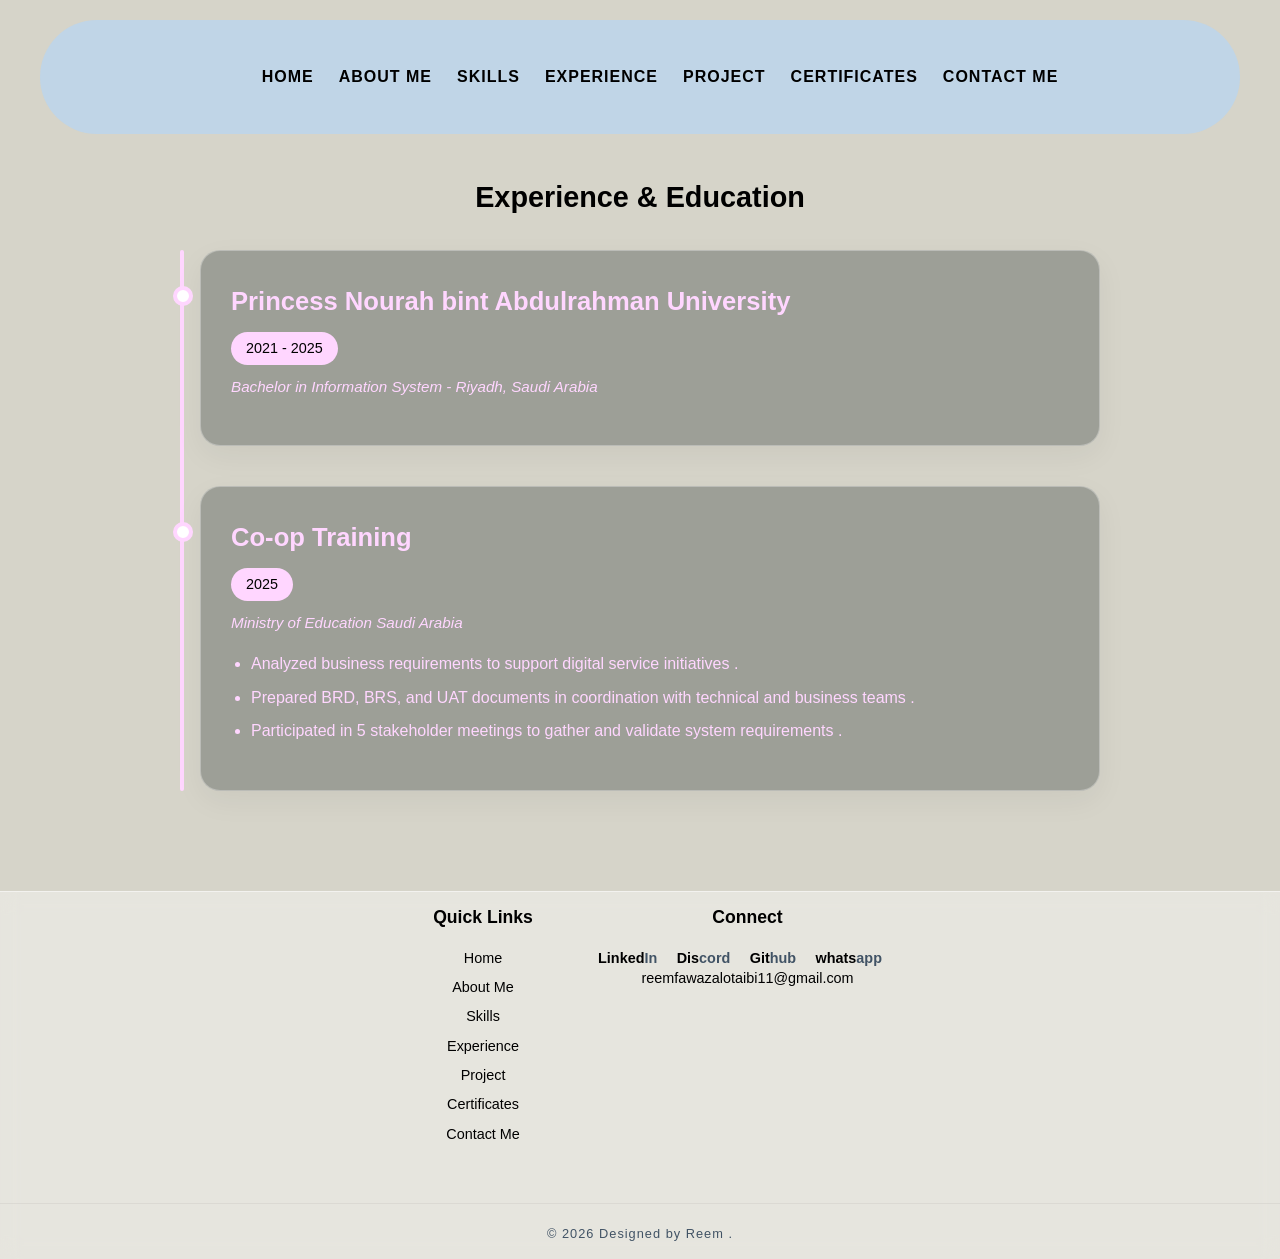
<file: careers/cv/exp.html>
<!DOCTYPE html>
<html lang="en">

<head>
    <meta charset="UTF-8">
    <meta name="viewport" content="width=device-width, initial-scale=1.0">
    <link rel="stylesheet" href="style.css">

    <title>experience</title>
</head>

<body>
    <!-- start nav -->
    <nav class="navbar">
        <div class="top-bar">
            <div class="nav-container">

                <ul class="nav-links">
                    <li class="active"><a href="index.html">Home</a></li>
                    <li><a href="about-me.html">About Me</a></li>
                    <li><a href="skills.html">Skills</a></li>
                    <li><a href="exp.html">Experience</a></li>
                    <li><a href="projects.html">Project</a></li>
                    <li><a href="certificates.html">Certificates</a></li>
                    <li><a href="contact.html">Contact Me</a></li>
                </ul>
            </div>
        </div>
    </nav>
    <!-- end nav -->

    <!-- start exp -->
    <section id="experience">
        <h2 class="experience-title">Experience & Education</h2>

        <div class="experience-container">

            <div class="experience-card">
                <h3>Princess Nourah bint Abdulrahman University</h3>
                <span class="date">2021 - 2025</span>
                <span class="location">Bachelor in Information System - Riyadh, Saudi Arabia</span>
            </div>

            <div class="experience-card">
                <h3>Co-op Training</h3>
                <span class="date">2025</span>
                <span class="location">Ministry of Education Saudi Arabia</span>
                <ul>
                    <li>Analyzed business requirements to support digital service initiatives .</li>
                    <li>Prepared BRD, BRS, and UAT documents in coordination with technical and business teams
                        .</li>
                    <li> Participated in 5 stakeholder meetings to gather and validate system requirements
                        .</li>
                </ul>
            </div>

        </div>
    </section>
    <!-- end exp -->

    <!-- start footer -->
    <footer class="main-footer">
        <div class="footer-container">

            <div class="footer-section links">
                <h4>Quick Links</h4>
                <ul>
                    <li class="active"><a href="index.html">Home</a></li>
                    <li><a href="about-me.html">About Me</a></li>
                    <li><a href="skills.html">Skills</a></li>
                    <li><a href="exp.html">Experience</a></li>
                    <li><a href="projects.html">Project</a></li>
                    <li><a href="certificates.html">Certificates</a></li>
                    <li><a href="contact.html">Contact Me</a></li>
                </ul>
            </div>

            <div class="footer-section contact">
                <h4>Connect</h4>
                <div class="social-icons">
                    <a href="https://www.linkedin.com/in/reemfawazalotaibi/">Linked<span>In</span></a>
                    <a href="https://discord.gg/av5KKYyQG">Dis<span>cord</span></a>
                    <a href="https://github.com/Reem-Fawaz-Alotaibi">Git<span>hub</span></a>
                    <a href="https://wa.me/966509081713">whats<span>app</span></a>

                </div>
                <p>reemfawazalotaibi11@gmail.com</p>
            </div>
        </div>
        <div class="footer-bottom">
            &copy; 2026 Designed by Reem .
        </div>
    </footer>
    <!-- end footer -->
</body>

</html>
</file>
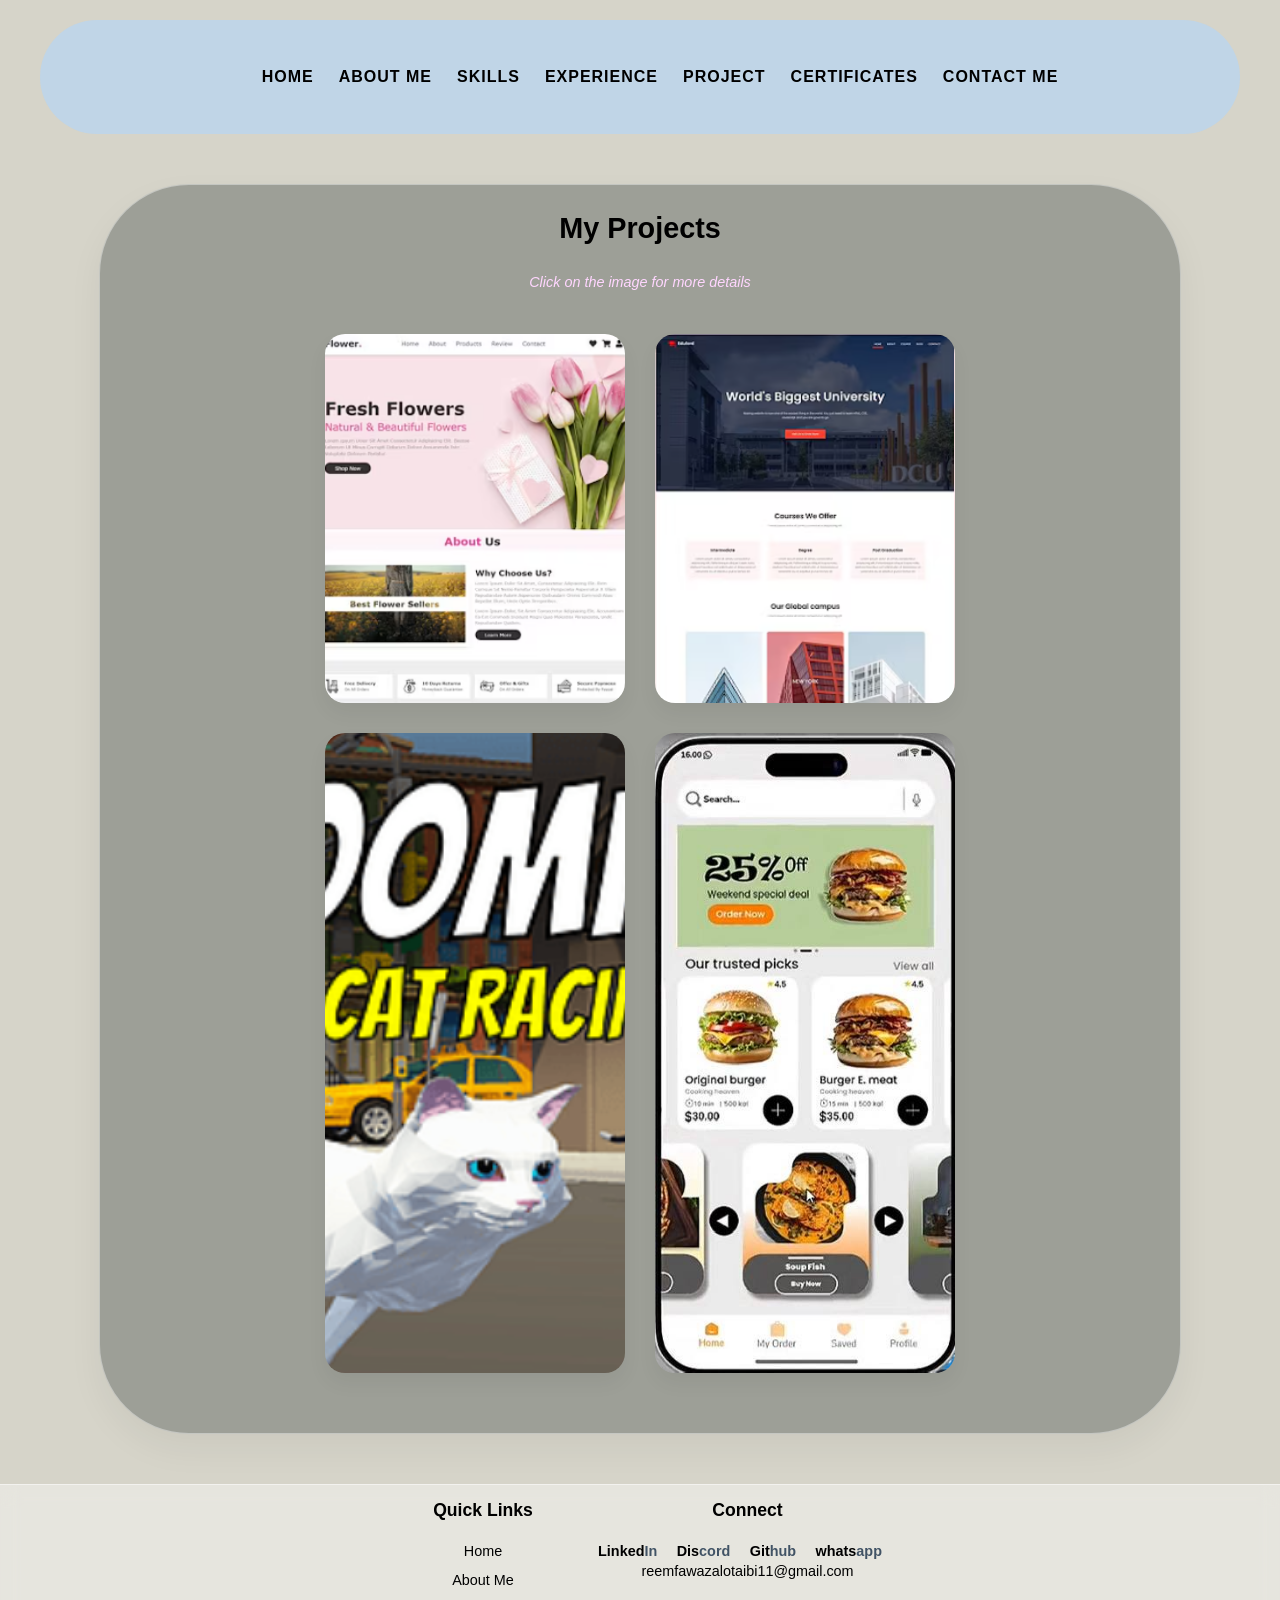
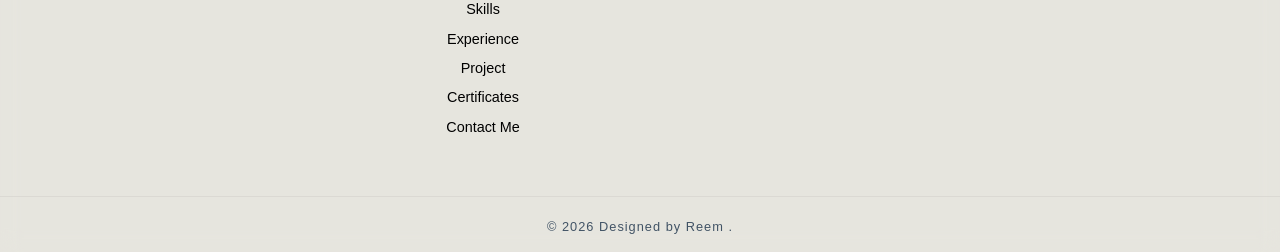
<file: careers/cv/projects.html>
<!DOCTYPE html>
<html lang="en">

<head>
    <meta charset="UTF-8">
    <meta name="viewport" content="width=device-width, initial-scale=1.0">
    <link rel="stylesheet" href="style.css">

    <title>projects</title>
</head>

<body>
    <!-- start nav -->
    <nav class="navbar">
        <div class="top-bar">
            <div class="nav-container">

                <ul class="nav-links">
                    <li class="active"><a href="index.html">Home</a></li>
                    <li><a href="about-me.html">About Me</a></li>
                    <li><a href="skills.html">Skills</a></li>
                    <li><a href="exp.html">Experience</a></li>
                    <li><a href="projects.html">Project</a></li>
                    <li><a href="certificates.html">Certificates</a></li>
                    <li><a href="contact.html">Contact Me</a></li>
                </ul>
            </div>
        </div>
    </nav>
    <!-- end nav -->

    <!-- start project -->
    <section class="projects">
        <h2>My Projects</h2>
        <p class="click-info-top">Click on the image for more details</p>

        <div class="project-grid"></div>

        <div class="project-grid">

            <div class="project-card">
                <input type="checkbox" id="card1">
                <label for="card1">
                    <img src="projects/p1.png" alt="">
                    <div class="overlay">
                        <h3>flowers webpage</h3>
                        <p>simple flowers webpage using HTML and CSS, with a clean layout, styled images, and basic
                            responsive design.</p>
                    </div>
                </label>
            </div>

            <div class="project-card">
                <input type="checkbox" id="card2">
                <label for="card2">
                    <img src="projects/p2.png" alt="">
                    <div class="overlay">
                        <h3>University webpage</h3>
                        <p>A professional and clean educational portal It features a
                            structured grid layout to showcase courses and campus information, with a bold hero section
                            and a clear, corporate color scheme to build trust and clarity.</p>
                    </div>
                </label>
            </div>

            <div class="project-card">
                <input type="checkbox" id="card3">
                <label for="card3">
                    <img class="three" src="projects/p3.png" alt="">
                    <div class="overlay">
                        <h3> Zoomies Cat Racing Game</h3>
                        <p>Race through city streets as a high-energy cat, dodging obstacles to claim first place in
                            this fast-paced adventure.</p>
                    </div>
                </label>
            </div>

            <div class="project-card">
                <input type="checkbox" id="card5">
                <label for="card5">
                    <img src="projects/p4 (1).jpg" alt="">
                    <div class="overlay">
                        <h3>Burger Delivery App UI Design</h3>
                        <p>A modern, user-centric food delivery app UI with a clean, grid-based layout and vibrant CTA
                            elements.</p>
                    </div>
                </label>
            </div>



        </div>


    </section>
    <!-- end project -->

    <!-- start footer -->
    <footer class="main-footer">
        <div class="footer-container">

            <div class="footer-section links">
                <h4>Quick Links</h4>
                <ul>
                    <li class="active"><a href="index.html">Home</a></li>
                    <li><a href="about-me.html">About Me</a></li>
                    <li><a href="skills.html">Skills</a></li>
                    <li><a href="exp.html">Experience</a></li>
                    <li><a href="projects.html">Project</a></li>
                    <li><a href="certificates.html">Certificates</a></li>
                    <li><a href="contact.html">Contact Me</a></li>
                </ul>
            </div>

            <div class="footer-section contact">
                <h4>Connect</h4>
                <div class="social-icons">
                    <a href="https://www.linkedin.com/in/reemfawazalotaibi/">Linked<span>In</span></a>
                    <a href="https://discord.gg/av5KKYyQG">Dis<span>cord</span></a>
                    <a href="https://github.com/Reem-Fawaz-Alotaibi">Git<span>hub</span></a>
                    <a href="https://wa.me/966509081713">whats<span>app</span></a>

                </div>
                <p>reemfawazalotaibi11@gmail.com</p>
            </div>
        </div>
        <div class="footer-bottom">
            &copy; 2026 Designed by Reem .
        </div>
    </footer>
    <!-- end footer -->
</body>

</html>
</file>
<file: article/ai/style.css>
:root {
    --magazine-purple: #802b7d;
    --text-main: #333;
    --text-light: #555;
    --accent-blue: #2980b9;
    --gray-bg: #f5f5f7;
}

* {
    margin: 0;
    padding: 0;
    box-sizing: border-box;
}

html {
    scroll-behavior: smooth;
}

body {
    font-family: 'Libre Franklin', sans-serif;
    background-color: #ddd;
    color: var(--text-main);
    line-height: 1.5;
}

.top-bar,
.article-container,
.main-footer {
    max-width: 1100px;
    width: 100%;
    margin: 0 auto;
}

/* start  nav */
.top-bar {
    background-color: var(--magazine-purple);
    color: white;
    padding: 10px 50px;
    font-weight: 900;
    font-size: 0.9rem;
    letter-spacing: 1px;
    text-transform: uppercase;
    position: sticky;
    top: 0;
    z-index: 100;
    max-width: 1100px;
    width: 100%;
    margin: 0 auto;
    display: flex;
    justify-content: space-between;
    align-items: center;
    border-radius: 8px 8px 0 0;
}

.nav-container {
    display: flex;
    justify-content: space-between;
    align-items: center;
    border-radius: 8px 8px 0 0;
    max-width: 1100px;
    margin: 0 auto;
    padding: 20px 50px;
    flex-wrap: wrap;
    gap: 15px;
}

/* end  nav */

.article-container {
    background: white;
    padding: 50px;
    box-shadow: 0 10px 30px rgba(0, 0, 0, 0.2);
    margin-top: 0 !important;
    border-radius: 0;
}

.intro-grid {
    display: grid;
    grid-template-columns: 1.2fr 0.8fr;
    gap: 50px;
    padding: 0;
}

/* start intro */
.intro-span {
    float: left;
    font-size: 5rem;
    line-height: 0.8;
    font-weight: 900;
    margin-right: 12px;
    color: var(--accent-blue);
}

.intro {
    font-size: 1.10rem;
    font-weight: 600;
    margin-bottom: 20px;
    text-align: justify;
}

/* end intro */

/* sstart first section */
.section-title {
    color: var(--accent-blue);
    font-size: 1.3rem;
    border-bottom: 3px solid #eee;
    padding-bottom: 5px;
    margin: 40px 0 20px;
}

.Components-main-title {
    color: var(--magazine-purple);
    margin-top: 20px;
}

.Components-block {
    margin-bottom: 1px;
}

.Components-block h4 {
    font-size: 1.05rem;
    margin-bottom: 8px;
    color: var(--magazine-purple);

}

/*  end first section */

/* start image  */
.side-image {
    width: 100%;
    margin-bottom: 25px;
    text-align: center;
    overflow: hidden;
}

.side-image img {
    width: 100%;
    max-width: 280px;
    height: 300px;
    object-fit: cover;
    border-radius: 4px;
    box-shadow: 0 4px 15px rgba(0, 0, 0, 0.05);
    transition: 0.3s;
    filter: grayscale(10%);
}

.side-image img:hover {
    transform: scale(1.02);
    filter: grayscale(0%);
}

/* end image  */

/* start impact area */

.side-intro {
    margin-bottom: 40px;
    border-left: 3px solid #ddd;
    padding-left: 15px;
}

.Impact-box {
    background-color: var(--gray-bg);
    padding: 20px;
    border-radius: 2px;
    height: auto;

}

.box-title {
    font-size: 1.1rem;
    margin-bottom: 25px;
    color: var(--magazine-purple);
    text-align: center;
    border-bottom: 1px solid #ddd;
    padding-bottom: 10px;
}

.impact-area {
    margin-bottom: 30px;
}

.area-label {
    font-size: 0.85rem;
    font-weight: 900;
    color: var(--accent-blue);
    text-transform: uppercase;
}

.impact-area h4 {
    margin-bottom: 8px;
    font-size: 1rem;
}

.impact-area p {
    font-size: 0.88rem;
    color: var(--text-light);
}

.example-list {
    margin: 10px 0 0 20px;
    list-style-type: square;
    font-size: 0.9rem;
    color: var(--text-light);
}

.example-list li {
    margin-bottom: 5px;
}

/* end  impact area */

/* start footer */
.main-footer {
    background-color: #222;
    color: #fff;
    width: 100%;
    max-width: 1100px;
    margin: 0 auto !important;
    border-radius: 0 0 8px 8px;
    padding: 40px 50px;
    box-sizing: border-box;
}

.footer-container {
    display: flex;
    justify-content: space-between;
    padding: 0;
    gap: 40px;
    flex-wrap: wrap;
    align-items: center;
    text-align: center;
}

.footer-section {
    flex: 1;
    min-width: 200px;

}

.footer-logo {
    font-size: 1.2rem;
    font-weight: 900;

}

.footer-logo span {
    color: var(--magazine-purple);
}

.footer-section p {
    font-size: 0.85rem;
    color: #aaa;
    line-height: 1.6;

}

.footer-section h4 {
    font-size: 0.9rem;
    margin-bottom: 20px;
    text-transform: uppercase;
    letter-spacing: 1px;
    color: var(--magazine-purple);
    align-items: center;
}

.social-icons {
    display: flex;
    flex-direction: column;
    gap: 9px;
    align-items: flex-start;
    align-items: center;
    margin-bottom: 15px;
}

.social-icons span {
    color: var(--accent-blue);
}

.social-icons a {
    text-decoration: none;
    color: #aaa;
    font-size: 0.9rem;
}

.social-icons a:hover {
    color: var(--magazine-purple);
}

.footer-bottom {
    text-align: center;
    margin-top: 40px;
    padding-top: 20px;
    border-top: 1px solid #333;
    font-size: 0.75rem;
    color: #666;
}

.footer-bottom:hover {

    color: var(--magazine-purple);
}

/* end footer */
/*  Responsiveness */

@media screen and (max-width: 992px) {

    .top-bar,
    .article-container,
    .main-footer {
        max-width: 95%;
        padding: 30px;
    }

    .intro-grid {
        grid-template-columns: 1fr;
        gap: 30px;
    }

    .side-image img {
        max-width: 100%;
        height: auto;
    }
}

@media screen and (max-width: 768px) {
    .top-bar {
        padding: 10px 20px;
        flex-direction: column;
        gap: 10px;
        text-align: center;
    }

    .nav-container {
        padding: 15px 20px;
        justify-content: center;
    }

    .article-container {
        padding: 25px;
    }

    .intro-span {
        font-size: 3.5rem;
    }

    .footer-container {
        flex-direction: column;
        gap: 30px;
    }

    .footer-section {
        width: 100%;
    }
}

@media screen and (max-width: 480px) {
    .section-title {
        font-size: 1.1rem;
    }

    .intro {
        font-size: 1rem;
        text-align: left;
    }
}
</file>
<file: careers/cv/style.css>
body {
    margin: 0;
    font-family: 'Segoe UI', Tahoma, Geneva, Verdana, sans-serif;
    background-color: #d6d4c9;
    line-height: 1.6;
}

/* start nav */
.top-bar {
    background-color: #b3d6f8a5;
    color: rgb(0, 0, 0);
    padding: 10px 50px;
    font-weight: 900;
    font-size: 0.9rem;
    letter-spacing: 1px;
    text-transform: uppercase;
    position: sticky;
    top: 0;
    z-index: 100;
    max-width: 1100px;
    width: 90%;
    margin: 20px auto;
    display: flex;
    justify-content: space-between;
    align-items: center;
    border-radius: 90px;
}

.nav-container {
    display: flex;
    justify-content: space-between;
    align-items: center;
    border-radius: 8px 8px 0 0;
    max-width: 1100px;
    margin: 0 auto;
    padding: 20px 50px;
    flex-wrap: wrap;
    gap: 15px;
}


.nav-links {
    list-style: none;
    display: flex;
    gap: 25px;
    flex-wrap: wrap;
}

.nav-links li a {
    text-decoration: none;
    color: rgb(0, 0, 0);
    font-size: 1rem;
    font-weight: 600;
    transition: 0.3s;
}

.nav-links li a:hover {
    color: #ffd6ff;
}


/*start header*/
.intro {
    display: flex;
    justify-content: space-around;
    align-items: center;
    padding: 100px 10px;
    background: #9d9f97;
    border-radius: 90px;
    margin: 30px;

}

.intro-content h1 {
    font-size: 3rem;
    color: #000000;
    text-align: center;
    width: 100%;
}


.laptop {
    transform: scale(0.8);
    background: transparent;
}

.screen {
    border-radius: 20px;
    box-shadow: inset 0 0 0 2px #c8cacb, inset 0 0 0 10px #828282;
    height: 318px;
    width: 518px;
    margin: 0 auto;
    padding: 9px 9px 23px 9px;
    position: relative;
    display: flex;
    align-items: center;
    justify-content: center;

    background: rgb(0, 0, 0);
    backdrop-filter: blur(10px);
    border: 1px solid rgba(0, 0, 0, 0.2);

    transform-style: preserve-3d;
    transform: perspective(1900px) rotateX(-88.5deg);
    transform-origin: 50% 100%;

    animation: open 2s ease-out forwards;
}

.code-container {
    width: 100%;
    height: 100%;
    padding: 15px;
    font-family: 'Courier New', monospace;
    font-size: 13px;
    color: #ffd6ff;
    overflow: hidden;
    text-align: left;
    line-height: 1.5;
}



.keyboard {
    background: #828282f9;
    border: solid #a0a3a7;
    border-radius: 2px 2px 12px 12px;
    border-width: 1px 2px 0 2px;
    box-shadow: inset 0 -2px 8px 0 #6c7074;
    height: 24px;
    margin-top: -10px;
    position: relative;
    width: 620px;
    z-index: 9;
}


/* end header */
/* start footer */

.main-footer {
    background: rgba(255, 255, 255, 0.4);
    backdrop-filter: blur(10px);
    padding: 15px 0;
    margin-top: 20px;
    border-top: 1px solid rgba(255, 255, 255, 0.5);
    color: #000000;
    justify-content: center;
}

.footer-container {
    max-width: 1100px;
    margin: 0 auto;
    display: flex;
    justify-content: center;
    align-items: flex-start;
    flex-wrap: wrap;
    gap: 15px;
    padding: 0 20px;
}

.footer-container * {
    margin: 0;
    padding: 0;
    line-height: 1.2;
}

.footer-section {
    min-width: 200px;
    text-align: center;
}


.footer-section p {
    font-size: 0.9rem;
    line-height: 1.6;
    color: #000000;
}

.footer-section h4 {
    font-size: 1.1rem;
    margin-bottom: 20px;
    color: #000000;
    position: relative;
    display: inline-block;
}



.footer-section ul {
    list-style: none;
    padding: 0;
}

.footer-section ul li {
    margin-bottom: 10px;
}

.footer-section ul li a {
    text-decoration: none;
    color: #000000;
    font-size: 0.9rem;
    transition: 0.3s;
}

.footer-section ul li a:hover {
    color: #ffd6ff;
    padding-left: 5px;
}

.social-icons a {
    text-decoration: none;
    color: #000000;
    margin-right: 15px;
    font-weight: bold;
    font-size: 0.9rem;
    transition: 0.3s;
}

.social-icons a span {
    color: #415365;
}

.social-icons a:hover {
    color: #ffd6ff;
}

.footer-bottom {
    text-align: center;
    margin-top: 50px;
    padding-top: 20px;
    border-top: 1px solid rgba(0, 0, 0, 0.05);
    font-size: 0.8rem;
    color: #415365;
    letter-spacing: 1px;
}

/* end footer */
/* start about me */
/* About Section */
.about {
    text-align: center;
    padding: 20px;
}

.about h2 {
    margin-bottom: 20px;
    font-size: 1.5rem;
}

.btn {
    display: inline-block;
    margin-top: 20px;
    margin-left: 60px;
    padding: 10px 25px;
    background-color: #ffd6ff;
    color: rgb(0, 0, 0);
    text-decoration: none;
    border-radius: 70px;
    transition: 0.3s;
    align-items: center;
}

.btn:hover {
    background-color: #415365;
}

.about-cards {
    display: grid;
    grid-template-columns: repeat(auto-fit, 220px);

    justify-content: center;
    align-items: center;
    flex-wrap: wrap;
    gap: 50px;

    max-width: 1100px;
    margin: auto;
    padding: 50px 20px;

}

.card {
    width: 220px;
    height: 280px;
    perspective: 1000px;

    opacity: 0;
    transform: translateY(40px);
    animation: fadeUp 0.8s forwards;
}

.card:nth-child(1) {
    animation-delay: 0.2s;
}

.card:nth-child(2) {
    animation-delay: 0.4s;
}

.card:nth-child(3) {
    animation-delay: 0.6s;
}

.card:nth-child(4) {
    animation-delay: 0.8s;
}

.card-inner {
    width: 100%;
    height: 100%;
    position: relative;
    transform-style: preserve-3d;
    transition: transform 0.6s;
}

.card:hover .card-inner {
    transform: rotateY(180deg);
}

.card-front,
.card-back {
    position: absolute;
    width: 100%;
    height: 100%;
    border-radius: 20px;

    display: flex;
    flex-direction: column;
    justify-content: center;
    align-items: center;

    padding: 20px;
    backface-visibility: hidden;
}

.card-front {
    background: #9d9f97;
    border: 2px solid transparent;
}

.card-back {
    background: #ffd6ff;
    color: #000000;
    transform: rotateY(180deg);
}

.card:hover .card-front {
    border: 2px solid #ffd6ff;
    box-shadow: 0 0 20px #ffd6ff;
}

.icon {
    width: 40px;
    height: 40px;
    fill: #ffd6ff;
    margin-bottom: 10px;
}


.cv-btn {
    grid-column: 1 / -1;
    justify-self: center;
    width: 200px;
    margin-top: 30px;
    padding: 15px;
    border: none;
    border-radius: 50px;
    background: #ffd6ff;
    color: rgb(0, 0, 0);
    font-weight: bold;
    cursor: pointer;
    transition: 0.3s;
    text-decoration: none;
}

.cv-btn:hover {
    background: #9d9f97;
    transform: scale(1.05);
}

/* end about me */

/* start skills */
.skills {
    width: 70%;
    margin: 50px auto;
    padding: 40px;
    background: #9d9f97;
    backdrop-filter: blur(10px);
    border-radius: 90px;
    border: 1px solid rgba(255, 255, 255, 0.3);
    box-shadow: 0 8px 32px rgba(0, 0, 0, 0.1);
    font-family: 'Segoe UI', Tahoma, Geneva, Verdana, sans-serif;

}

.skills h2 {
    text-align: center;
    margin-top: 0;
    margin-bottom: 50px;
    color: #333;
    font-size: 1.8rem;
}

.skill {
    display: flex;
    align-items: center;
    gap: 20px;
    margin-bottom: 25px;
}

.progress-bar {
    flex-grow: 1;
    background-color: rgba(0, 0, 0, 0.05);
    border-radius: 10px;
    height: 12px;
    overflow: hidden;
    width: 100%;
}

.progress {
    height: 100%;
    border-radius: 10px;
    width: 0;
    display: block;
    animation: fill 2s forwards ease-in-out;
}

.progress.java {
    background-color: #866c346d;
    --width: 100%;
}

.progress.python {
    background-color: #dee4266d;
    --width: 98%;
}

.progress.flutter {
    background-color: #14dbcb6d;
    --width: 85%;
}

.progress.sql {
    background-color: #1b2e8a6d;
    --width: 100%;
}

.progress.mysql {
    background-color: #6fd0e16d;
    --width: 100%;
}

.progress.html {
    background-color: #e44c266d;
    --width: 95%;
}

.progress.css {
    background-color: #264ce484;
    --width: 90%;
}

.progress.js {
    background-color: #f0da4f7f;
    --width: 80%;
}

.progress.php {
    background-color: #777bb481;
    --width: 75%;
}

.progress.dotnet {
    background-color: #502bd464;
    --width: 55%;
}

.progress.dart {
    background-color: #00b4ab5a;
    --width: 70%;
}

/* end skils */

/* strat exp */
#experience {
    padding-top: 20px !important;
    padding-bottom: 40px;
    font-family: 'Segoe UI', sans-serif;

}

.experience-title {
    text-align: center;
    font-size: 1.8rem;
    color: #000000;
    margin-bottom: 30px;
    position: relative;
    margin-top: 0px;
}

.experience-container {
    max-width: 900px;
    margin: 0 auto;
    position: relative;
    padding-left: 20px;
}

.experience-container::before {
    content: '';
    position: absolute;
    left: 0;
    top: 0;
    width: 4px;
    height: 100%;
    background: #ffd6ff;
    border-radius: 10px;
}

.experience-card {
    background: #9d9f97;
    backdrop-filter: blur(10px);
    margin-bottom: 40px;
    padding: 30px;
    border-radius: 20px;
    position: relative;
    box-shadow: 0 10px 30px rgba(0, 0, 0, 0.05);
    transition: all 0.4s ease;
    border: 1px solid rgba(255, 255, 255, 0.3);
}

.experience-card::before {
    content: '';
    position: absolute;
    left: -28px;
    top: 35px;
    width: 12px;
    height: 12px;
    background: white;
    border: 4px solid #ffd6ff;
    border-radius: 50%;
    z-index: 1;
}

.experience-card:hover {
    transform: translateX(10px);
    background: #9d9f9755;
    box-shadow: 0 15px 40px rgba(255, 143, 171, 0.2);
}

.experience-card h3 {
    margin: 0;
    color: #ffd6ff;
    font-size: 1.6rem;
}

.experience-card .date {
    display: inline-block;
    background: #ffd6ff;
    color: rgb(0, 0, 0);
    padding: 5px 15px;
    border-radius: 50px;
    font-size: 0.9rem;
    margin: 10px 0;
}

.experience-card .location {
    display: block;
    color: #ffd6ff;
    font-size: 0.95rem;
    margin-bottom: 15px;
    font-style: italic;
}

.experience-card ul {
    padding-left: 20px;
    color: #ffd6ff;
    line-height: 1.6;
}

.experience-card li {
    margin-bottom: 8px;
}

/* end exp */

.projects {
    width: 85%;
    max-width: 1000px;
    margin: 50px auto;
    background: #9d9f97;
    border-radius: 90px;
    border: 1px solid rgba(255, 255, 255, 0.4);
    box-shadow: 0 15px 35px rgba(0, 0, 0, 0.05);
    padding: 20px 40px 60px 40px;
    text-align: center;
}

.projects h2 {
    font-size: 1.8rem;
    color: #000000;
    margin-top: 0;
    margin-bottom: 20px;
    padding-top: 0 !important;
}

.click-info-top {
    display: block;
    margin-top: 0;
    margin-bottom: 40px;
    color: #ffd6ff;
    font-size: 0.9rem;
    font-style: italic;
}

.project-grid {
    display: grid;
    grid-template-columns: repeat(2, 30%);
    gap: 30px;
    justify-content: center;
}

.project-card {

    position: relative;
    border-radius: 20px;
    overflow: hidden;
    cursor: pointer;
    box-shadow: 0 10px 20px rgba(0, 0, 0, 0.05);
    transition: transform 0.3s ease;
}

.project-card img {
    width: 100%;
    height: 100%;
    object-fit: cover;
    display: block;
}


.project-card input {
    display: none;
}



.project-card .overlay {
    position: absolute;
    top: 0;
    left: 0;
    width: 100%;
    height: 100%;
    background: rgba(26, 22, 23, 0.8);
    color: #fff;
    display: flex;
    flex-direction: column;
    justify-content: center;
    align-items: center;
    text-align: center;
    opacity: 0;
    transition: 0.3s;
    padding: 20px;
    box-sizing: border-box;
}

.project-card input:checked+label .overlay {
    opacity: 1;
}

/* end project */

/* start certificates  */

.certificates-section {
    background-color: #9d9f97;
    padding: 50px;
    border-radius: 90px;
    text-align: center;
    margin: 20px auto;
    max-width: 1000px;
}

.certificates-grid {
    display: grid;
    grid-template-columns: repeat(auto-fit, minmax(250px, 1fr));
    gap: 30px;
    margin-top: 30px;
}

.cert-card {
    background: #fff;
    padding: 10px;
    border-radius: 8px;
    box-shadow: 0 4px 15px rgba(0, 0, 0, 0.1);
    overflow: hidden;
    transition: transform 0.3s ease;
    cursor: pointer;
}

.cert-card img {
    width: 100%;
    height: 200px;
    display: block;
    border-radius: 5px;
    transition: transform 0.5s ease;
    object-fit: cover;
}

.cert-card h3 {
    text-align: center;
    margin-top: 10px;
}

.cert-card:hover {
    transform: translateY(-10px);
}

.cert-card:hover img {
    transform: scale(1.05);
}

/* end certificates  */



/* start contact */
.contact-section {
    display: flex;
    justify-content: center;
    align-items: center;
    min-height: 80vh;
}

.contact-container {
    background-color: #9d9f97;
    backdrop-filter: blur(15px);
    padding: 60px;
    border-radius: 30px;
    border: 1px solid rgba(255, 255, 255, 0.4);
    box-shadow: 0 15px 35px rgba(0, 0, 0, 0.05);
    text-align: center;
    display: inline-block;
    width: 600px;
    height: 500px;
}

.contact-container h2 {
    font-size: 1.8rem;
    color: #333;
    margin-top: -10px !important;
    margin-bottom: 150px;
}

.main {
    display: flex;
    flex-direction: column;
    gap: 0.5em;
    align-items: center;
    transform: scale(1.8);
    margin: 50px 0;
}

.up,
.down {
    display: flex;
    flex-direction: row;
    gap: 0.5em;
}

.card1,
.card2,
.card3,
.card4 {
    width: 90px;
    height: 90px;
    outline: none;
    border: none;
    background: white;
    box-shadow: rgba(50, 50, 93, 0.25) 0px 2px 5px -1px, rgba(0, 0, 0, 0.3) 0px 1px 3px -1px;
    transition: 0.2s ease-in-out;
}

.card1 {
    border-radius: 90px 5px 5px 5px;
}

.card2 {
    border-radius: 5px 90px 5px 5px;
}

.card3 {
    border-radius: 5px 5px 5px 90px;
}

.card4 {
    border-radius: 5px 5px 90px 5px;
}

.whatsapp {
    margin-top: 1.5em;
    margin-left: 1.2em;
    fill: #00ff00;
}

.linkedin {
    margin-top: 1.5em;
    margin-left: -0.9em;
    fill: #0077b5;
}

.github {
    margin-top: -0.6em;
    margin-left: 1.2em;
}

.discord {
    margin-top: -0.9em;
    margin-left: -1.2em;
    fill: #8c9eff;
}

.card1:hover {
    cursor: pointer;
    scale: 1.1;
    background-color: #00ff00;
}

.card1:hover .whatsapp {
    fill: white;
}

.card2:hover {
    cursor: pointer;
    scale: 1.1;
    background-color: #0077b5;
}

.card2:hover .linkedin {
    fill: white;
}

.card3:hover {
    cursor: pointer;
    scale: 1.1;
    background-color: black;
}

.card3:hover .github {
    fill: white;
}

.card4:hover {
    cursor: pointer;
    scale: 1.1;
    background-color: #8c9eff;
}

.card4:hover .discord {
    fill: white;
}

/* end contact */


@keyframes blink {

    0%,
    100% {
        opacity: 1;
    }

    50% {
        opacity: 0;
    }
}

@keyframes open {
    0% {
        transform: perspective(1900px) rotateX(-88.5deg);
    }

    100% {
        transform: perspective(1000px) rotateX(0deg);
    }
}

@keyframes fadeUp {
    to {
        opacity: 1;
        transform: translateY(0);
    }
}

@keyframes pulse {
    0% {
        transform: scale(1);
    }

    50% {
        transform: scale(1.05);
    }

    100% {
        transform: scale(1);
    }
}

@keyframes fill {
    from {
        width: 0;
    }

    to {
        width: var(--width);
    }
}

@media (max-width: 768px) {

    .top-bar {
        flex-direction: column;
        padding: 20px 15px;
        width: 95%;
        margin: 10px auto;
        height: auto;
        border-radius: 30px;
        gap: 15px;
    }

    .nav-links {
        display: flex;
        flex-direction: column;
        flex-wrap: wrap;
        justify-content: center;
        gap: 10px 25px;
        padding: 0;
        margin-top: 10px;
    }

    .nav-links li a {
        font-size: 0.8rem;
        letter-spacing: 0;
        display: block;
    }

    .intro {
        flex-direction: column;
        padding: 40px 20px;
        margin: 15px;
        border-radius: 40px;
    }

    .intro-content h1 {
        font-size: 1.8rem;
    }

    .laptop {
        transform: scale(0.5);
        margin-top: -50px;
    }

    .keyboard {
        width: 100%;
    }



    .skills {
        width: 92%;
        padding: 25px 15px;
    }

    .skill span {
        font-size: 0.9rem;
        min-width: 80px;
    }

    .skill {
        flex-direction: column;
        align-items: flex-start;
        gap: 5px;
    }

    .project-grid {
        grid-template-columns: 1fr;
        width: 100%;
    }

    .projects {
        width: 95%;
        padding: 20px;
        border-radius: 40px;
    }

    .experience-container {
        padding-left: 10px;
    }

    .experience-card {
        padding: 20px;
    }

    .contact-container {
        width: 90%;
        height: auto;
        padding: 30px 10px;
    }

    .main {
        transform: scale(1.2);
    }

    .contact-container h2 {
        margin-bottom: 80px;
    }

    .certificates-section {
        padding: 20px;
        border-radius: 40px;
    }
}
</file>
<file: css/introduction/style.css>
* {
    margin: 0;
    padding: 0;
    box-sizing: border-box;
    font-family: 'Segoe UI', Roboto, Helvetica, Arial, sans-serif;
}

body {
    background-color: #040f1d;
    color: #ffffff;
    line-height: 1.6;
    overflow-x: hidden;
}

/* start header  */

.header-section {
    position: relative;
    height: 80vh;
    background: linear-gradient(rgba(0, 0, 0, 0.5), rgba(0, 0, 0, 0.5)),
        url('images/download.jpg') no-repeat center;
    display: flex;
    align-items: center;
    justify-content: center;
    overflow: hidden;
    border-bottom: 2px solid rgba(0, 171, 255, 0.3);
}

.glass-box {
    position: relative;
    z-index: 10;
    text-align: center;
    background: rgba(255, 255, 255, 0.05);
    backdrop-filter: blur(15px);
    -webkit-backdrop-filter: blur(15px);
    padding: 60px 40px;
    border-radius: 40px;
    border: 1px solid rgba(255, 255, 255, 0.1);
    box-shadow: 0 25px 50px rgba(0, 0, 0, 0.6);
    max-width: 650px;
    width: 90%;
}

.ps-icons-group {
    display: flex;
    justify-content: center;
    gap: 30px;
    margin-bottom: 25px;
}

.ps-icons-group svg {
    width: 50px;
    height: 50px;
    opacity: 0;
    filter: drop-shadow(0 0 10px currentColor);
}

.header-text h1 {
    font-size: 2.2rem;
    color: #fff;
    margin-bottom: 15px;
    text-shadow: 0 0 20px rgba(0, 171, 255, 0.5);
}

.header-text p {
    font-size: 1.2rem;
    color: #d1d1d1;
    max-width: 500px;
    margin: 0 auto;
}

#triangle {
    animation: bounceIn 0.8s ease-out forwards, floating 3s ease-in-out infinite alternate 0.8s;
    stroke: #00ff00;
}

#circle {
    animation: scaleUp 0.8s ease-out 0.2s forwards, floating 3.5s ease-in-out infinite alternate 1s;
    stroke: #ff0000;
}

#x {
    animation: rotateIn 0.8s ease-out 0.4s forwards, floating 2.8s ease-in-out infinite alternate 1.2s;
    stroke: #00ffff;
}

#square {
    animation: slideUp 0.8s ease-out 0.6s forwards, floating 3.2s ease-in-out infinite alternate 1.4s;
    stroke: #ff00ff;
}

/* end header  */
/* start gallery */

.games-gallery-container {
    display: grid;
    grid-template-columns: repeat(auto-fit, minmax(280px, 1fr));
    gap: 40px;
    padding: 20px 8%;
    margin-bottom: 80px;
}

.game-card {
    position: relative;
    border-radius: 20px;
    overflow: hidden;
    background: #16213e;
    box-shadow: 0 15px 35px rgba(0, 0, 0, 0.5);
    transition: transform 0.4s cubic-bezier(0.175, 0.885, 0.32, 1.275);
    aspect-ratio: 3/4;

}

.game-card:hover {
    transform: translateY(-15px) scale(1.02);
}

.game-card img {
    width: 100%;
    height: 100%;
    transition: 0.6s ease;
    object-fit: contain;

}

.game-card:hover img {
    transform: scale(1.1) blur(4px);
}

.card-hover-details {
    position: absolute;
    top: 0;
    left: 0;
    width: 100%;
    height: 100%;
    background: rgba(13, 17, 23, 0.9);
    display: flex;
    flex-direction: column;
    justify-content: center;
    align-items: center;
    padding: 30px;
    opacity: 0;
    visibility: hidden;
    transition: all 0.4s ease;
}

.game-card:hover .card-hover-details {
    opacity: 1;
    visibility: visible;
}

.card-hover-details h3 {
    margin-bottom: 20px;
    font-size: 1.4rem;
    color: #00abff;
    border-bottom: 2px solid #00abff;
    padding-bottom: 5px;
}

.specs-table {
    width: 100%;
    border-collapse: collapse;
}

.specs-table td {
    padding: 12px 5px;
    font-size: 0.95rem;
    border-bottom: 1px solid rgba(255, 255, 255, 0.1);
}

.specs-table td:first-child {
    color: #ee55df;
    font-weight: bold;
    text-align: left;
}

.specs-table td:last-child {
    text-align: right;
    color: #fff;
}

.specs-table a {
    display: inline-block;
    color: #0d1117;
    background: #00abff;
    padding: 5px 12px;
    border-radius: 6px;
    text-decoration: none;
    font-weight: bold;
    font-size: 0.85rem;
    transition: 0.3s;
}

.specs-table a:hover {
    background: #46e74e;
    transform: scale(1.05);
}

/* end gallery */
/* start footer */
footer {
    background-color: rgb(71, 186, 235);
    color: white;
    padding: 40px;
    border-radius: 30px;
    margin: 50px auto;
    text-align: center;
    width: 400px;
}


.form-container input[type="text"] {
    padding: 12px;
    border-radius: 10px;
    border: none;
    margin: 10px;
    width: 250px;
}

button,
input[type="submit"] {
    background-color: rgb(42, 44, 65);
    color: var(--dark-blue);
    border: none;
    padding: 12px 30px;
    border-radius: 25px;
    font-weight: bold;
    cursor: pointer;
    transition: 0.3s;
}

button:hover {
    background-color: #46e74e;
}

ul {
    list-style-type: none;
    padding: 0;
}

footer a {
    color: var(--primary-blue);
    text-decoration: none;
}

footer a:hover {
    text-decoration: underline;
}

/* end footer */

/* Animations */

@keyframes floating {
    0% {
        transform: translateY(0px);
        filter: drop-shadow(0 0 10px currentColor);
    }

    100% {
        transform: translateY(-15px);
        filter: drop-shadow(0 0 20px currentColor);
    }
}

@keyframes bounceIn {
    0% {
        transform: translateY(-50px) scale(0.5);
        opacity: 0;
    }

    100% {
        transform: translateY(0) scale(1);
        opacity: 1;
    }
}

@keyframes scaleUp {
    0% {
        transform: scale(0);
        opacity: 0;
    }

    100% {
        transform: scale(1);
        opacity: 1;
    }
}

@keyframes rotateIn {
    0% {
        transform: rotate(-360deg) scale(0);
        opacity: 0;
    }

    100% {
        transform: rotate(0deg) scale(1.1);
        opacity: 1;
    }
}

@keyframes slideUp {
    0% {
        transform: translateY(50px);
        opacity: 0;
    }

    100% {
        transform: translateY(0);
        opacity: 1;
    }
}

/* Responsiveness */

@media (max-width: 1024px) {
    .games-gallery-container {
        grid-template-columns: repeat(2, 1fr);
        padding: 20px 5%;
    }
}

@media (max-width: 768px) {

    .header-section {
        height: 60vh;
    }

    .glass-box {
        padding: 30px 20px;
    }

    .header-text h1 {
        font-size: 1.8rem;
    }

    .ps-icons-group {
        gap: 15px;
    }

    .ps-icons-group svg {
        width: 35px;
        height: 35px;
    }

    .games-gallery-container {
        grid-template-columns: repeat(auto-fit, minmax(240px, 1fr));
        gap: 20px;
        padding: 20px 15px;
    }

    footer {
        width: 90%;
        padding: 30px 15px;
    }

    .form-container input[type="text"] {
        width: 100%;
        margin: 10px 0;
    }
}

@media (max-width:414px) {
    .header-text h1 {
        font-size: 1.5rem;
    }

    .header-text p {
        font-size: 1rem;
    }

    .games-gallery-container {
        grid-template-columns: 1fr;
    }

    .game-card {
        height: 500px;
        aspect-ratio: unset;
    }
}
</file>
